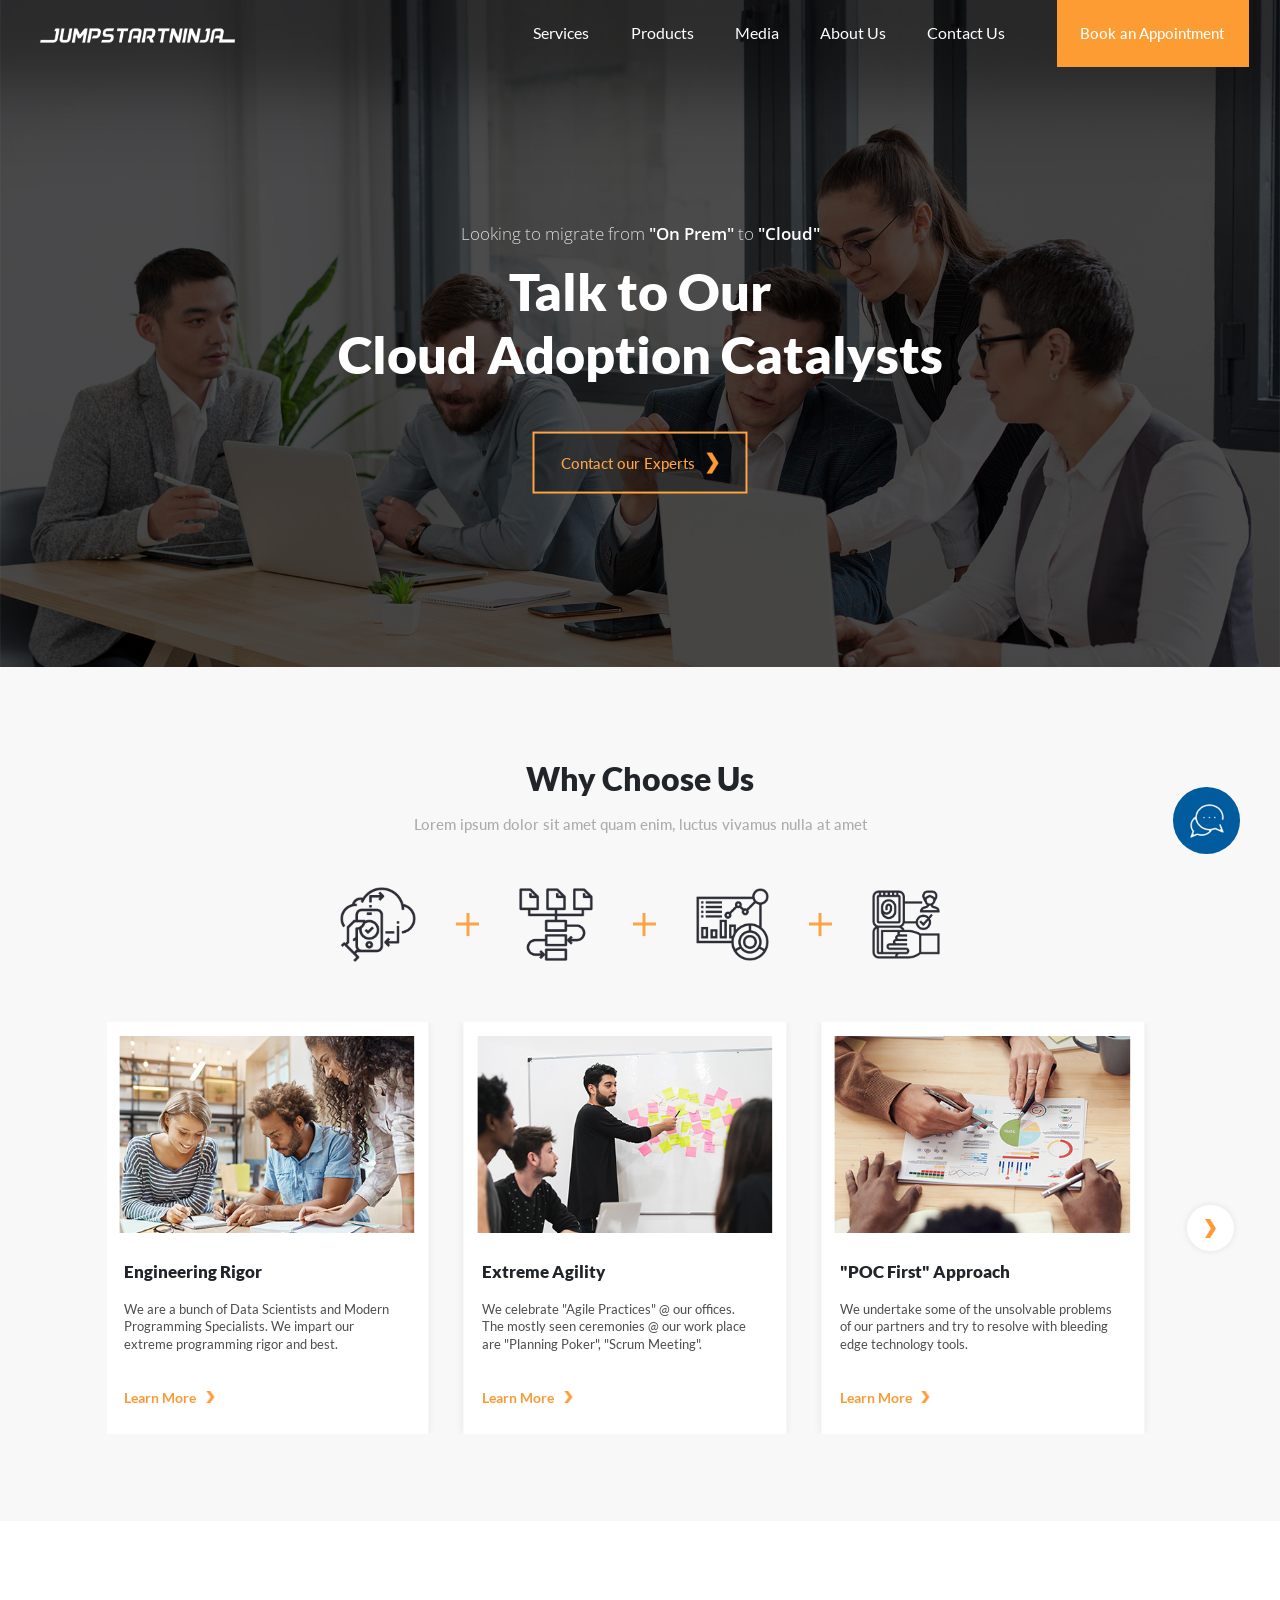
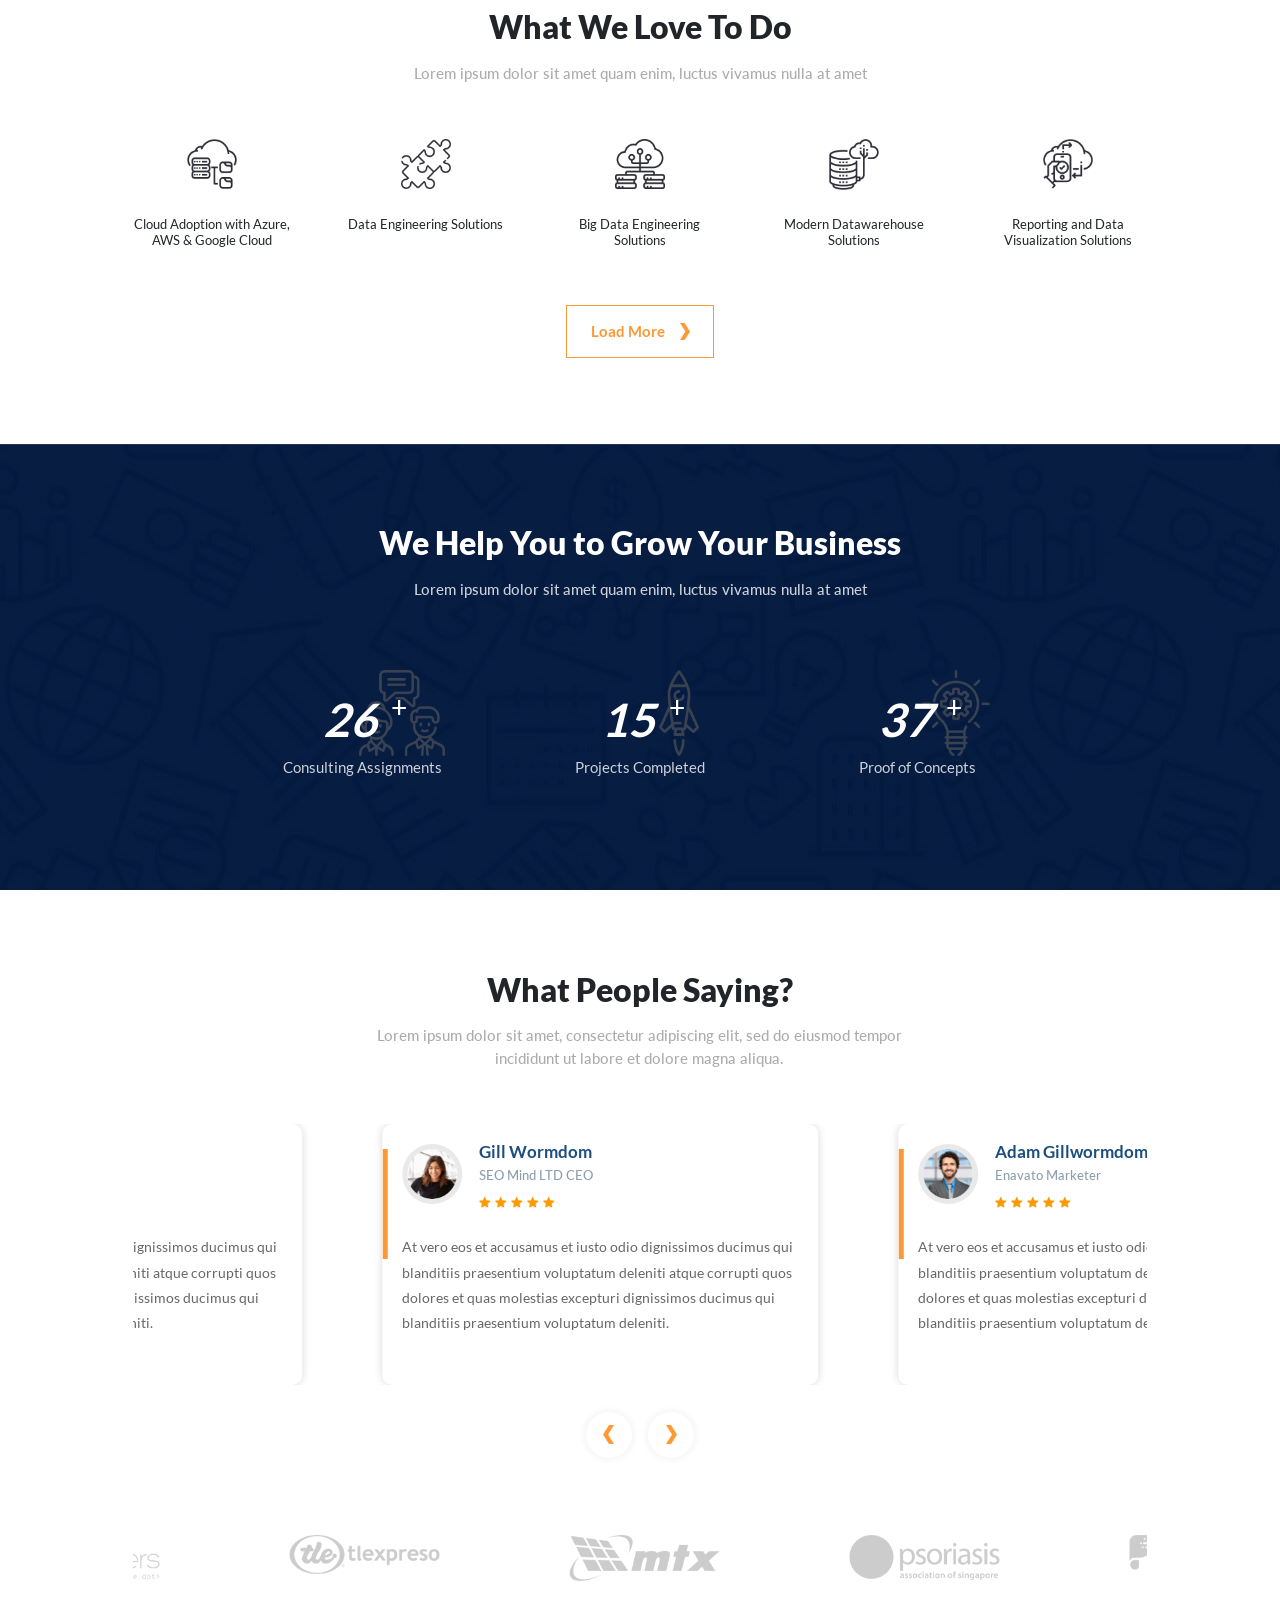
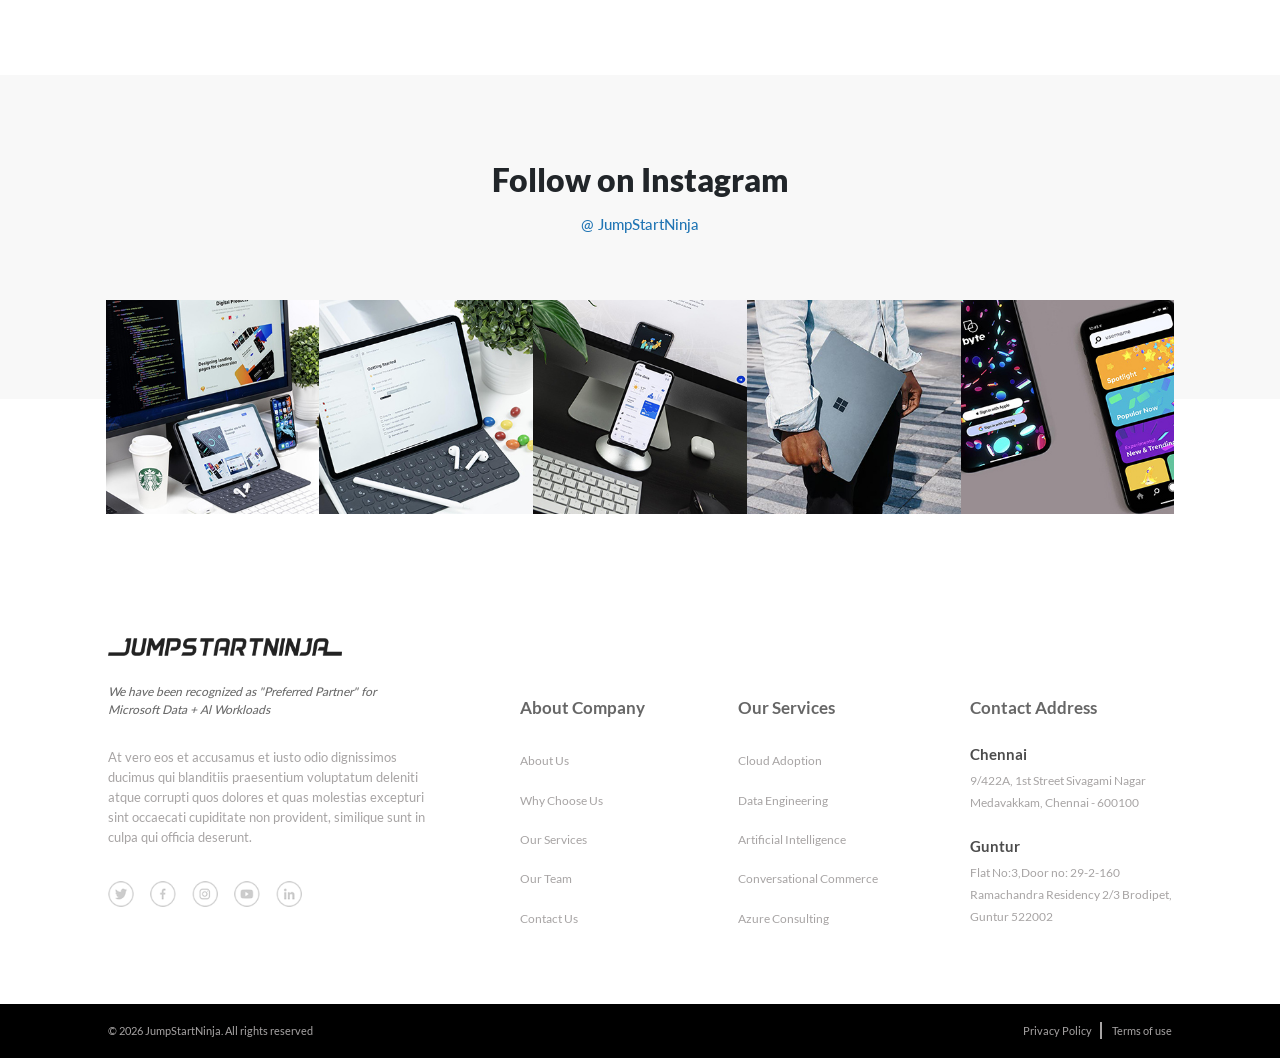
<file: index.html>
<!DOCTYPE html>
<html lang="en">
<head>
    <meta charset="UTF-8">
    <meta name="viewport" content="width=device-width, initial-scale=1.0">
    <title>JSN | Home</title>
    <link rel="stylesheet" href="./assets/css/style.css">
    <link rel="stylesheet" href="./assets/vendor/bootstrap/css/bootstrap.min.css">
    <link rel="icon" href="./assets/images/global/favicon.png" type="image/x-icon">
</head>
<body>
  <header class="home-header">
    <div class="logo-container">
      <a href="./index.html" class="logo">
        <img src="./assets/images/global/logo_white.png" class="logo-white" alt="logo white"/>
        <img src="./assets/images/global/logo_black.png" class="logo-black" alt="logo black" />
        
    </a>
    </div>
    <div class="header-actions">
      <button
        aria-label="Close Menu"
        type="button"
        class="nav-control-btn close-btn"
      >
      <img src="./assets/images/global/close.png" alt="close" />
      </button>
      <nav>
        <ul>
          <li><a href="./services.html" class="nav-link">Services</a></li>
          <li><a href="./products.html" class="nav-link ">Products</a></li>
          <li><a href="./media.html" class="nav-link ">Media</a></li>
          <li><a href="./about.html" class="nav-link ">About Us</a></li>
          <li><a href="./contact.html" class="nav-link">Contact Us</a></li>
        </ul>
      </nav>
      <button type="button" class="book-btn">
        Book an Appointment
      </button>
      </div>
      <button class="nav-control-btn menu-btn">
        <img src="./assets/images/global/menu.png" alt="menu" />
      </button>
  </header>
  <main class="home-wrapper">
    <section class="hero-section">
      <img src="./assets/images/home/banner.jpg"  alt="banner" class="banner-img" />
      <div class="hero-content-container">
        <p>Looking to migrate from <strong>"On Prem"</strong> to <strong>"Cloud"</strong></p>
        <h2>Talk to Our <br> Cloud  Adoption Catalysts</h2>
        <a href="./contact.html" class="contact-btn">Contact our Experts <img src="./assets/images/global/orange_arrow_right.png" alt="orange_arrow_right"></a>
      </div>
    </section>
    <section class="choose-us" id="why-choose-us">
      <h2>Why Choose Us</h2>
      <p class="choose-us-desc">Lorem ipsum dolor sit amet quam enim, luctus vivamus nulla at amet</p>
      <div class="choose-us-img-container">
        <img src="./assets/images/home/ic_wcu_1.png" class="ic-img1" alt="ic wcu 1"/>
        <span class="plus plus-1"></span>
        <img src="./assets/images/home/ic_wcu_2.png" class="ic-img2" alt="ic wcu 2"/>
        <span class="plus plus-2"></span>
        <img src="./assets/images/home/ic_wcu_3.png" class="ic-img3" alt="ic wcu 3"/>
        <span class="plus plus-3"></span>
        <img src="./assets/images/home/ic_wcu_4.png" class="ic-img4" alt="ic wcu 4"/>
      </div>
      <div class="choose-us-card-wrapper">
        <div class="choose-us-card-container">
          <div class="choose-us-card-inner-container">

          
          <div class="choose-us-card">
            <div class="img-wrapper">
              <img src="./assets/images/home/engineering_rigor.jpg" alt="engineering rigor" />
            </div>
            <div class="card-body-container">
              <h3 class="text-capitalize">engineering rigor</h3>
              <p class="desc-1">We are a bunch of Data Scientists and Modern Programming Specialists. We impart our extreme programming rigor and best.</p>
            </div>
            
            <a href="#" class="learn-more-btn">Learn More <img src="./assets/images/global/orange_arrow_right.png" alt="orange arrow right"></a>
          </div>
          <div class="choose-us-card">
            <div class="img-wrapper">
              <img src="./assets/images/home/extreme_agility.jpg" alt="extreme agility" />
            </div>

            <div class="card-body-container">
              <h3 class="text-capitalize">extreme agility</h3>
              <p class="desc-1">We celebrate "Agile Practices" &#64; our offices. The mostly seen ceremonies &#64; our work place are "Planning Poker", "Scrum Meeting".</p>
              
            </div>
            <a href="#" class="learn-more-btn">Learn More <img src="./assets/images/global/orange_arrow_right.png" alt="orange arrow right"></a>
          </div>
          <div class="choose-us-card">
          <div class="img-wrapper">
            <img src="./assets/images/home/poc_first.jpg" alt="poc first" />
          </div>
          <div class="card-body-container">
            <h3 class="text-capitalize">"POC first" approach</h3>
            <p class="desc-1">We undertake some of the unsolvable problems of our partners and try to resolve with bleeding edge technology tools.</p>
          </div>
          
          <a href="#" class="learn-more-btn">Learn More <img src="./assets/images/global/orange_arrow_right.png" alt="orange arrow right"></a>
        </div>
        </div>
      </div>
      <button class="arrow-btn"><img src="./assets/images/global/orange_arrow_right.png" alt="orange arrow right"></button> 
    </section>
    <section class="love-to-do">
      <h2>What We Love To Do</h2>
      <p class="love-to-do-desc">Lorem ipsum dolor sit amet quam enim, luctus vivamus nulla at amet</p>
      <div class="img-container">
        <div class="img-wrapper">
          <img src="./assets/images/home/ic_cloud_adaption.png" alt="cloud adaption"/>
          <p class="img-text">Cloud Adoption with Azure, AWS & Google Cloud</p>
        </div>
        <div class="img-wrapper">
          <img src="./assets/images/home/ic_data_engineering.png" alt="data engineering"/>
          <p class="img-text">Data Engineering Solutions</p>
        </div>
        <div class="img-wrapper">
          <img src="./assets/images/home/ic_big_data.png" alt="big data"/>
          <p class="img-text">Big Data Engineering Solutions</p>
        </div>
        <div class="img-wrapper">
          <img src="./assets/images/home/ic_data_warehouse.png" alt="data warehouse"/>
          <p class="img-text">Modern Datawarehouse Solutions</p>
        </div>
        <div class="img-wrapper">
          <img src="./assets/images/home/ic_data_visualization.png" alt="data visualization"/>
          <p class="img-text">Reporting and Data Visualization Solutions</p>
        </div>
        <div class="img-wrapper hidden">
          <img src="./assets/images/home/ic_data_warehouse.png" alt="data warehouse"/>
          <p class="img-text">Modern Datawarehouse Solutions</p>
        </div>
        <div class="img-wrapper hidden">
          <img src="./assets/images/home/ic_cloud_adaption.png" alt="cloud adaption"/>
          <p class="img-text">Cloud Adoption with Azure, AWS & Google Cloud</p>
        </div>
        <div class="img-wrapper hidden">
          <img src="./assets/images/home/ic_data_visualization.png" alt="data visualization"/>
          <p class="img-text">Reporting and Data Visualization Solutions</p>
        </div>
        <div class="img-wrapper hidden">
          <img src="./assets/images/home/ic_data_engineering.png" alt="data engineering"/>
          <p class="img-text">Data Engineering Solutions</p>
        </div>
        <div class="img-wrapper hidden">
          <img src="./assets/images/home/ic_big_data.png" alt="big data"/>
          <p class="img-text">Big Data Engineering Solutions</p>
        </div>
      </div>
      <div class="btn-container">
        <button class="load-more-btn">Load More <img src="./assets/images/global/orange_arrow_right.png" alt="orange arrow right"></button>
      </div>
    </section>
    <section class="help-you">
      <h2>We Help You to Grow Your Business</h2>
      <p class="help-you-desc">Lorem ipsum dolor sit amet quam enim, luctus vivamus nulla at amet</p>
      <div class="detail-wrapper">
        <div class="detail-container">
          <img src="./assets/images/home/conversation.png" alt="conversation">
          <div class="text-wrapper">
            <p class="count" data-count=85>85 <sup>+</sup></p>
            <p class="text">Consulting Assignments</p>
          </div>
        </div>
        <div class="detail-container">
          <img src="./assets/images/home/rocket.png" alt="rocket">
          <div class="text-wrapper">
            <p class="count" data-count=50>50 <sup>+</sup></p>
            <p class="text">Projects Completed</p>
          </div>  
           
        </div>
        <div class="detail-container">
          <img src="./assets/images/home/idea.png" alt="idea">
          <div class="text-wrapper">
            <p class="count" data-count=120>120 <sup>+</sup></p>
            <p class="text">Proof of Concepts</p>
          </div>
          
        </div>
      </div>
    </section>
    <!--people say-->
    <section class="people-say">
      <h2>What People Saying?</h2>
      <p class="people-say-desc">Lorem ipsum dolor sit amet, consectetur adipiscing elit, sed do eiusmod tempor incididunt ut labore et dolore magna aliqua.</p>
      <div class="testimonial-slider-wrapper">
        <div class="testimonial-slider-container">
          <div class="testimonial-slider-inner-container">
          <div class="testimonial-card">
            <div class="testimonial-card-header">
              <div class="img-wrapper">
                <img src="./assets/images/global/testimonial1.png" alt="testimonial 1">
              </div>
              <div class="header-text">
                <p class="name text-capitalize">gill wormdom</p>
                <p class="role">SEO Mind LTD CEO</p>
                <div class="rating">
                  <img src="./assets/images/global/star.png" alt="star">
                  <img src="./assets/images/global/star.png" alt="star">
                  <img src="./assets/images/global/star.png" alt="star">
                  <img src="./assets/images/global/star.png" alt="star">
                  <img src="./assets/images/global/star.png" alt="star">              
                </div>
              </div>
            </div>
            <div class="testimonial-card-body">
              <p class="desc-1">At vero eos et accusamus et iusto odio dignissimos ducimus qui blanditiis praesentium voluptatum deleniti atque corrupti quos dolores et quas molestias excepturi dignissimos ducimus qui blanditiis praesentium voluptatum deleniti.</p>
            </div>
          </div>
          <div class="testimonial-card">
            <div class="testimonial-card-header">
              <div class="img-wrapper">
                <img src="./assets/images/global/testimonial2.png" alt="testimonial 1">
              </div>
              <div class="header-text">
                <p class="name text-capitalize">Adam Gillwormdom</p>
                <p class="role">Enavato Marketer</p>
                <div class="rating">
                  <img src="./assets/images/global/star.png" alt="star">
                  <img src="./assets/images/global/star.png" alt="star">
                  <img src="./assets/images/global/star.png" alt="star">
                  <img src="./assets/images/global/star.png" alt="star">
                  <img src="./assets/images/global/star.png" alt="star">              
                </div>
              </div>
            </div>
            <div class="testimonial-card-body">
              <p class="desc-1">At vero eos et accusamus et iusto odio dignissimos ducimus qui blanditiis praesentium voluptatum deleniti atque corrupti quos dolores et quas molestias excepturi dignissimos ducimus qui blanditiis praesentium voluptatum deleniti.</p>
            </div>
          </div>
          <div class="testimonial-card active">
            <div class="testimonial-card-header">
              <div class="img-wrapper">
                <img src="./assets/images/global/testimonial1.png" alt="testimonial 2">
              </div>
              <div class="header-text">
                <p class="name text-capitalize">gill wormdom</p>
                <p class="role">SEO Mind LTD CEO</p>
                <div class="rating">
                  <img src="./assets/images/global/star.png" alt="star">
                  <img src="./assets/images/global/star.png" alt="star">
                  <img src="./assets/images/global/star.png" alt="star">
                  <img src="./assets/images/global/star.png" alt="star">
                  <img src="./assets/images/global/star.png" alt="star">              
                </div>
              </div>
            </div>
            <div class="testimonial-card-body">
              <p class="desc-1">At vero eos et accusamus et iusto odio dignissimos ducimus qui blanditiis praesentium voluptatum deleniti atque corrupti quos dolores et quas molestias excepturi dignissimos ducimus qui blanditiis praesentium voluptatum deleniti.</p>
            </div>
          </div>
          </div>
        </div>
        <div class="testimonial-indicator-container">
          <button class="prev-btn"><img src="./assets/images/global/orange_arrow_left.png" alt="orange arrow left"></button>
          <button class="next-btn"><img src="./assets/images/global/orange_arrow_right.png" alt="orange arrow right"></button>
        </div>
      </div>
      <div class="client-wrapper">
        <div class="client-container">
          <div class="img-container">
            <img src="./assets/images/global/brand-1.png" alt="pixlcoders">
          </div>
          
          <div class="img-container">
            <img src="./assets/images/global/brand-2.png" alt="tlexpreso">
          </div>
          
          <div class="img-container">
              <img src="./assets/images/global/brand-3.png" alt="mtx">
          </div>
      
          <div class="img-container">
            <img src="./assets/images/global/brand-4.png" alt="psoriasis">
          </div>
        </div>
      </div>
    </section>
  </main>
  <footer>
    <div class="social-header-container">
      <h2>Follow on Instagram</h2>
      <p class="company-name text-capitalize">@ JumpStartNinja</p>
    </div>
    <div class="social-card-wrapper">

      <div class="social-card-container">
        <div class="social-card-inner-container">
          <div class="social-card">
            <img src="./assets/images/global/soc1.jpg" alt="soc1">
          </div>
          <div class="social-card">
            <img src="./assets/images/global/soc2.jpg" alt="soc2">
          </div>
          <div class="social-card">
            <img src="./assets/images/global/soc3.jpg" alt="soc3">
          </div>
          <div class="social-card">
            <img src="./assets/images/global/soc4.jpg" alt="soc4">
          </div>
          <div class="social-card">
            <img src="./assets/images/global/soc5.jpg" alt="soc5">
          </div>
        </div>
      </div>
      <div class="social-indicator-container">
        <button class="prev"><img src="./assets/images/global/left_arrow.png" alt="left arrow"></button>
        <button class="next"><img src="./assets/images/global/right_arrow.png" alt="right arrow"></button>
      </div>
    </div>
    
    <div class="footer-content-wrapper">
      <div class="footer-content-container">
        <div class="footer-content">
          <img class="footer-logo" src="./assets/images/global/logo_black.png" alt="logo black">
          <p class="desc-1">We have been recognized as "Preferred Partner" for Microsoft Data + Al Workloads</p>
          <p class="desc-2">At vero eos et accusamus et iusto odio dignissimos ducimus qui blanditiis praesentium voluptatum deleniti atque corrupti quos dolores et quas molestias excepturi sint occaecati cupiditate non provident, similique sunt in culpa qui officia deserunt.</p>
          <div class="social-link-container">
            <ul>
              <li><a href="#" class="social-link"><img src="./assets/images/global/twitter.png" alt="twitter"></a></li>
              <li><a href="#" class="social-link"><img src="./assets/images/global/facebook.png" alt="facebook"></a></li>
              <li><a href="#" class="social-link"><img src="./assets/images/global/instagram.png" alt="instagram"></a></li>
              <li><a href="#" class="social-link"><img src="./assets/images/global/youtube.png" alt="youtube"></a></li>
              <li><a href="#" class="social-link"><img src="./assets/images/global/linkedin.png" alt="linkedin"></a></li>
            </ul>
          </div>
        </div>
        <div class="about">
          <h3 class="text-capitalize">about company</h3>
          <ul>
            <li><a href="./about.html#our-team" class="text-capitalize">about us</a></li>
            <li><a href="#why-choose-us" class="text-capitalize">why choose us</a></li>
            <li><a href="./services.html" class="text-capitalize">our services</a></li>
            <li><a href="./about.html#our-team" class="text-capitalize">our team</a></li>
            <li><a href="./contact.html" class="text-capitalize">contact us</a></li>
          </ul>
        </div>
        <div class="our-services">
          <h3 class="text-capitalize">our services</h3>
          <ul>
            <li><a href="#" class="text-capitalize">cloud adoption</a></li>
            <li><a href="#" class="text-capitalize">data engineering</a></li>
            <li><a href="#" class="text-capitalize">artificial intelligence</a></li>
            <li><a href="#" class="text-capitalize">conversational commerce</a></li>
            <li><a href="#" class="text-capitalize">azure consulting</a></li>
          </ul>
        </div>
        <div class="contact">
          <h3 class="text-capitalize">contact address</h3>
          <div class="address-1">
            <p class="city text-capitalize">chennai</p>
            <p>9/422A, 1st Street Sivagami Nagar</p>
            <p>Medavakkam, Chennai - 600100</p>
          </div>
          <div class="address-2">
            <p class="city text-capitalize">guntur</p>
            <p>Flat No:3,Door no: 29-2-160</p>
            <p>Ramachandra Residency 2/3 Brodipet,</p>
            <p>Guntur 522002</p>
          </div>
        </div>
      </div>
      
    </div>
    <div class="copyright-container">
      <p class="copyright">&copy; 2026 JumpStartNinja. All rights reserved</p>
      <div>
        <a href="#" class="privacy-link">Privacy Policy</a>
        <a href="#" class="terms-link">Terms of use</a>
      </div>
    </div>
    <div class="chat-btn-container">
      <button class="chat-btn"><img src="./assets/images/global/chat.png" alt="chat"></button>
    </div>
    <script src="./assets/js/blogs.js"></script>
    <script src="./assets/js/global.js"></script>
    <script src="./assets/js/script.js"></script>
    
  </footer>
</body>
</html>
</file>
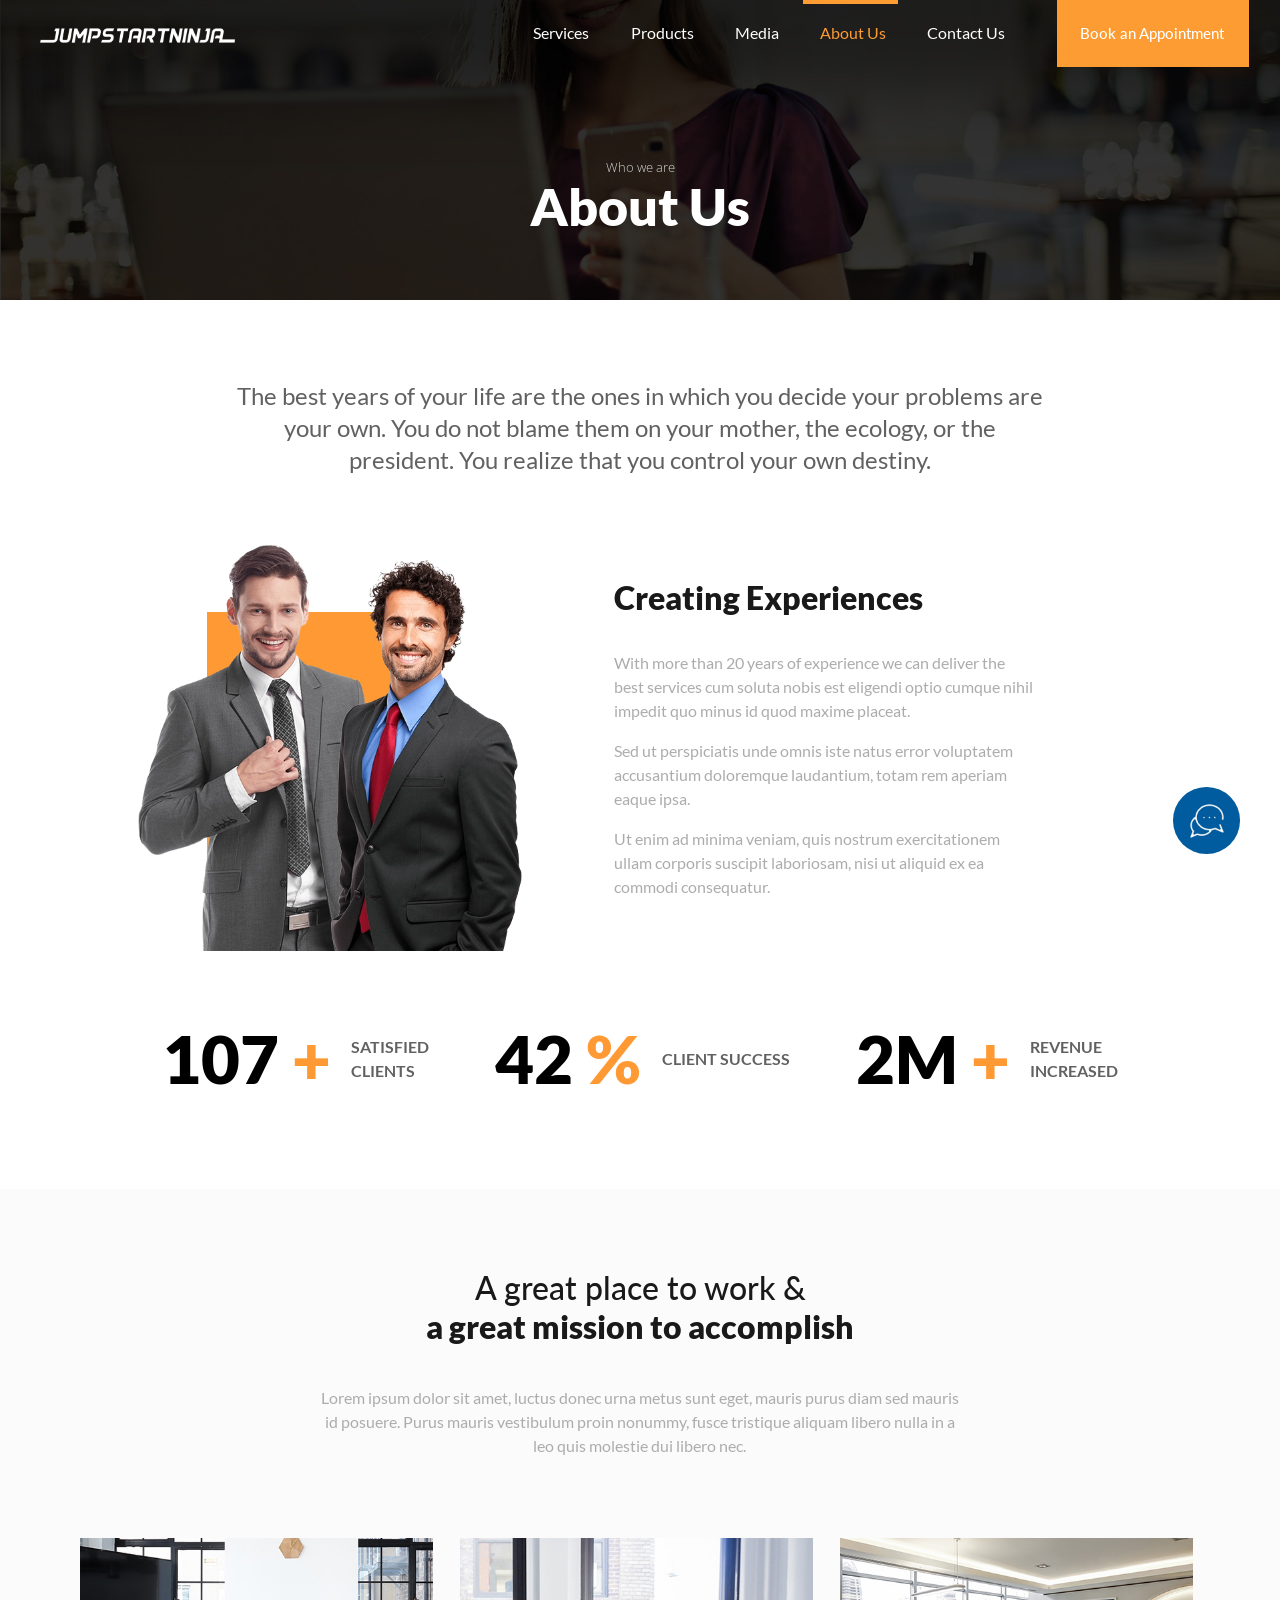
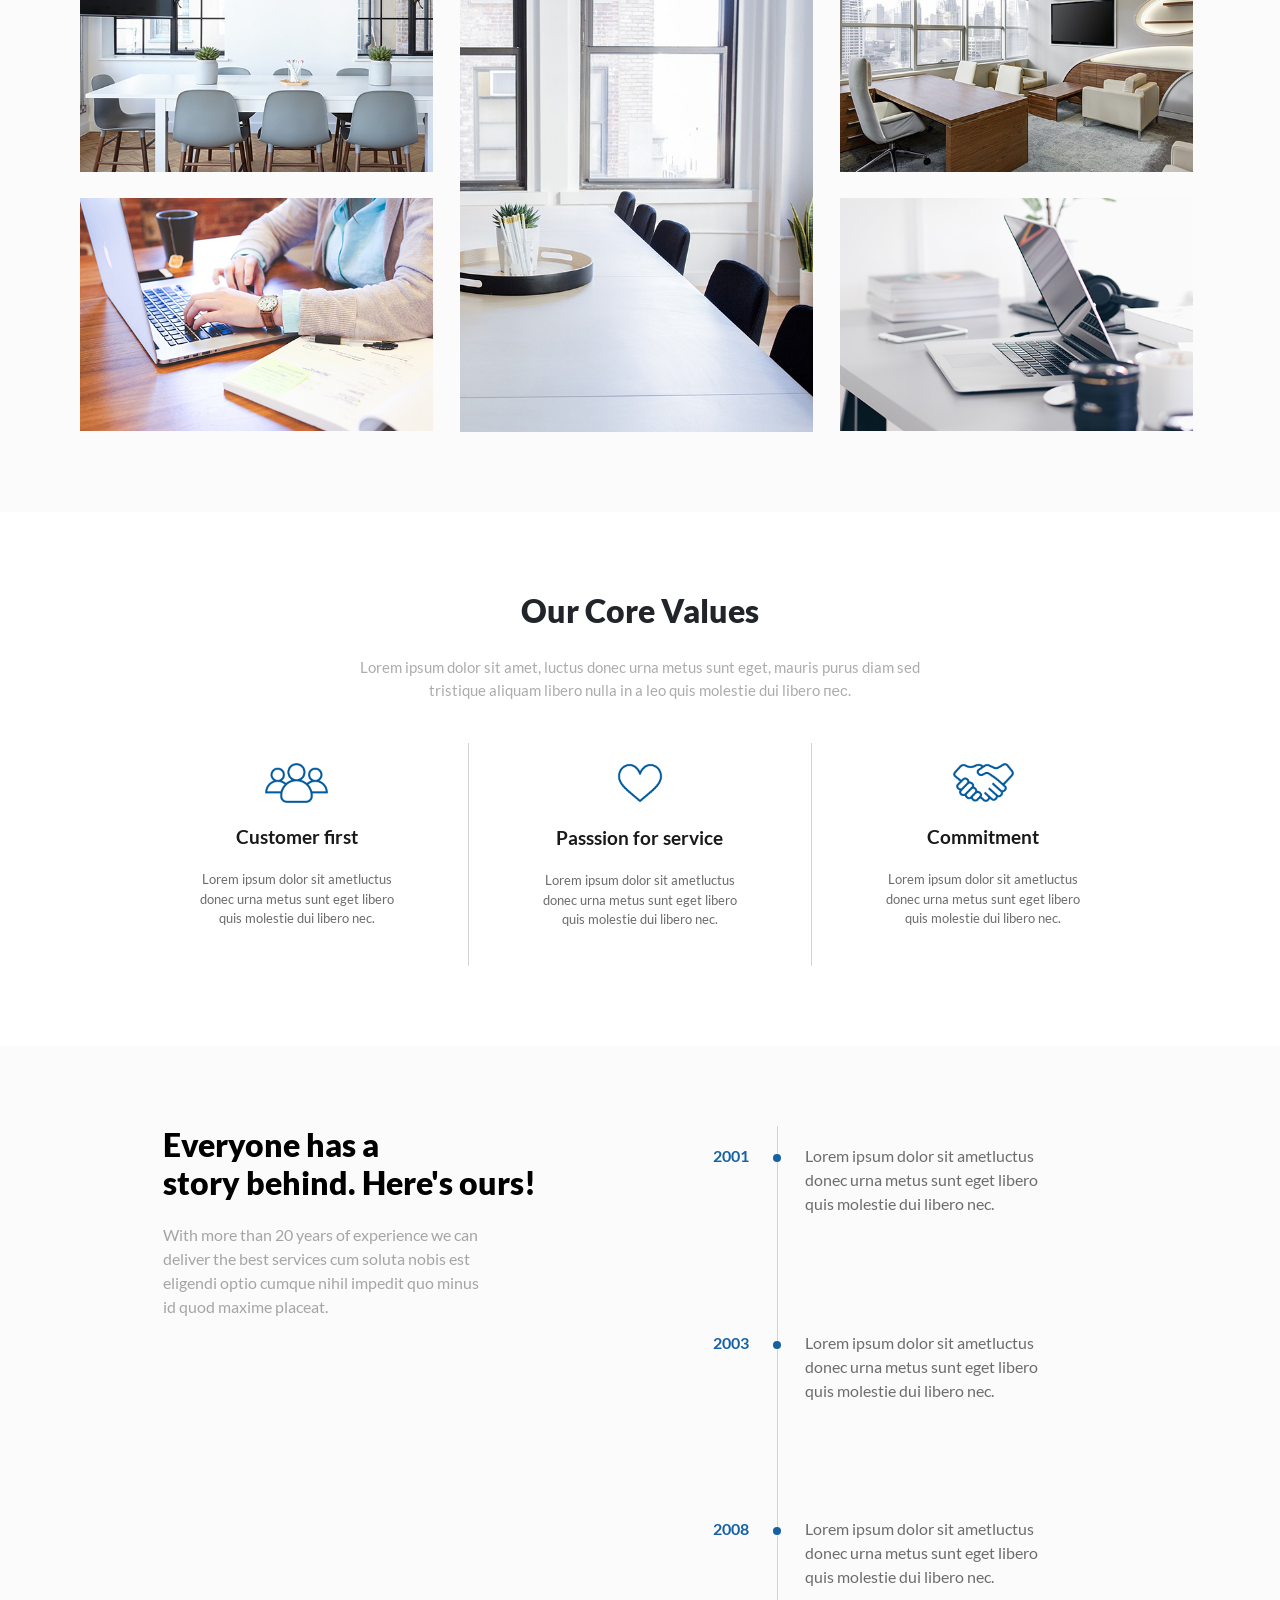
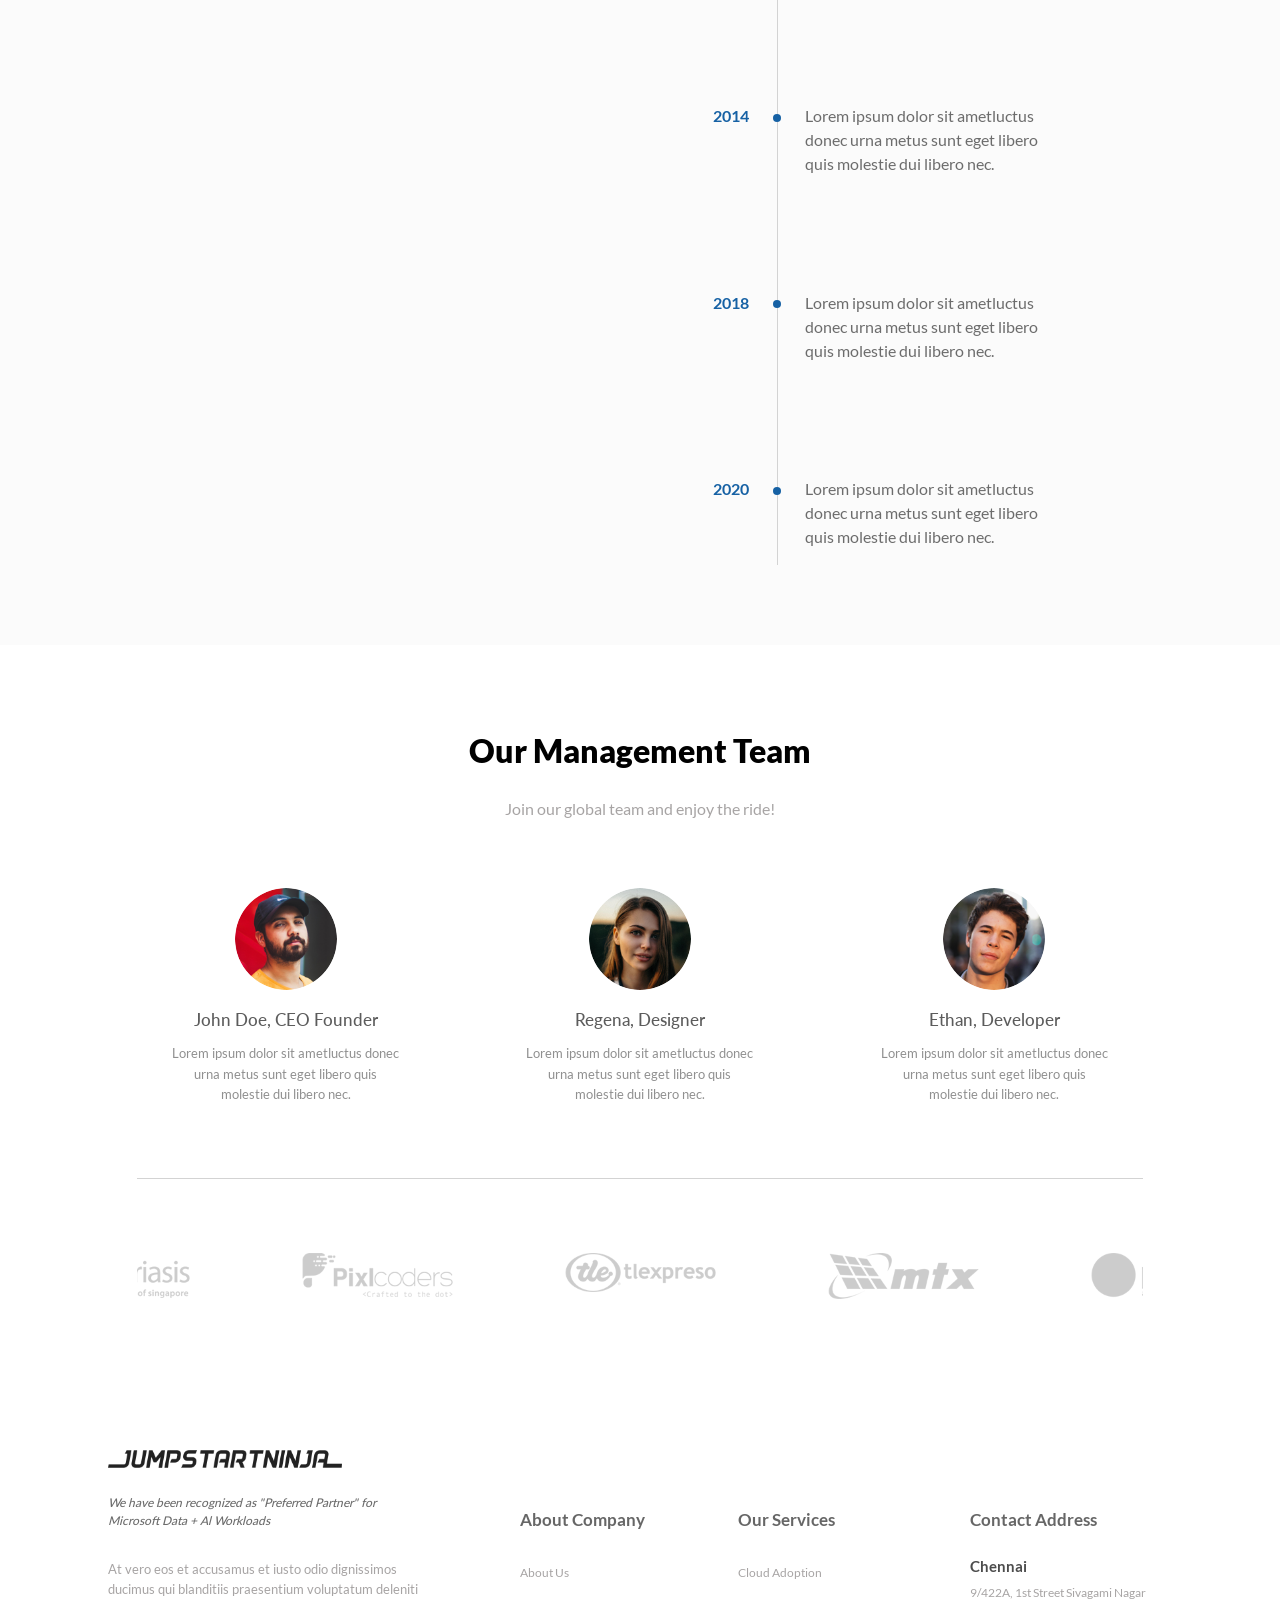
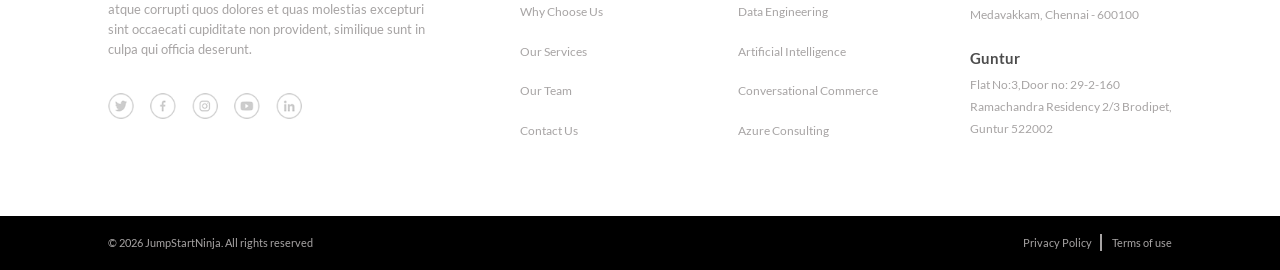
<file: about.html>
<!DOCTYPE html>
<html lang="en">
<head>
    <meta charset="UTF-8">
    <meta name="viewport" content="width=device-width, initial-scale=1.0">
    <title>JSN | About</title>
    <link rel="stylesheet" href="./assets/css/style.css">
    <link rel="stylesheet" href="./assets/vendor/bootstrap/css/bootstrap.min.css">
    <link rel="icon" href="./assets/images/global/favicon.png" type="image/x-icon">
</head>
<body>
  <header class="home-header about-header">
    <div class="logo-container">
      <a href="./index.html" class="logo">
        <img src="./assets/images/global/logo_white.png" class="logo-white" alt="logo white"/>
        <img src="./assets/images/global/logo_black.png" class="logo-black" alt="logo black" />
    </a>
    </div>
    <div class="header-actions">
      <button
        aria-label="Close Menu"
        type="button"
        class="nav-control-btn close-btn"
      >
      <img src="./assets/images/global/close.png" alt="close" />
      </button>
      <nav>
        <ul>
          <li><a href="./services.html" class="nav-link">Services</a></li>
          <li><a href="./products.html" class="nav-link">Products</a></li>
          <li><a href="./media.html" class="nav-link">Media</a></li>
          <li><a href="./about.html" class="nav-link active">About Us</a></li>
          <li><a href="./contact.html" class="nav-link">Contact Us</a></li>
        </ul>
      </nav>
      <button type="button" class="book-btn">
        Book an Appointment
      </button>
      </div>
      <button class="nav-control-btn menu-btn">
        <img src="./assets/images/global/menu.png" alt="menu" />
      </button>
  </header>

  <main class="about-wrapper">

    <section class="hero-section">
      <img src="./assets/images/about/banner.jpg"  alt="banner" class="banner-img" />
        <div class="hero-content-container">
            <p>Who we are</p>
            <h2>About Us</h2>
        </div>
    </section>
    <!--experience-->
    <section class="experience">
      <p class="desc-1">The best years of your life are the ones in which you decide your problems are your own. You do not blame them on your mother, the ecology, or the president. You realize that you control your own destiny.</p>
      <div class="content-container">
        <div class="img-wrapper">
          <img src="./assets/images/about/img_experience.png" class="exp-img" alt="img_experience">
          <img src="./assets/images/about/imgbg.jpg" class="img-bg" alt="img bg">
        </div>
        <div class="desc-wrapper">
          <h2>Creating Experiences</h2>
          <p class="text">With more than 20 years of experience we can deliver the best services cum soluta nobis est eligendi optio cumque nihil impedit quo minus id quod maxime placeat.</p>
          <p class="text">Sed ut perspiciatis unde omnis iste natus error voluptatem accusantium doloremque laudantium, totam rem aperiam eaque ipsa.</p>
          <p class="text">Ut enim ad minima veniam, quis nostrum exercitationem ullam corporis suscipit laboriosam, nisi ut aliquid ex ea commodi consequatur.</p>
        </div>
      </div>
      <div class="count-wrapper">
        <div class="count-container">
            <p class="count" data-count=250 data-symbol="+">250 <span>+</span></p> 
            <p class="desc">satisfied <br>clients</p>
        </div>
         <div class="count-container">
            <p class="count" data-count=98 data-symbol="%">98 <span>%</span></p> 
            <p class="desc">client success</p>
        </div>
         <div class="count-container">
            <p class="count" data-count=5  data-var="M" data-symbol="+" >5M <span>+</span></p> 
            <p class="desc">revenue <br>increased</p>
        </div>
      </div>
    </section>
    <!--accomplishments-->
    <section class="accomplish">
      <div class="header-wrapper">
          <h2>A great place to work & <br>
          <span>a great mission to accomplish</span>
        </h2>
        <p class="desc">Lorem ipsum dolor sit amet, luctus donec urna metus sunt eget, mauris purus diam sed mauris id posuere. Purus mauris vestibulum proin nonummy, fusce tristique aliquam libero nulla in a leo quis molestie dui libero nec.</p>
      </div>
      <div class="img-gallery-wrapper">
        <div class="gallery-container gallery-container-1">
          <div class="gallery">
            <img src="./assets/images/about/img_gallery1.jpg" alt="gallery 1">
          </div>
          <div class="gallery">
            <img src="./assets/images/about/img_gallery2.jpg" alt="gallery 2">
          </div>
        </div>
        <div class="gallery-container gallery-container-2">
          <div class="gallery">
            <img src="./assets/images/about/img_gallery3.jpg" alt="gallery 3">
          </div>
       
        </div>
        <div class="gallery-container gallery-container-3">
          <div class="gallery">
            <img src="./assets/images/about/img_gallery4.jpg" alt="gallery 4">
          </div>
          <div class="gallery">
            <img src="./assets/images/about/img_gallery5.jpg" alt=" gallery 5">
          </div>
        </div>
      </div>
    </section>
    <!--core-->
    <section class="core">
      <div class="header-wrapper">
        <h2>Our Core Values</h2>
        <p class="desc">Lorem ipsum dolor sit amet, luctus donec urna metus sunt eget, mauris purus diam sed tristique aliquam libero nulla in a leo quis molestie dui libero пес.</p>
      </div>
      <div class="core-card-wrapper">
        <div class="core-card card-1">
          <img src="./assets/images/about/customer.png"  alt="customer">
          <h3>Customer first</h3>
          <p class="text">Lorem ipsum dolor sit ametluctus donec urna metus sunt eget libero quis molestie dui libero nec.</p>
        </div>
        <div class="core-card card-2">
          <img src="./assets/images/about/heart.png" alt="heart">
          <h3>Passsion for service</h3>
          <p class="text">Lorem ipsum dolor sit ametluctus donec urna metus sunt eget libero quis molestie dui libero nec.</p>
        </div>
        <div class="core-card card-3">
          <img src="./assets/images/about/handshake.png" alt="handshake">
          <h3>Commitment</h3>
          <p class="text">Lorem ipsum dolor sit ametluctus donec urna metus sunt eget libero quis molestie dui libero nec.</p>
        </div>
      </div>
    </section>
    <!--story-->
    <section class="story">
      <div class="left-wrapper">
        <h2>Everyone has a  <br> story behind. Here's ours!</h2>
        <div class="text">With more than 20 years of experience we can deliver the best services cum soluta nobis est eligendi optio cumque nihil impedit quo minus id quod maxime placeat.</div>
      </div>
      <div class="time-wrapper">
        <div class="time-container">
          <span class="time time-1">2001</span>
          <div class="content-container content-container-1">
            <div class="circle"></div>
            <p class="desc">Lorem ipsum dolor sit ametluctus donec urna metus sunt eget libero quis molestie dui libero nec.</p>
          </div>
        </div>
        <div class="time-container">
          <span class="time time-1">2003</span>
          <div class="content-container content-container-1">
            <div class="circle"></div>
            <p class="desc">Lorem ipsum dolor sit ametluctus donec urna metus sunt eget libero quis molestie dui libero nec.</p>
          </div>
        </div>
        <div class="time-container">
          <span class="time time-1">2008</span>
          <div class="content-container content-container-1">
            <div class="circle"></div>
            <p class="desc">Lorem ipsum dolor sit ametluctus donec urna metus sunt eget libero quis molestie dui libero nec.</p>
          </div>
        </div>
        <div class="time-container">
          <span class="time time-1">2014</span>
          <div class="content-container content-container-1">
            <div class="circle"></div>
            <p class="desc">Lorem ipsum dolor sit ametluctus donec urna metus sunt eget libero quis molestie dui libero nec.</p>
          </div>
        </div>
        <div class="time-container">
          <span class="time time-1">2018</span>
          <div class="content-container content-container-1">
            <div class="circle"></div>
            <p class="desc">Lorem ipsum dolor sit ametluctus donec urna metus sunt eget libero quis molestie dui libero nec.</p>
          </div>
        </div>
        <div class="time-container">
          <span class="time time-1">2020</span>
          <div class="content-container content-container-1">
            <div class="circle"></div>
            <p class="desc">Lorem ipsum dolor sit ametluctus donec urna metus sunt eget libero quis molestie dui libero nec.</p>
          </div>
        </div>
      </div>
      
    </section>

    <!--team-->
    <section class="team" id="our-team">
      <div class="header-wrapper">
        <h2>Our Management Team</h2>
        <p class="desc">Join our global team and enjoy the ride!</p>
      </div>
      <div class="card-wrapper">
        <div class="card">
          <div class="img-wrapper">
            <img src="./assets/images/about/team1.png" alt="John Doe">
          </div>
          
          <h3 class="name">John Doe, <span class="position">CEO Founder</span></h3>
          <p class="card-text">
            Lorem ipsum dolor sit ametluctus donec urna metus sunt eget libero quis molestie dui libero nec.
          </p>
        </div>
        <div class="card">
          <div class="img-wrapper">
            <img src="./assets/images/about/team2.png" alt="Regena">
          </div>
          
          <h3 class="name">Regena, <span class="position">Designer</span></h3>
          <p class="card-text">
            Lorem ipsum dolor sit ametluctus donec urna metus sunt eget libero quis molestie dui libero nec.
          </p>
        </div>
        <div class="card">
          <div class="img-wrapper">
            <img src="./assets/images/about/team3.png" alt="Ethan">
          </div>
          
          <h3 class="name">Ethan, <span class="position">Developer</span></h3>
          <p class="card-text">
            Lorem ipsum dolor sit ametluctus donec urna metus sunt eget libero quis molestie dui libero nec.
          </p>
        </div>
      </div>
      <div class="client-wrapper">
        <div class="client-container">
          <div class="img-container">
            <img src="./assets/images/global/brand-4.png" alt="psoriasis">
          </div>

          <div class="img-container">
            <img src="./assets/images/global/brand-1.png" alt="pixlcoders">
          </div>
          
          <div class="img-container">
            <img src="./assets/images/global/brand-2.png" alt="tlexpreso">
          </div>
          
          <div class="img-container">
            <img src="./assets/images/global/brand-3.png" alt="mtx">
          </div>
        </div>
      </div>
    </section>
  </main>
  <footer class="about-footer">
    <div class="footer-content-wrapper">
      <div class="footer-content-container">
        <div class="footer-content">
          <img class="footer-logo" src="./assets/images/global/logo_black.png" alt="logo black">
          <p class="desc-1">We have been recognized as "Preferred Partner" for Microsoft Data + Al Workloads</p>
          <p class="desc-2">At vero eos et accusamus et iusto odio dignissimos ducimus qui blanditiis praesentium voluptatum deleniti atque corrupti quos dolores et quas molestias excepturi sint occaecati cupiditate non provident, similique sunt in culpa qui officia deserunt.</p>
          <div class="social-link-container">
            <ul>
              <li><a href="#" class="social-link"><img src="./assets/images/global/twitter.png" alt="twitter"></a></li>
              <li><a href="#" class="social-link"><img src="./assets/images/global/facebook.png" alt="facebook"></a></li>
              <li><a href="#" class="social-link"><img src="./assets/images/global/instagram.png" alt="instagram"></a></li>
              <li><a href="#" class="social-link"><img src="./assets/images/global/youtube.png" alt="youtube"></a></li>
              <li><a href="#" class="social-link"><img src="./assets/images/global/linkedin.png" alt="linkedin"></a></li>
            </ul>
          </div>
        </div>
        <div class="about">
          <h3 class="text-capitalize">about company</h3>
          <ul>
            <li><a href="./about.html" class="text-capitalize">about us</a></li>
            <li><a href="./index.html#why-choose-us" class="text-capitalize">why choose us</a></li>
            <li><a href="./services.html" class="text-capitalize">our services</a></li>
            <li><a href="#our-team" class="text-capitalize">our team</a></li>
            <li><a href="./contact.html" class="text-capitalize">contact us</a></li>
          </ul>
        </div>
        <div class="our-services">
          <h3 class="text-capitalize">our services</h3>
          <ul>
            <li><a href="#" class="text-capitalize">cloud adoption</a></li>
            <li><a href="#" class="text-capitalize">data engineering</a></li>
            <li><a href="#" class="text-capitalize">artificial intelligence</a></li>
            <li><a href="#" class="text-capitalize">conversational commerce</a></li>
            <li><a href="#" class="text-capitalize">azure consulting</a></li>
          </ul>
        </div>
        <div class="contact">
          <h3 class="text-capitalize">contact address</h3>
          <div class="address-1">
            <p class="city text-capitalize">chennai</p>
            <p>9/422A, 1st Street Sivagami Nagar</p>
            <p>Medavakkam, Chennai - 600100</p>
          </div>
          <div class="address-2">
            <p class="city text-capitalize">guntur</p>
            <p>Flat No:3,Door no: 29-2-160</p>
            <p>Ramachandra Residency 2/3 Brodipet,</p>
            <p>Guntur 522002</p>
          </div>
        </div>
      </div>
      
    </div>
    <div class="copyright-container">
      <p class="copyright">&copy; 2026 JumpStartNinja. All rights reserved</p>
      <div>
        <a href="#" class="privacy-link">Privacy Policy</a>
        <a href="#" class="terms-link">Terms of use</a>
      </div>
    </div>
    <div class="chat-btn-container">
      <button class="chat-btn"><img src="./assets/images/global/chat.png" alt="chat"></button>
    </div>

  </footer>
  <script src="./assets/js/global.js"></script>
  <script src="./assets/js/blogs.js"></script>
  <script src="./assets/js/about.js"></script>
</body>
</html>
</file>
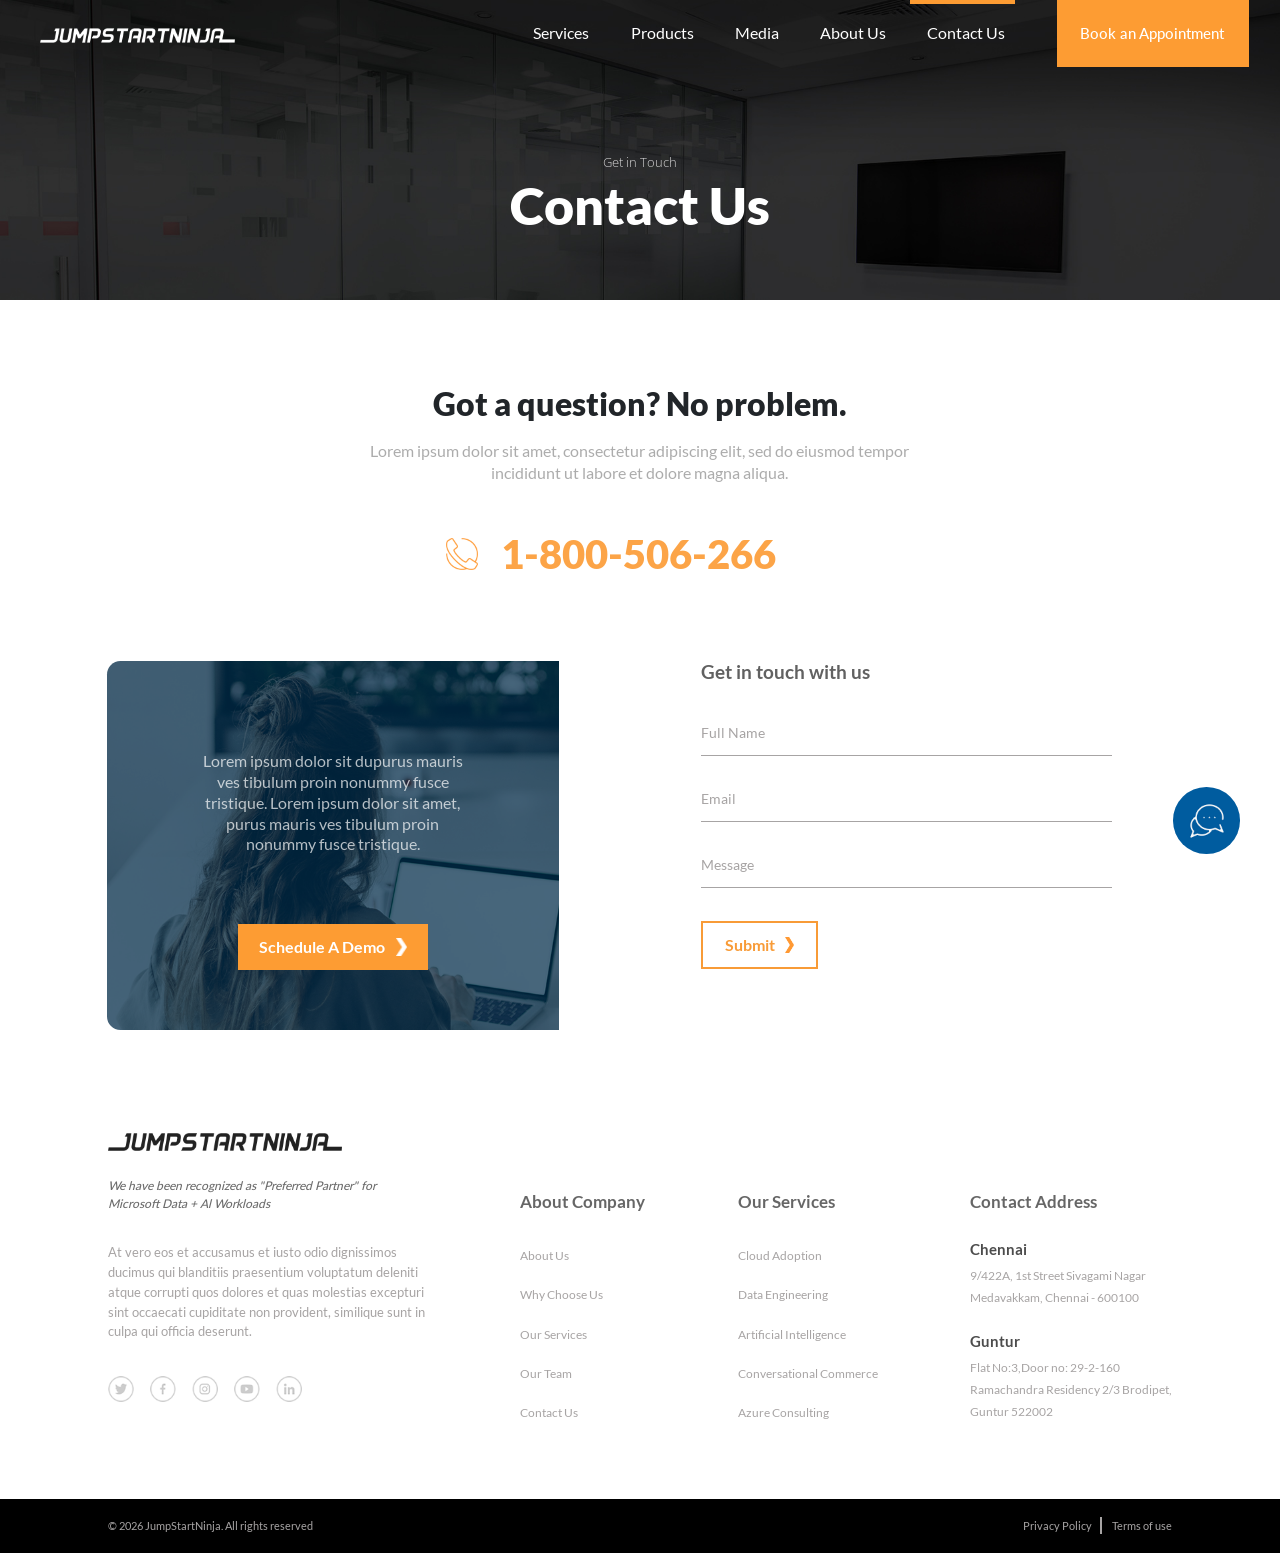
<file: contact.html>
<!DOCTYPE html>
<html lang="en">
<head>
    <meta charset="UTF-8">
    <meta name="viewport" content="width=device-width, initial-scale=1.0">
    <title>JSN | Contact</title>
    <link rel="stylesheet" href="./assets/css/style.css">
    <link rel="stylesheet" href="./assets/vendor/bootstrap/css/bootstrap.min.css">
    <link rel="icon" href="./assets/images/global/favicon.png" type="image/x-icon">

  </head>
<body>
  <header class="home-header">
    <div class="logo-container">
      <a href="./index.html" class="logo">
        <img src="./assets/images/global/logo_white.png" class="logo-white" alt="logo white"/>
        <img src="./assets/images/global/logo_black.png" class="logo-black" alt="logo black" />
    </a>
    </div>
    <div class="header-actions">
      <button
        aria-label="Close Menu"
        type="button"
        class="nav-control-btn close-btn"
      >
      <img src="./assets/images/global/close.png" alt="close" />
      </button>
      <nav>
        <ul>
          <li><a href="./services.html" class="nav-link">Services</a></li>
          <li><a href="./products.html" class="nav-link ">Products</a></li>
          <li><a href="./media.html" class="nav-link ">Media</a></li>
          <li><a href="./about.html" class="nav-link ">About Us</a></li>
          <li><a href="./contact.html" class="nav-link active">Contact Us</a></li>
        </ul>
      </nav>
      <button type="button" class="book-btn">
        Book an Appointment
      </button>
      </div>
      <button class="nav-control-btn menu-btn">
        <img src="./assets/images/global/menu.png" alt="menu" />
      </button>
  </header>

  <main class="contact-wrapper ">

    <section class="hero-section">
      <img src="./assets/images/contact/banner.jpg"  alt="detail banner" class="banner-img" />
      <div class="hero-content-container">
        <p>Get in Touch</p>
        <h2>Contact Us</h2>
      </div>
    </section>
    <section class="question">
      <div class="header-wrapper">
        <h2>Got a question? No problem.</h2>
        <p class="desc">Lorem ipsum dolor sit amet, consectetur adipiscing elit, sed do eiusmod tempor incididunt ut labore et dolore magna aliqua.</p>
        <a href="tel:1800506266" class="contact-link"><img src="./assets/images/contact/ic_call.png" alt="call"> 1-800-506-266</a>
      </div>
      <div class="content-wrapper">
        <div class="left-wrapper">
          <p class="desc">Lorem ipsum dolor sit dupurus mauris ves tibulum proin nonummy fusce tristique. Lorem ipsum dolor sit amet, purus mauris ves tibulum proin nonummy fusce tristique.</p>
          <div class="demo-btn-container">
            <button type="button" class="demo-btn text-capitalize">schedule a demo <img src="./assets/images/products/white_arrow.png" alt="white arrow"></button>
          </div>
        </div>
        <div class="right-wrapper">
          <h3>Get in touch with us</h3>
          <form class="contact-form">
            <div class="form-wrapper">
     
               <div class="form-container">
                  <div class="form-group">
                    <input type="text" id="full_name" name="full name" placeholder="Full Name">
                 </div>
                  <p class="error"></p>
                </div>
                <div class="form-container">
                  <div class="form-group">        
                    <input type="text" id="email" name="email" autocomplete="on" placeholder="Email">
                  </div>
                  <p class="error"></p>
                </div>
                            
                <div class="form-container">
                  <div class="form-group">
                    <input type="text" id="message" name="message" autocomplete="on" placeholder="Message" >
                  </div>
                  <p class="error"></p>
                </div>
                            
            </div>
            <button type="submit" class="submit-btn">Submit <img src="./assets/images/global/orange_arrow_right.png" class="img-orange" alt="rightarrow"></button>
        </form>
        <p class="success-message">success</p>
          
        </div>
      </div>
      
    </section>

  </main>
  <footer class="contact-footer">
    <div class="footer-content-wrapper">
      <div class="footer-content-container">
        <div class="footer-content">
          <img class="footer-logo" src="./assets/images/global/logo_black.png" alt="logo black">
          <p class="desc-1">We have been recognized as "Preferred Partner" for Microsoft Data + Al Workloads</p>
          <p class="desc-2">At vero eos et accusamus et iusto odio dignissimos ducimus qui blanditiis praesentium voluptatum deleniti atque corrupti quos dolores et quas molestias excepturi sint occaecati cupiditate non provident, similique sunt in culpa qui officia deserunt.</p>
          <div class="social-link-container">
            <ul>
              <li><a href="#" class="social-link"><img src="./assets/images/global/twitter.png" alt="twitter"></a></li>
              <li><a href="#" class="social-link"><img src="./assets/images/global/facebook.png" alt="facebook"></a></li>
              <li><a href="#" class="social-link"><img src="./assets/images/global/instagram.png" alt="instagram"></a></li>
              <li><a href="#" class="social-link"><img src="./assets/images/global/youtube.png" alt="youtube"></a></li>
              <li><a href="#" class="social-link"><img src="./assets/images/global/linkedin.png" alt="linkedin"></a></li>
            </ul>
          </div>
        </div>
        <div class="about">
          <h3 class="text-capitalize">about company</h3>
          <ul>
            <li><a href="./about.html#our-team" class="text-capitalize">about us</a></li>
            <li><a href="./index.html#why-choose-us" class="text-capitalize">why choose us</a></li>
            <li><a href="./services.html" class="text-capitalize">our services</a></li>
            <li><a href="./about.html#our-team" class="text-capitalize">our team</a></li>
            <li><a href="./contact.html" class="text-capitalize">contact us</a></li>
          </ul>
        </div>
        <div class="our-services">
          <h3 class="text-capitalize">our services</h3>
          <ul>
            <li><a href="#" class="text-capitalize">cloud adoption</a></li>
            <li><a href="#" class="text-capitalize">data engineering</a></li>
            <li><a href="#" class="text-capitalize">artificial intelligence</a></li>
            <li><a href="#" class="text-capitalize">conversational commerce</a></li>
            <li><a href="#" class="text-capitalize">azure consulting</a></li>
          </ul>
        </div>
        <div class="contact">
          <h3 class="text-capitalize">contact address</h3>
          <div class="address-1">
            <p class="city text-capitalize">chennai</p>
            <p>9/422A, 1st Street Sivagami Nagar</p>
            <p>Medavakkam, Chennai - 600100</p>
          </div>
          <div class="address-2">
            <p class="city text-capitalize">guntur</p>
            <p>Flat No:3,Door no: 29-2-160</p>
            <p>Ramachandra Residency 2/3 Brodipet,</p>
            <p>Guntur 522002</p>
          </div>
        </div>
      </div>
      
    </div>
    <div class="copyright-container">
      <p class="copyright">&copy; 2026 JumpStartNinja. All rights reserved</p>
      <div>
        <a href="#" class="privacy-link">Privacy Policy</a>
        <a href="#" class="terms-link">Terms of use</a>
      </div>
    </div>
    <div class="chat-btn-container">
      <button class="chat-btn"><img src="./assets/images/global/chat.png" alt="chat"></button>
    </div>
  </footer>
  <script src="./assets/js/global.js"></script>
  <script src="./assets/js/contact.js"></script>
  <script src="./assets/js/blogs.js"></script>
</body>
</html>
</file>
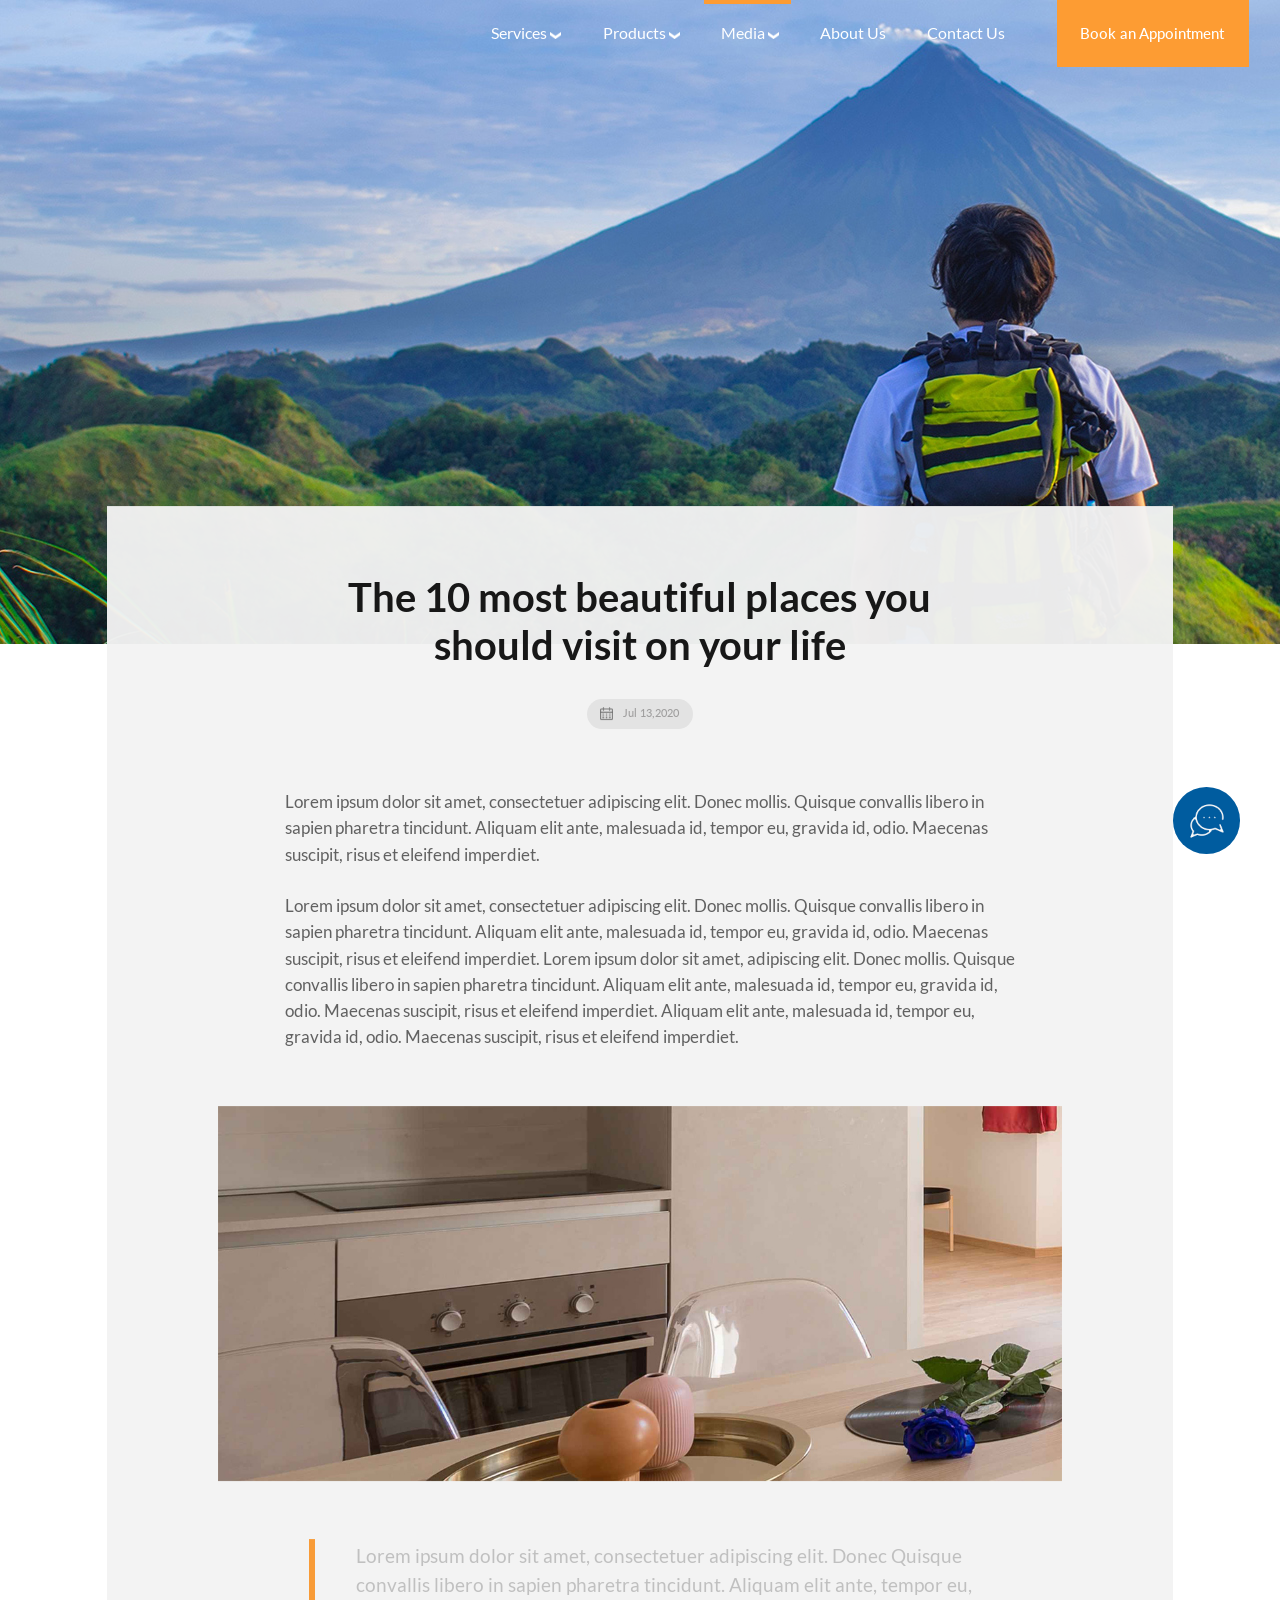
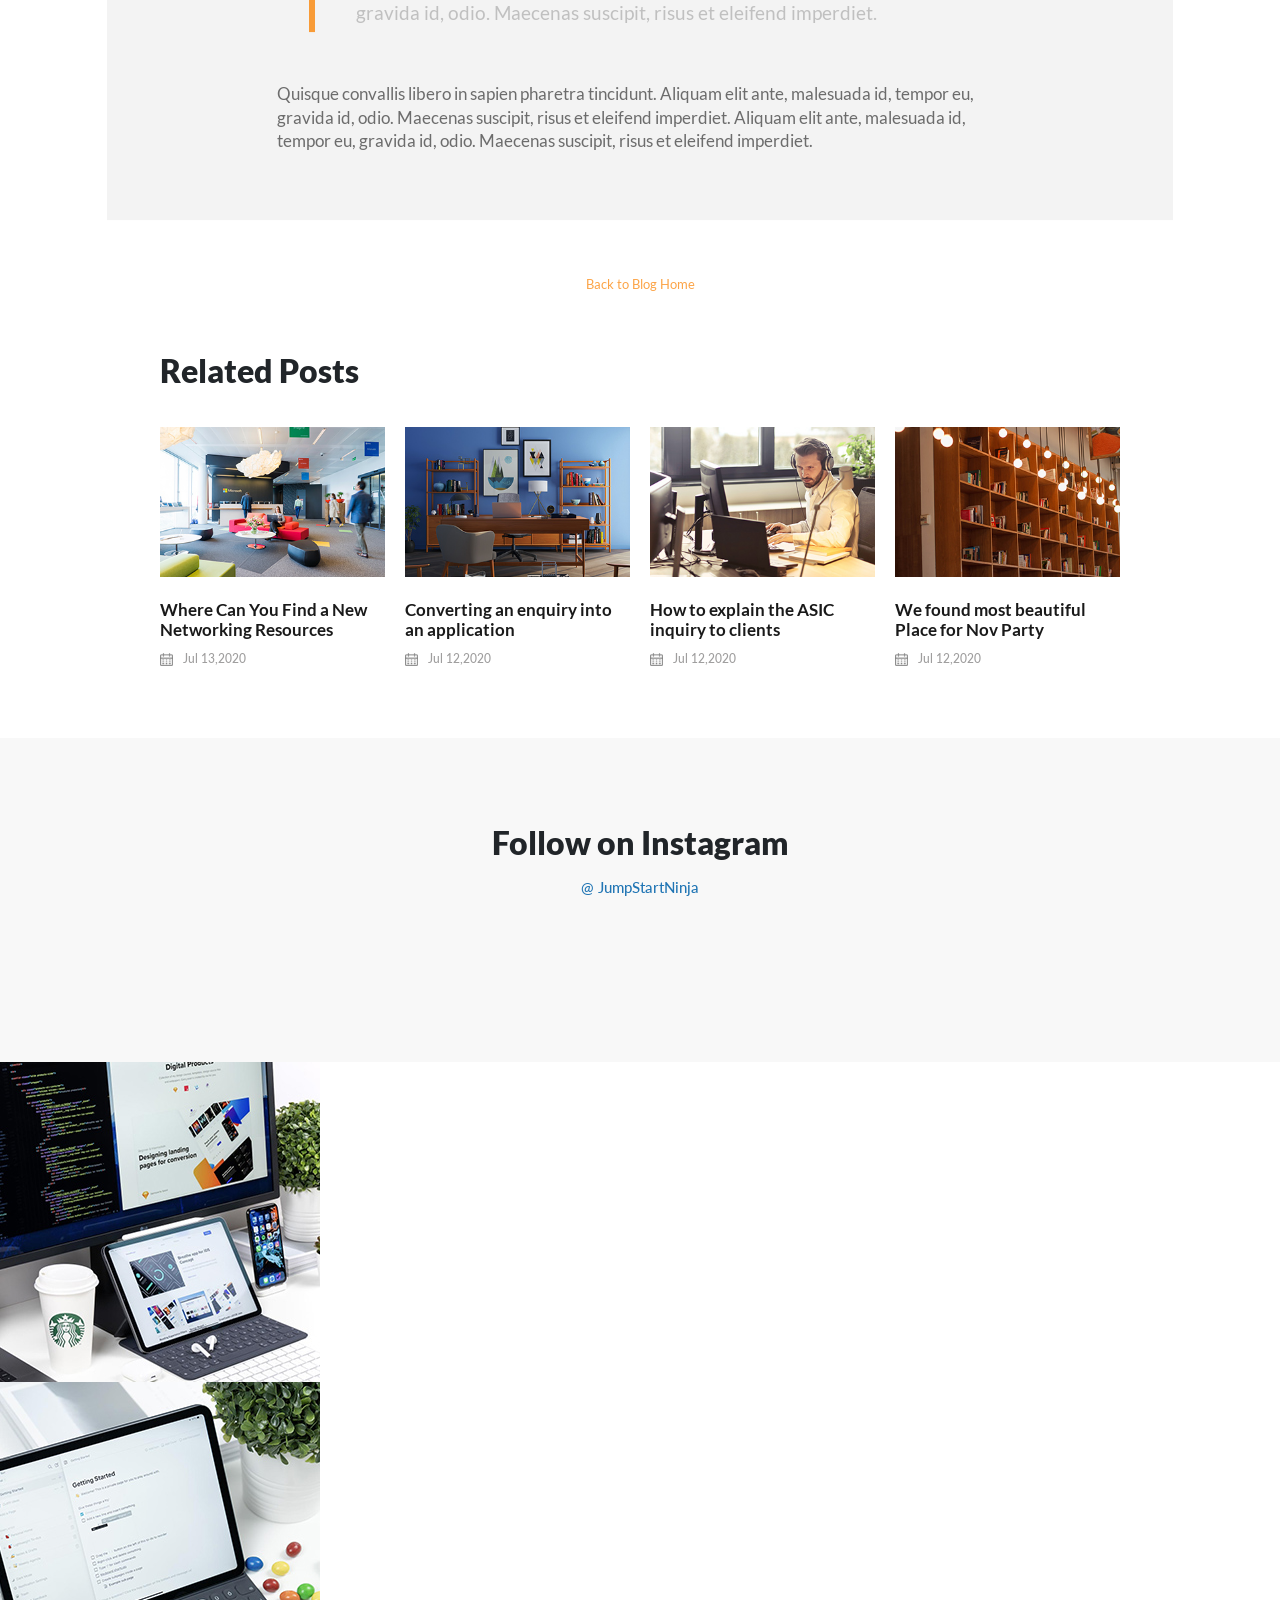
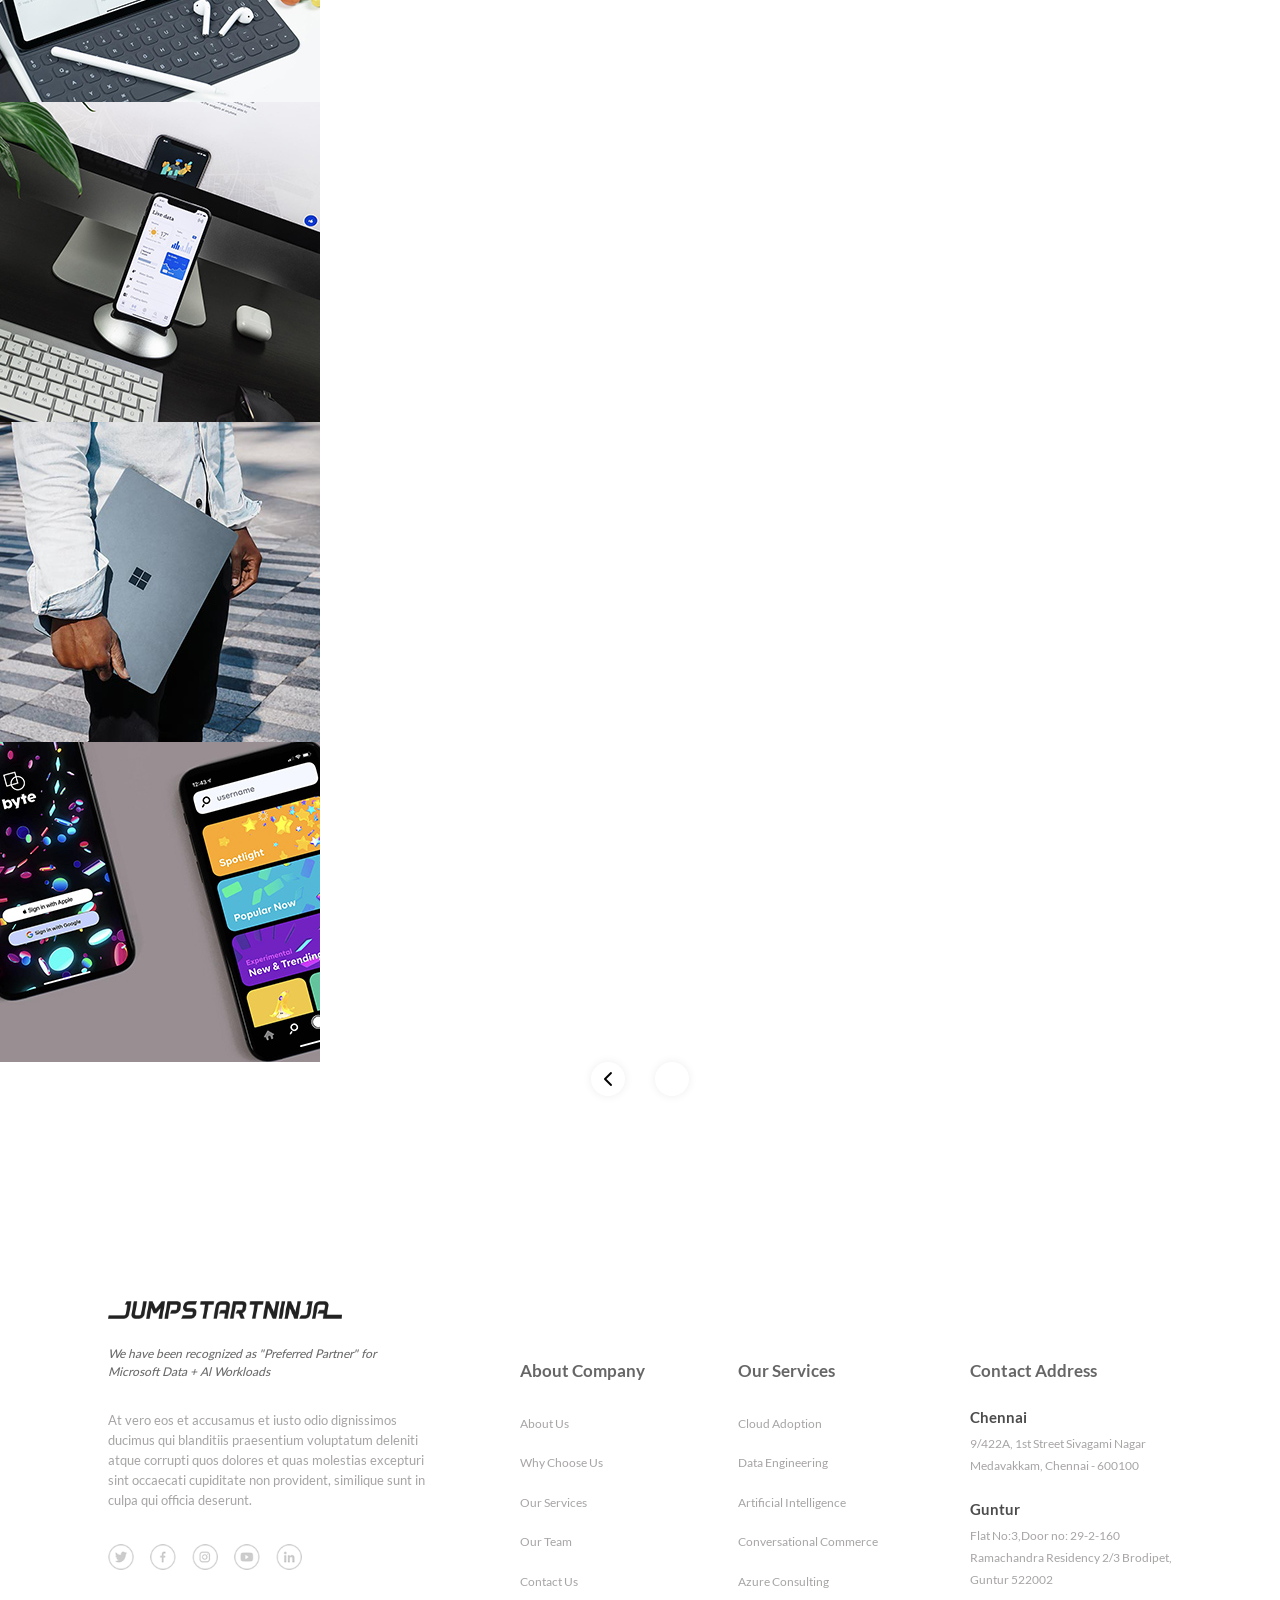
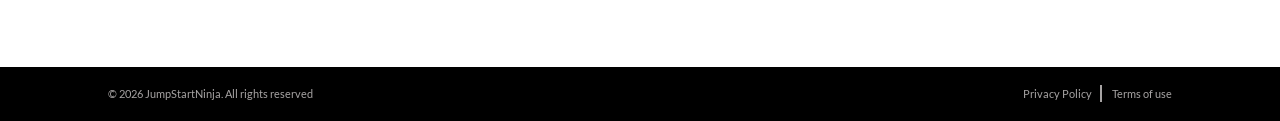
<file: media-2.html>
<!DOCTYPE html>
<html lang="en">
<head>
    <meta charset="UTF-8">
    <meta name="viewport" content="width=device-width, initial-scale=1.0">
    <title>JSN | Media Detail</title>
    <link rel="stylesheet" href="./assets/css/style.css">
    <link rel="stylesheet" href="./assets/vendor/bootstrap/css/bootstrap.min.css">

  </head>
<body>
  <header class="home-header media-2-header">
    <div class="logo-container">
      <a href="./index.html" class="logo">
        <img src="./assets/images/global/logo.png" class="logo-black" alt="logo" />
    </a>
    </div>
    <div class="header-actions">
      <button
        aria-label="Close Menu"
        type="button"
        class="nav-control-btn close-btn"
      >
      <img src="./assets/images/global/close.png" alt="close" />
      </button>
      <nav>
        <ul>
          <li><a href="./services.html" class="nav-link">Services <img src="./assets/images/global/menu_dropdown.png" class="dropdown-arrow" alt="dropdown"></a></li>
          <li><a href="./products.html" class="nav-link ">Products <img src="./assets/images/global/menu_dropdown.png" class="dropdown-arrow" alt="dropdown"></a></li>
          <li><a href="./media.html" class="nav-link active">Media <img src="./assets/images/global/menu_dropdown.png" class="dropdown-arrow" alt="dropdown"></a></li>
          <li><a href="./about.html" class="nav-link ">About Us</a></li>
          <li><a href="./contact.html" class="nav-link">Contact Us</a></li>
        </ul>
      </nav>
      <button type="button" class="book-btn">
        Book an Appointment
      </button>
      </div>
      <button class="nav-control-btn menu-btn">
        <img src="./assets/images/global/menu.png" alt="menu" />
      </button>
  </header>

  <main class="media-detail-wrapper ">

    <section class="hero-section">
      <img src="./assets/images/media/detail banner.jpg"  alt="detail banner" class="banner-img" />
    </section>
    <section class="detail-container">
        <div class="content">
            <div class="header-wrapper">
                <h2>The 10 most beautiful places you should visit on your life</h2>
                <p class="desc"><img src="./assets/images/media/ic_date.png" alt="date"> Jul 13,2020</p>
            </div>
            <div class="text-container">
                <p class="text">Lorem ipsum dolor sit amet, consectetuer adipiscing elit. Donec mollis. Quisque convallis libero in sapien pharetra tincidunt. Aliquam elit ante, malesuada id, tempor eu, gravida id, odio. Maecenas suscipit, risus et eleifend imperdiet.</p>
                <p class="text">Lorem ipsum dolor sit amet, consectetuer adipiscing elit. Donec mollis. Quisque convallis libero in sapien pharetra tincidunt. Aliquam elit ante, malesuada id, tempor eu, gravida id, odio. Maecenas suscipit, risus et eleifend imperdiet. Lorem ipsum dolor sit amet, adipiscing elit. Donec mollis. Quisque convallis libero in sapien pharetra tincidunt. Aliquam elit ante, malesuada id, tempor eu, gravida id, odio. Maecenas suscipit, risus et eleifend imperdiet. Aliquam elit ante, malesuada id, tempor eu, gravida id, odio. Maecenas suscipit, risus et eleifend imperdiet.</p>
            </div>
            <div class="sample-img-wrapper">
                <img src="./assets/images/media/sample.jpg" alt="sample">
            </div>
            <div class="img-text-container">
                <p class="img-text img-text-1">Lorem ipsum dolor sit amet, consectetuer adipiscing elit. Donec Quisque convallis libero in sapien pharetra tincidunt. Aliquam elit ante, tempor eu, gravida id, odio. Maecenas suscipit, risus et eleifend imperdiet.</p>
                <div class="img-text img-text-2">Quisque convallis libero in sapien pharetra tincidunt. Aliquam elit ante, malesuada id, tempor eu, gravida id, odio. Maecenas suscipit, risus et eleifend imperdiet. Aliquam elit ante, malesuada id, tempor eu, gravida id, odio. Maecenas suscipit, risus et eleifend imperdiet.</div>
            </div>
        </div>
        <a href="./media.html" class="back-btn">Back to Blog Home</a>
        <div class="related-posts">
            <h3>Related Posts</h3>
            <div class="post-card-container">
                <div class="post-card">
                    <div class="img-wrapper">
                        <img src="./assets/images/media/rp1.jpg" alt="networking resources">
                    </div>
                    <h4>Where Can You Find a New Networking Resources</h4>
                    <p class="date-text"><img src="./assets/images/media/ic_date.png" alt="date"> Jul 13,2020</p>
                </div>
                <div class="post-card">
                    <div class="img-wrapper">
                        <img src="./assets/images/media/rp2.jpg" alt="application">
                    </div>
                    <h4>Converting an enquiry into an application</h4>
                    <p class="date-text"><img src="./assets/images/media/ic_date.png" alt="date"> Jul 12,2020</p>
                </div>
                <div class="post-card">
                    <div class="img-wrapper">
                        <img src="./assets/images/media/rp3.jpg" alt="clients">
                    </div>
                    <h4>How to explain the ASIC inquiry to clients</h4>
                    <p class="date-text"><img src="./assets/images/media/ic_date.png" alt="date"> Jul 12,2020</p>
                </div>
                <div class="post-card">
                    <div class="img-wrapper">
                        <img src="./assets/images/media/rp4.jpg" alt="party">
                    </div>
                    <h4>We found most beautiful Place for Nov Party</h4>
                    <p class="date-text"><img src="./assets/images/media/ic_date.png" alt="date"> Jul 12,2020</p>
                </div>
            </div>
        </div>
    </section>
  </main>
<footer>
    <div class="social-header-container">
      <h2>Follow on Instagram</h2>
      <p class="company-name text-capitalize">@ JumpStartNinja</p>
    </div>
    <div class="social-card-wrapper">
      <div class="social-card-container">
        <div class="social-card">
          <img src="./assets/images/global/soc1.jpg" alt="soc1">
        </div>
        <div class="social-card">
          <img src="./assets/images/global/soc2.jpg" alt="soc2">
        </div>
        <div class="social-card">
          <img src="./assets/images/global/soc3.jpg" alt="soc3">
        </div>
        <div class="social-card">
          <img src="./assets/images/global/soc4.jpg" alt="soc4">
        </div>
        <div class="social-card">
          <img src="./assets/images/global/soc5.jpg" alt="soc5">
        </div>
      </div>
      <div class="social-indicator-container">
        <button class="prev"><img src="./assets/images/global/left.png" alt=""></button>
        <button class="next"></button>
      </div>
    </div>
    
    <div class="footer-content-wrapper">
      <div class="footer-content-container">
        <div class="footer-content">
          <img class="footer-logo" src="./assets/images/global/logo_black.png" alt="logo black">
          <p class="desc-1">We have been recognized as "Preferred Partner" for Microsoft Data + Al Workloads</p>
          <p class="desc-2">At vero eos et accusamus et iusto odio dignissimos ducimus qui blanditiis praesentium voluptatum deleniti atque corrupti quos dolores et quas molestias excepturi sint occaecati cupiditate non provident, similique sunt in culpa qui officia deserunt.</p>
          <div class="social-link-container">
            <ul>
              <li><a href="#" class="social-link"><img src="./assets/images/global/twitter.png" alt="twitter"></a></li>
              <li><a href="#" class="social-link"><img src="./assets/images/global/facebook.png" alt="facebook"></a></li>
              <li><a href="#" class="social-link"><img src="./assets/images/global/instagram.png" alt="instagram"></a></li>
              <li><a href="#" class="social-link"><img src="./assets/images/global/youtube.png" alt="youtube"></a></li>
              <li><a href="#" class="social-link"><img src="./assets/images/global/linkedin.png" alt="linkedin"></a></li>
            </ul>
          </div>
        </div>
        <div class="about">
          <h3 class="text-capitalize">about company</h3>
          <ul>
            <li><a href="#" class="text-capitalize">about us</a></li>
            <li><a href="#" class="text-capitalize">why choose us</a></li>
            <li><a href="#" class="text-capitalize">our services</a></li>
            <li><a href="#" class="text-capitalize">our team</a></li>
            <li><a href="#" class="text-capitalize">contact us</a></li>
          </ul>
        </div>
        <div class="our-services">
          <h3 class="text-capitalize">our services</h3>
          <ul>
            <li><a href="#" class="text-capitalize">cloud adoption</a></li>
            <li><a href="#" class="text-capitalize">data engineering</a></li>
            <li><a href="#" class="text-capitalize">artificial intelligence</a></li>
            <li><a href="#" class="text-capitalize">conversational commerce</a></li>
            <li><a href="#" class="text-capitalize">azure consulting</a></li>
          </ul>
        </div>
        <div class="contact">
          <h3 class="text-capitalize">contact address</h3>
          <div class="address-1">
            <p class="city text-capitalize">chennai</p>
            <p>9/422A, 1st Street Sivagami Nagar</p>
            <p>Medavakkam, Chennai - 600100</p>
          </div>
          <div class="address-2">
            <p class="city text-capitalize">guntur</p>
            <p>Flat No:3,Door no: 29-2-160</p>
            <p>Ramachandra Residency 2/3 Brodipet,</p>
            <p>Guntur 522002</p>
          </div>
        </div>
      </div>
      
    </div>
    <div class="copyright-container">
      <p class="copyright">&copy; 2026 JumpStartNinja. All rights reserved</p>
      <div>
        <a href="#" class="privacy-link">Privacy Policy</a>
        <a href="#" class="terms-link">Terms of use</a>
      </div>
    </div>
    <div class="chat-btn-container">
      <button class="chat-btn"><img src="./assets/images/global/chat.png" alt="chat"></button>
    </div>
  </footer>
  <script src="./assets/js/global.js"></script>
</body>
</html>
</file>
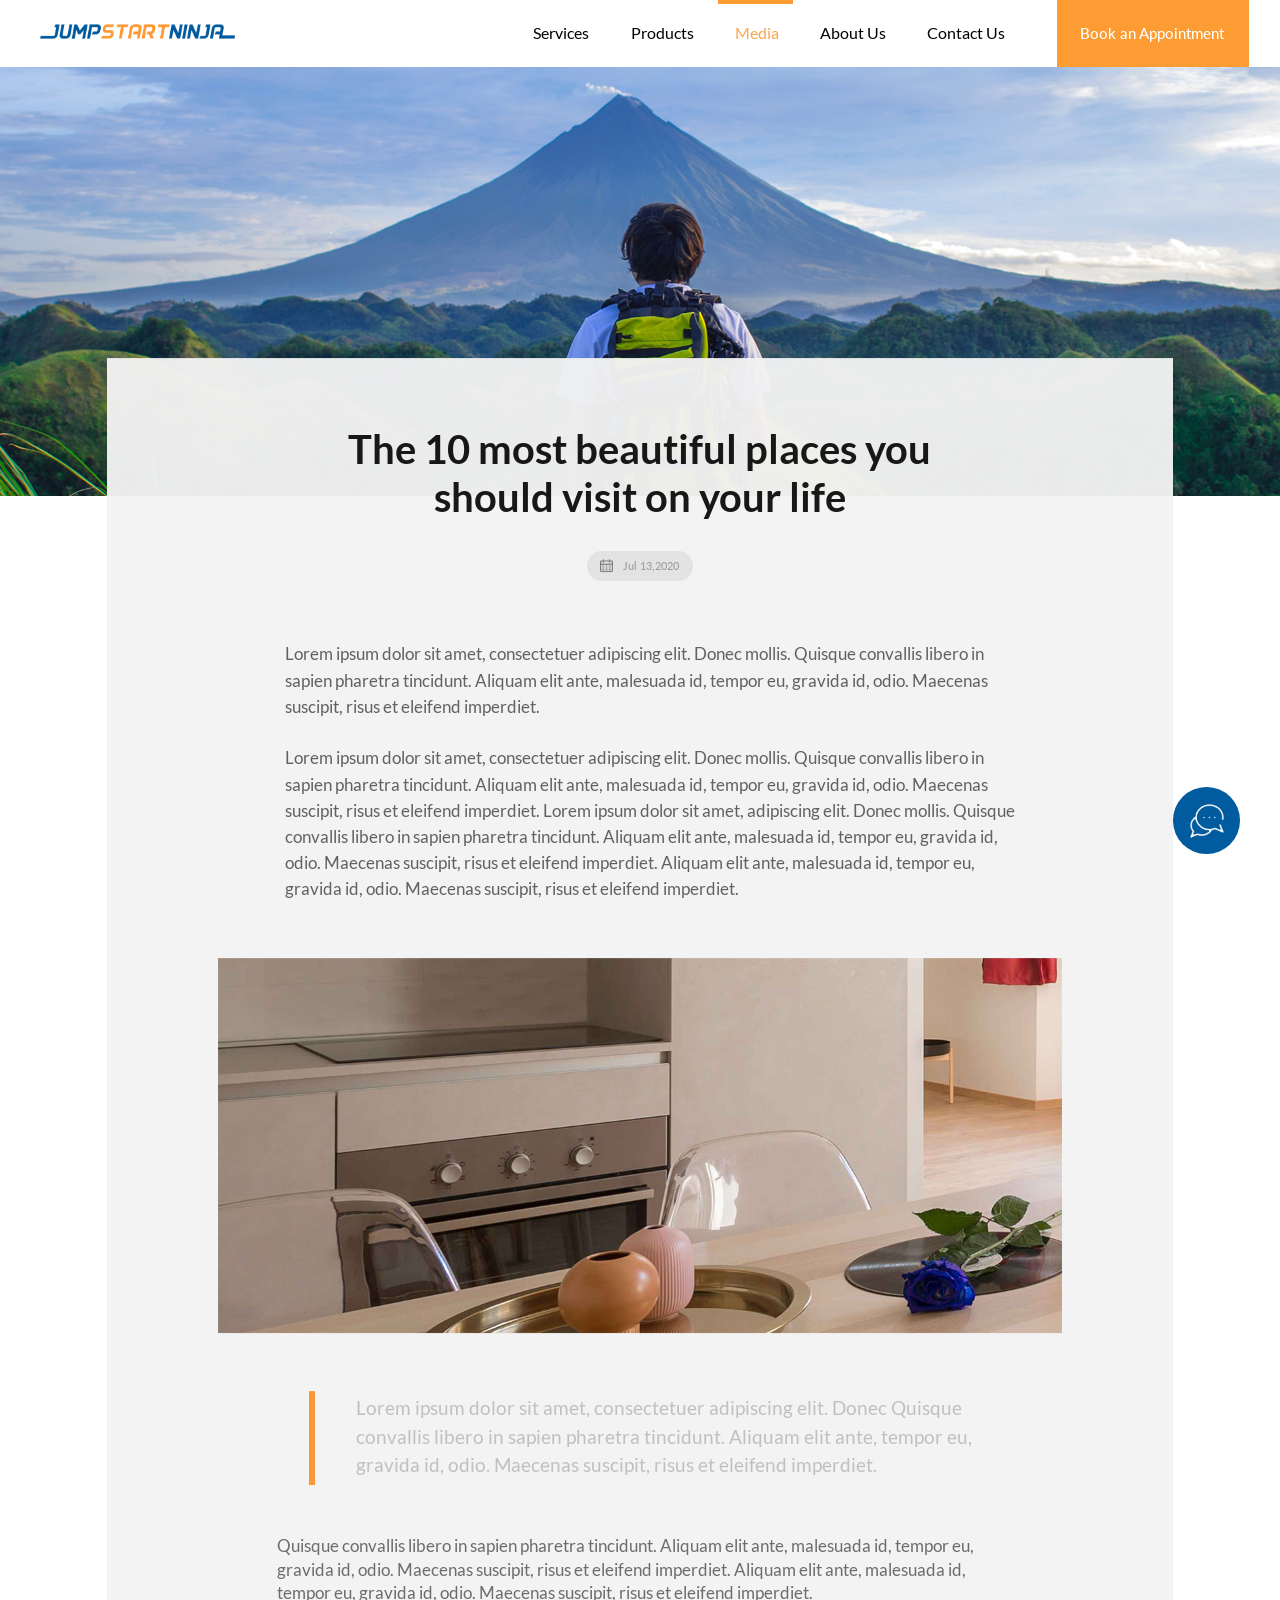
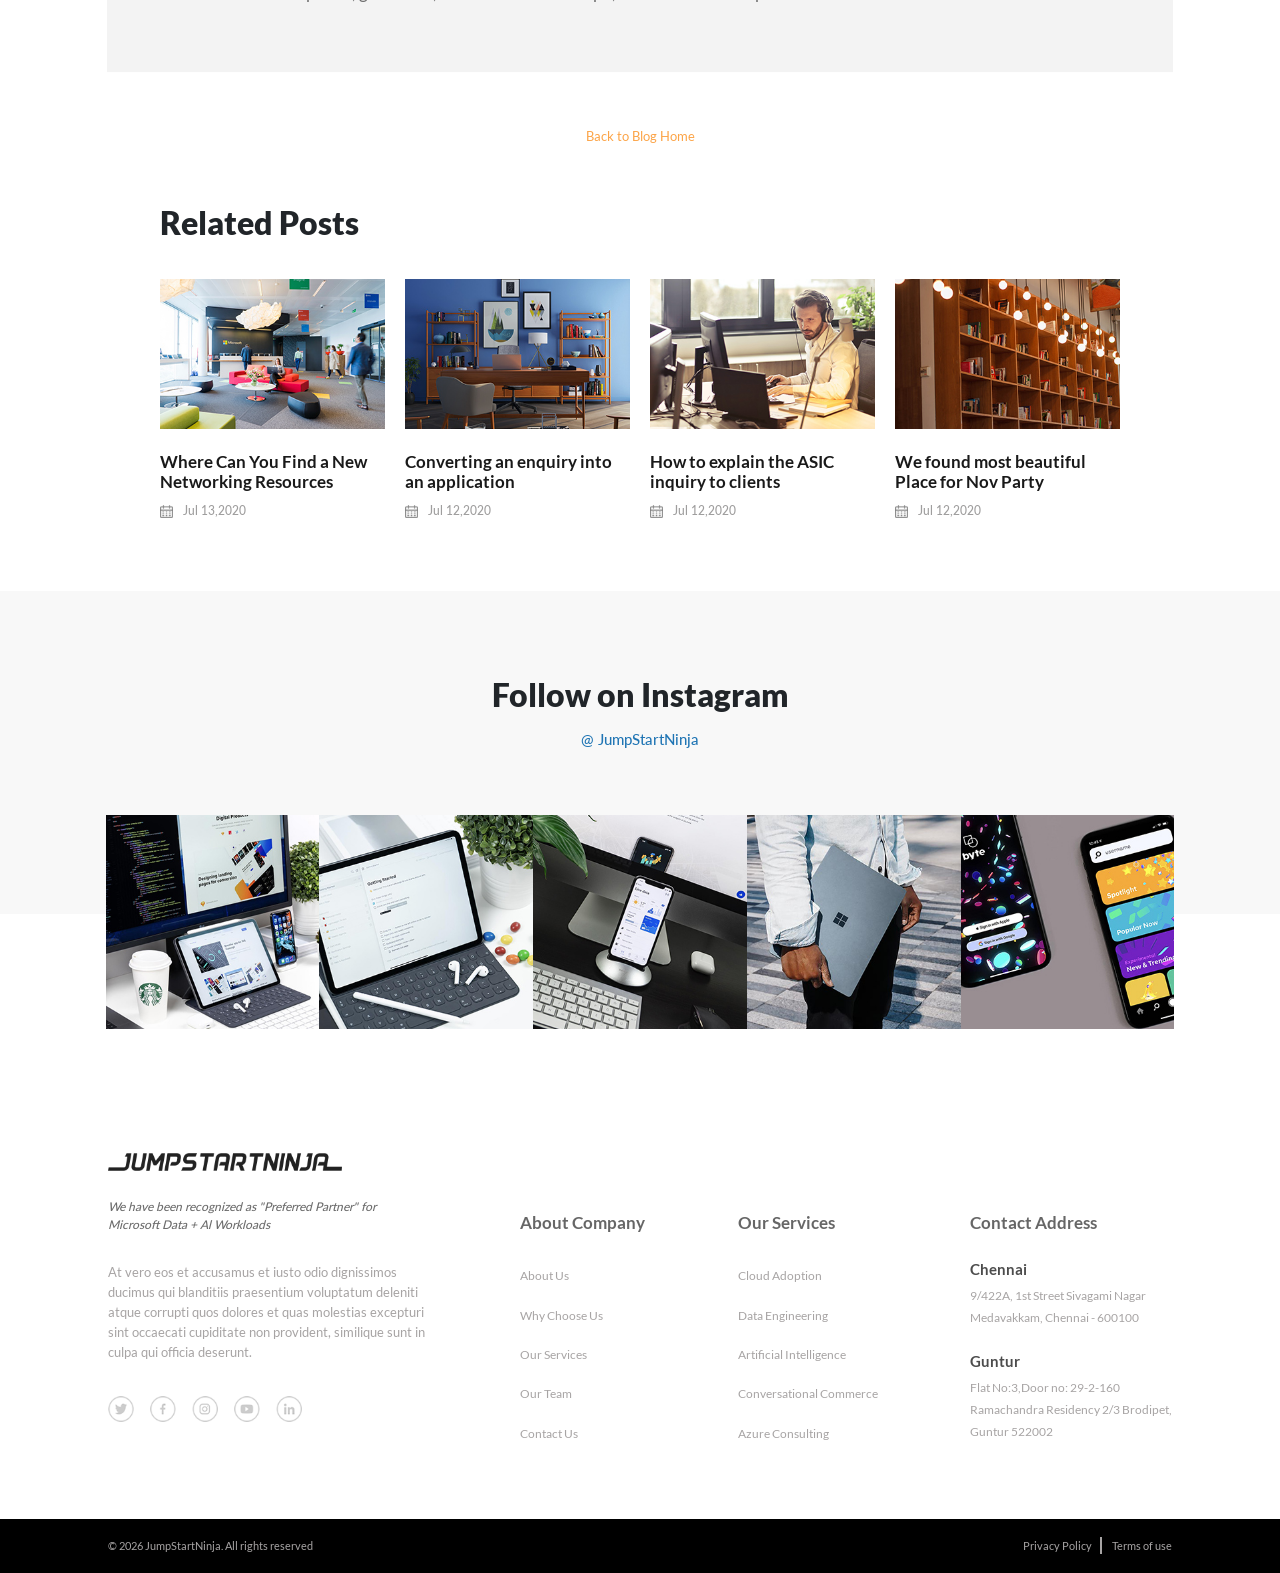
<file: media-detail.html>
<!DOCTYPE html>
<html lang="en">
<head>
    <meta charset="UTF-8">
    <meta name="viewport" content="width=device-width, initial-scale=1.0">
    <title>JSN | Media Detail</title>
    <link rel="stylesheet" href="./assets/css/style.css">
    <link rel="stylesheet" href="./assets/vendor/bootstrap/css/bootstrap.min.css">
  <link rel="icon" href="./assets/images/global/favicon.png" type="image/x-icon">
  </head>
<body>
  <header class="home-header media-detail-header">
    <div class="logo-container">
      <a href="./index.html" class="logo">
        <img src="./assets/images/global/logo.png" class="logo-black" alt="logo" />
    </a>
    </div>
    <div class="header-actions">
      <button
        aria-label="Close Menu"
        type="button"
        class="nav-control-btn close-btn"
      >
      <img src="./assets/images/global/close.png" alt="close" />
      </button>
      <nav>
        <ul>
          <li><a href="./services.html" class="nav-link">Services</a></li>
          <li><a href="./products.html" class="nav-link ">Products</a></li>
          <li><a href="./media.html" class="nav-link active">Media</a></li>
          <li><a href="./about.html" class="nav-link ">About Us</a></li>
          <li><a href="./contact.html" class="nav-link">Contact Us</a></li>
        </ul>
      </nav>
      <button type="button" class="book-btn">
        Book an Appointment
      </button>
      </div>
      <button class="nav-control-btn menu-btn">
        <img src="./assets/images/global/menu.png" alt="menu" />
      </button>
  </header>

  <main class="media-detail-wrapper ">

    <section class="hero-section">
      <div class="banner-img-wrapper">
        <img src="./assets/images/media/detail banner.jpg" class="detail-banner-img"  alt="detail banner" class="banner-img" />
      </div>
      
    </section>
    <section class="detail-container">
        <div class="content">
            <div class="header-wrapper">
                <h2 class="blog-title">The 10 most beautiful places you should visit on your life</h2>
                <p class="desc blog-date"><img src="./assets/images/media/ic_date.png" alt="date"> Jul 13,2020</p>
            </div>
            <div class="text-container">
                <p class="text">Lorem ipsum dolor sit amet, consectetuer adipiscing elit. Donec mollis. Quisque convallis libero in sapien pharetra tincidunt. Aliquam elit ante, malesuada id, tempor eu, gravida id, odio. Maecenas suscipit, risus et eleifend imperdiet.</p>
                <p class="text">Lorem ipsum dolor sit amet, consectetuer adipiscing elit. Donec mollis. Quisque convallis libero in sapien pharetra tincidunt. Aliquam elit ante, malesuada id, tempor eu, gravida id, odio. Maecenas suscipit, risus et eleifend imperdiet. Lorem ipsum dolor sit amet, adipiscing elit. Donec mollis. Quisque convallis libero in sapien pharetra tincidunt. Aliquam elit ante, malesuada id, tempor eu, gravida id, odio. Maecenas suscipit, risus et eleifend imperdiet. Aliquam elit ante, malesuada id, tempor eu, gravida id, odio. Maecenas suscipit, risus et eleifend imperdiet.</p>
            </div>
            <div class="sample-img-wrapper">
                <img src="./assets/images/media/sample.jpg" alt="sample">
            </div>
            <div class="img-text-container">
                <p class="img-text img-text-1">Lorem ipsum dolor sit amet, consectetuer adipiscing elit. Donec Quisque convallis libero in sapien pharetra tincidunt. Aliquam elit ante, tempor eu, gravida id, odio. Maecenas suscipit, risus et eleifend imperdiet.</p>
                <div class="img-text img-text-2">Quisque convallis libero in sapien pharetra tincidunt. Aliquam elit ante, malesuada id, tempor eu, gravida id, odio. Maecenas suscipit, risus et eleifend imperdiet. Aliquam elit ante, malesuada id, tempor eu, gravida id, odio. Maecenas suscipit, risus et eleifend imperdiet.</div>
            </div>
        </div>
        <a href="./media.html" class="back-btn">Back to Blog Home</a>
        <div class="related-posts">
            <h3>Related Posts</h3>
            <div class="post-card-container">
                <div class="post-card">
                    <div class="img-wrapper">
                        <img src="./assets/images/media/rp1.jpg" class="card-img" alt="networking resources">
                    </div>
                    <h4>Where Can You Find a New Networking Resources</h4>
                    <p class="date-text"><img src="./assets/images/media/ic_date.png" alt="date"> Jul 13,2020</p>
                </div>
                <div class="post-card">
                    <div class="img-wrapper">
                        <img src="./assets/images/media/rp2.jpg" class="card-img" alt="application">
                    </div>
                    <h4>Converting an enquiry into an application</h4>
                    <p class="date-text"><img src="./assets/images/media/ic_date.png" alt="date"> Jul 12,2020</p>
                </div>
                <div class="post-card">
                    <div class="img-wrapper">
                        <img src="./assets/images/media/rp3.jpg" class="card-img" alt="clients">
                    </div>
                    <h4>How to explain the ASIC inquiry to clients</h4>
                    <p class="date-text"><img src="./assets/images/media/ic_date.png" alt="date"> Jul 12,2020</p>
                </div>
                <div class="post-card">
                    <div class="img-wrapper">
                        <img src="./assets/images/media/rp4.jpg" class="card-img" alt="party">
                    </div>
                    <h4>We found most beautiful Place for Nov Party</h4>
                    <p class="date-text"><img src="./assets/images/media/ic_date.png" alt="date"> Jul 12,2020</p>
                </div>
            </div>
        </div>
    </section>
  </main>
<footer>
    <div class="social-header-container">
      <h2>Follow on Instagram</h2>
      <p class="company-name text-capitalize">@ JumpStartNinja</p>
    </div>
    <div class="social-card-wrapper">
      <div class="social-card-container">
        <div class="social-card-inner-container">

        
          <div class="social-card">
            <img src="./assets/images/global/soc1.jpg" alt="soc1">
          </div>
          <div class="social-card">
            <img src="./assets/images/global/soc2.jpg" alt="soc2">
          </div>
          <div class="social-card">
            <img src="./assets/images/global/soc3.jpg" alt="soc3">
          </div>
          <div class="social-card">
            <img src="./assets/images/global/soc4.jpg" alt="soc4">
          </div>
          <div class="social-card">
            <img src="./assets/images/global/soc5.jpg" alt="soc5">
          </div>
        </div>
      </div>
      <div class="social-indicator-container">
        <button class="prev"><img src="./assets/images/global/left_arrow.png" alt="left arrow"></button>
        <button class="next"><img src="./assets/images/global/right_arrow.png" alt="right arrow"></button>
      </div>
    </div>
    
    <div class="footer-content-wrapper">
      <div class="footer-content-container">
        <div class="footer-content">
          <img class="footer-logo" src="./assets/images/global/logo_black.png" alt="logo black">
          <p class="desc-1">We have been recognized as "Preferred Partner" for Microsoft Data + Al Workloads</p>
          <p class="desc-2">At vero eos et accusamus et iusto odio dignissimos ducimus qui blanditiis praesentium voluptatum deleniti atque corrupti quos dolores et quas molestias excepturi sint occaecati cupiditate non provident, similique sunt in culpa qui officia deserunt.</p>
          <div class="social-link-container">
            <ul>
              <li><a href="#" class="social-link"><img src="./assets/images/global/twitter.png" alt="twitter"></a></li>
              <li><a href="#" class="social-link"><img src="./assets/images/global/facebook.png" alt="facebook"></a></li>
              <li><a href="#" class="social-link"><img src="./assets/images/global/instagram.png" alt="instagram"></a></li>
              <li><a href="#" class="social-link"><img src="./assets/images/global/youtube.png" alt="youtube"></a></li>
              <li><a href="#" class="social-link"><img src="./assets/images/global/linkedin.png" alt="linkedin"></a></li>
            </ul>
          </div>
        </div>
        <div class="about">
          <h3 class="text-capitalize">about company</h3>
            <ul>
              <li><a href="./about.html#our-team" class="text-capitalize">about us</a></li>
              <li><a href="./index.html#why-choose-us" class="text-capitalize">why choose us</a></li>
              <li><a href="./services.html" class="text-capitalize">our services</a></li>
              <li><a href="./about.html#our-team" class="text-capitalize">our team</a></li>
              <li><a href="./contact.html" class="text-capitalize">contact us</a></li>
            </ul>
        </div>
        <div class="our-services">
          <h3 class="text-capitalize">our services</h3>
          <ul>
            <li><a href="#" class="text-capitalize">cloud adoption</a></li>
            <li><a href="#" class="text-capitalize">data engineering</a></li>
            <li><a href="#" class="text-capitalize">artificial intelligence</a></li>
            <li><a href="#" class="text-capitalize">conversational commerce</a></li>
            <li><a href="#" class="text-capitalize">azure consulting</a></li>
          </ul>
        </div>
        <div class="contact">
          <h3 class="text-capitalize">contact address</h3>
          <div class="address-1">
            <p class="city text-capitalize">chennai</p>
            <p>9/422A, 1st Street Sivagami Nagar</p>
            <p>Medavakkam, Chennai - 600100</p>
          </div>
          <div class="address-2">
            <p class="city text-capitalize">guntur</p>
            <p>Flat No:3,Door no: 29-2-160</p>
            <p>Ramachandra Residency 2/3 Brodipet,</p>
            <p>Guntur 522002</p>
          </div>
        </div>
      </div>
      
    </div>
    <div class="copyright-container">
      <p class="copyright">&copy; 2026 JumpStartNinja. All rights reserved</p>
      <div>
        <a href="#" class="privacy-link">Privacy Policy</a>
        <a href="#" class="terms-link">Terms of use</a>
      </div>
    </div>
    <div class="chat-btn-container">
      <button class="chat-btn"><img src="./assets/images/global/chat.png" alt="chat"></button>
    </div>
  </footer>
  <script src="./assets/js/global.js"></script>
  <script src="./assets/js/blogs.js"></script>
  <script src="./assets/js/media-detail.js"></script>
</body>
</html>
</file>
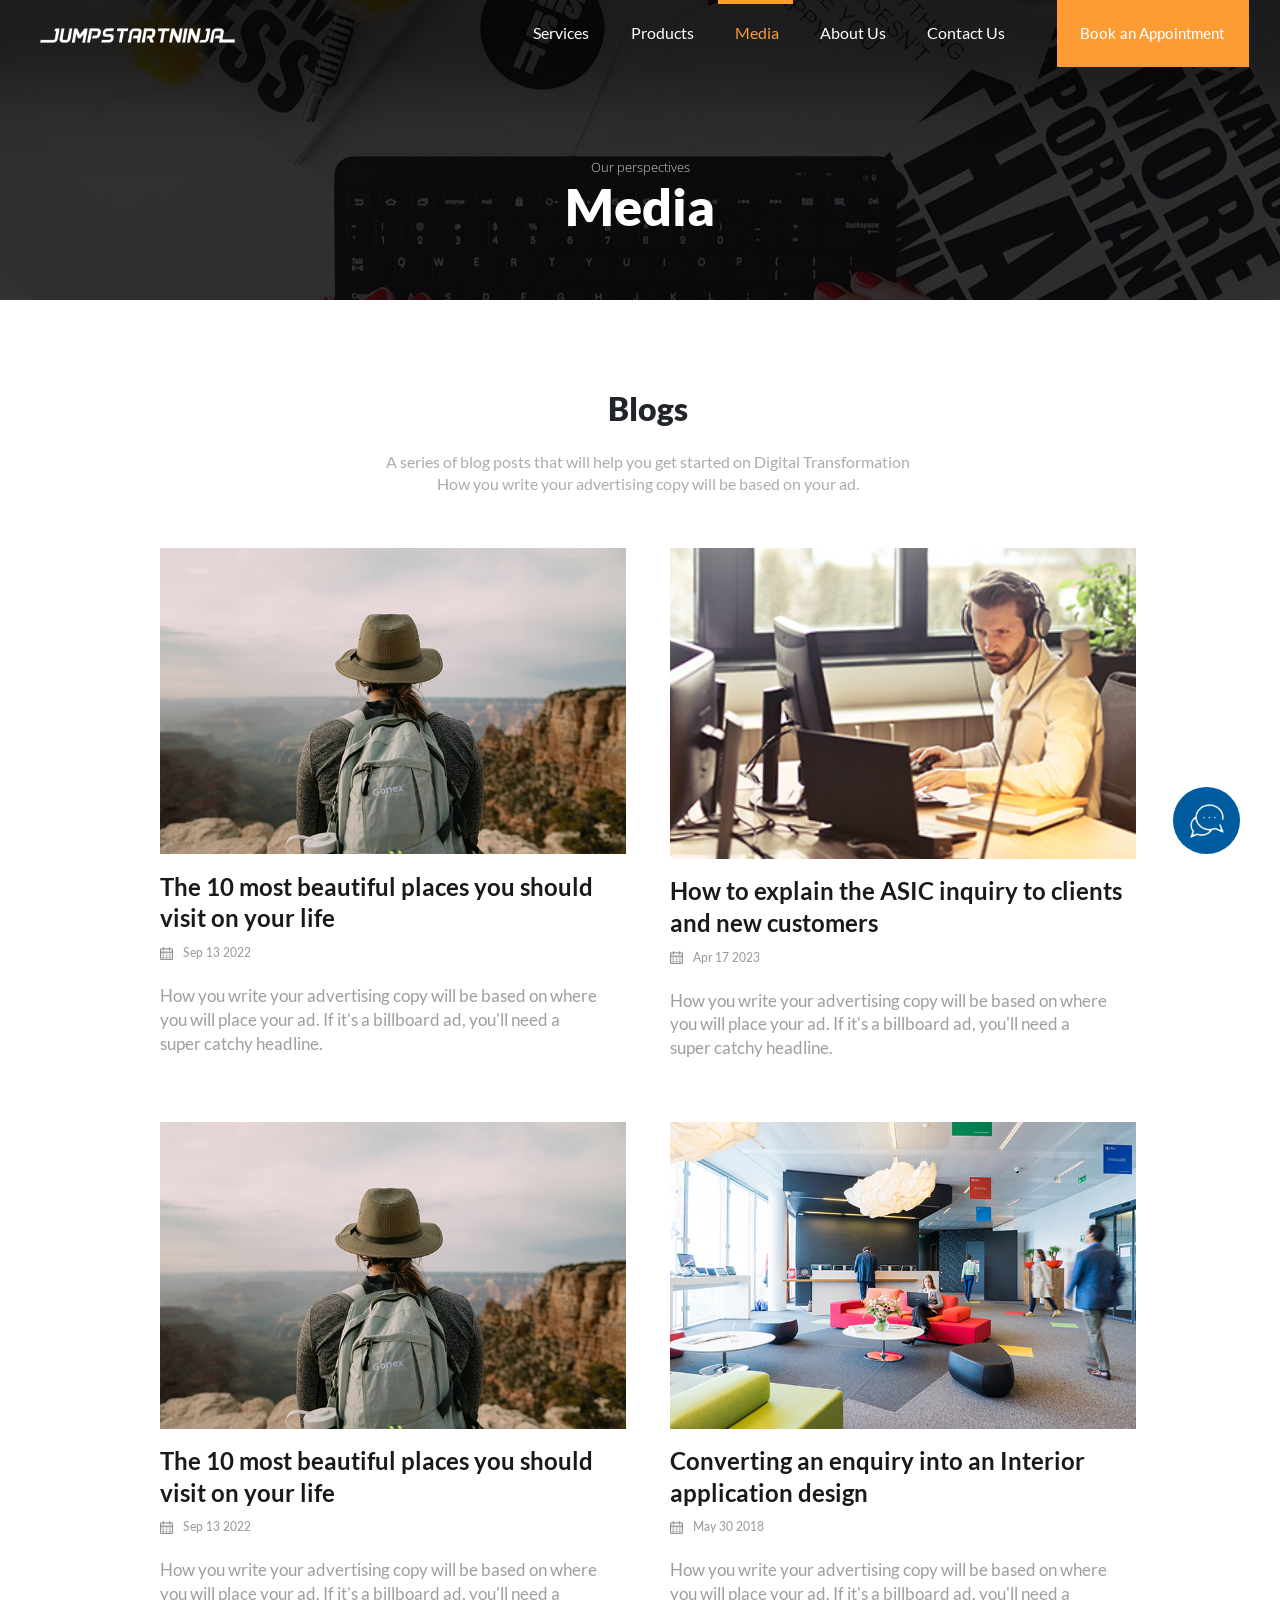
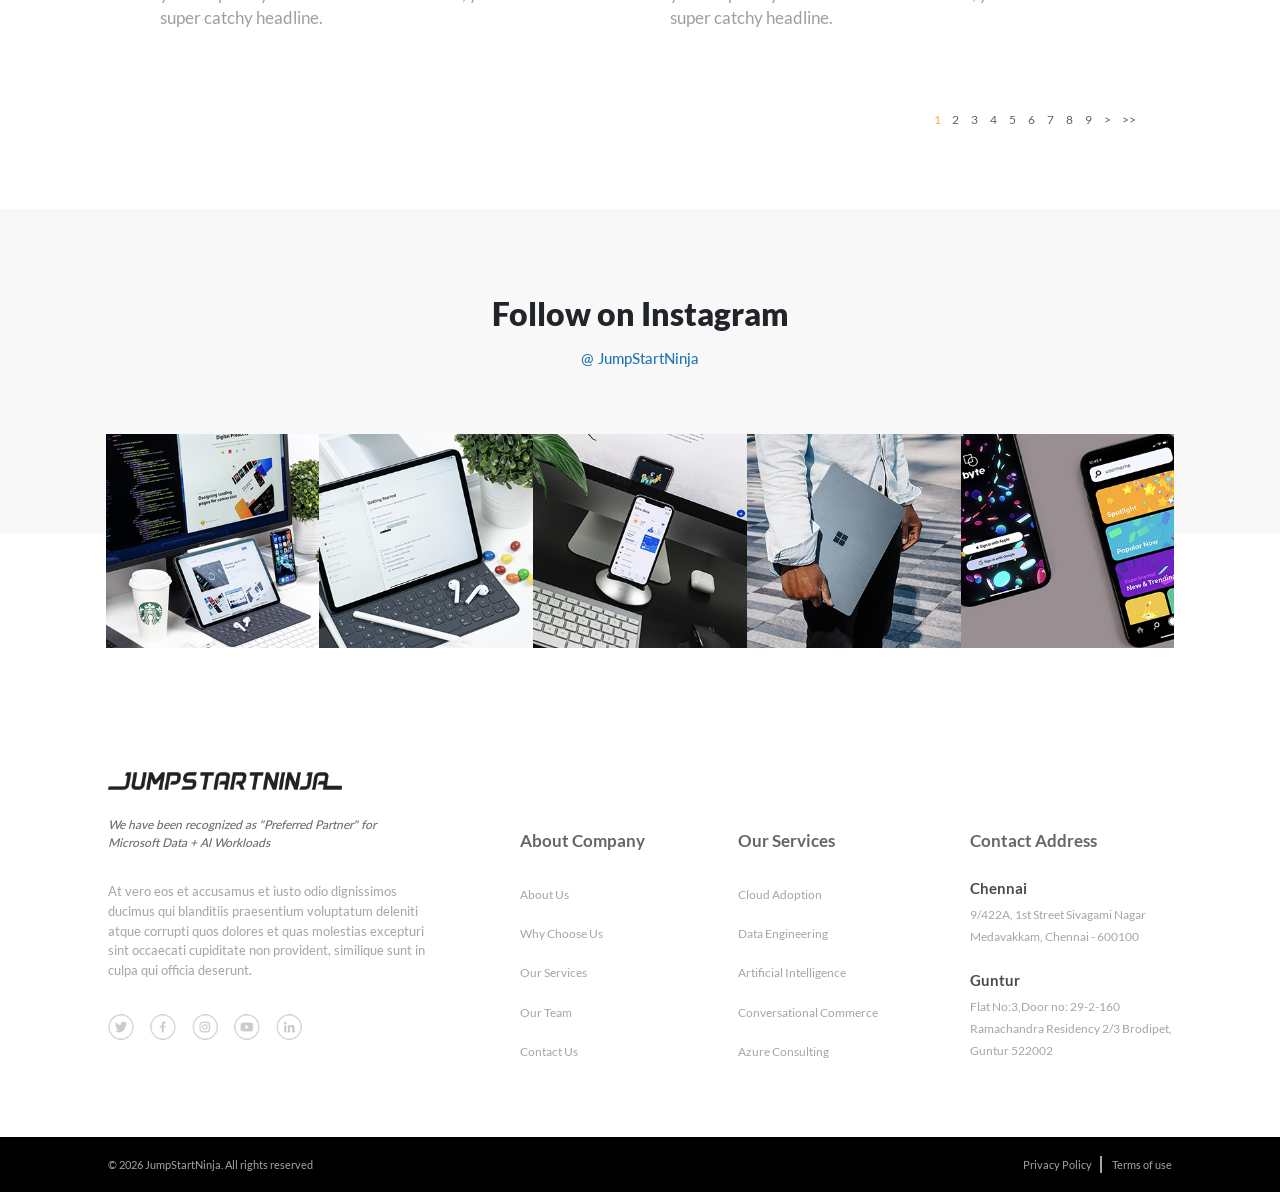
<file: media.html>
<!DOCTYPE html>
<html lang="en">
<head>
    <meta charset="UTF-8">
    <meta name="viewport" content="width=device-width, initial-scale=1.0">
    <title>JSN | Media</title>
    <link rel="stylesheet" href="./assets/css/style.css">
    <link rel="stylesheet" href="./assets/vendor/bootstrap/css/bootstrap.min.css">
    <link rel="icon" href="./assets/images/global/favicon.png" type="image/x-icon">

  </head>
<body>
  <header class="home-header media-header">
    <div class="logo-container">
      <a href="./index.html" class="logo">
        <img src="./assets/images/global/logo_white.png" class="logo-white" alt="logo white"/>
        <img src="./assets/images/global/logo_black.png" class="logo-black" alt="logo black" />
        
    </a>
    </div>
    <div class="header-actions">
      <button
        aria-label="Close Menu"
        type="button"
        class="nav-control-btn close-btn"
      >
      <img src="./assets/images/global/close.png" alt="close" />
      </button>
      <nav>
        <ul>
          <li><a href="./services.html" class="nav-link">Services</a></li>
          <li><a href="./products.html" class="nav-link ">Products</a></li>
          <li><a href="./media.html" class="nav-link active">Media</a></li>
          <li><a href="./about.html" class="nav-link ">About Us</a></li>
          <li><a href="./contact.html" class="nav-link">Contact Us</a></li>
        </ul>
      </nav>
      <button type="button" class="book-btn">
        Book an Appointment
      </button>
      </div>
      <button class="nav-control-btn menu-btn">
        <img src="./assets/images/global/menu.png" alt="menu" />
      </button>
  </header>

  <main class="media-wrapper">

    <section class="hero-section">
      <img src="./assets/images/media/banner_img.jpg"  alt="banner" class="banner-img" />
      
      </div>
        <div class="hero-content-container">
            <p>Our perspectives</p>
            <h2>Media</h2>
        </div>
    </section>

    <section class="blogs">
      <div class="header-wrapper">
        <h2>Blogs</h2>
        <p class="desc">A series of blog posts that will help you get started on Digital Transformation <br>
          How you write your advertising copy will be based on your ad.
        </p>
      </div>
      <div class="blogs-card-wrapper">
        <div class="blogs-card-container">
          <div class="blogs-card">
            <div class="card-img-wrapper">
              <img src="./assets/images/media/blog1.jpg" class="card-img" alt="beautiful places">
            </div>
            <div class="content">
              <h3 class="card-title">The 10 most beautiful places you should visit on your life</h3>
              <p class="card-subtitle"> <img src="./assets/images/media/ic_date.png" alt="date"> Jul 13,2020</p>

              <div class="text-container">
                <p class="text">How you write your advertising copy will be based on where you will place your ad. If it's a billboard ad, you'll need a super catchy headline.</p>
                </div>
            </div>
          </div>
          <div class="blogs-card">
            <div class="card-img-wrapper">
              <img src="./assets/images/media/blog2.jpg" class="card-img" alt="networking resources">
            </div>
            <div class="content">
              <h3 class="card-title">Where Can You Find a New Networking Resources</h3>
              <p class="card-subtitle"> <img src="./assets/images/media/ic_date.png"  alt="date"> Jul 13,2020</p>

              <div class="text-container">
                <p class="text">How you write your advertising copy will be based on where you will place your ad. If it's a billboard ad, you'll need a super catchy headline.</p>
              </div>
            </div>
          </div>
          <div class="blogs-card">
            <div class="card-img-wrapper">
              <img src="./assets/images/media/blog3.jpg" class="card-img" alt="interior design">
            </div>
            <div class="content">
              <h3 class="card-title">Converting an enquiry into an Interior application design</h3>
              <p class="card-subtitle"> <img src="./assets/images/media/ic_date.png" alt="date"> Jul 12,2020</p>

              <div class="text-container">
                <p class="text">How you write your advertising copy will be based on where you will place your ad. If it's a billboard ad, you'll need a super catchy headline.</p>
              </div>
            </div>
          </div>
          <div class="blogs-card">
            <div class="card-img-wrapper">
              <img src="./assets/images/media/rp3.jpg" class="card-img" alt="clients">
            </div>
            <div class="content">
              <h3 class="card-title">How to explain the ASIC inquiry to clients and new customers</h3>
              <p class="card-subtitle"> <img src="./assets/images/media/ic_date.png" alt="date"> Jul 12,2020</p>

              <div class="text-container">
                <p class="text">How you write your advertising copy will be based on where you will place your ad. If it's a billboard ad, you'll need a super catchy headline.</p>
              </div>
            </div>
          </div>
        </div>
        <div class="pagination-container">
          <button class="prev-btn double" type="button">&lt;&lt;</button>
          <button class="prev-btn single" type="button">&lt;</button>
          <button class="page-btn" type="button">1</button>
          <button class="page-btn" type="button">2</button>
          <button class="page-btn" type="button">3</button>
          <button class="page-btn" type="button">4</button>
          <button class="page-btn" type="button">5</button>
          <button class="page-btn" type="button">6</button>
          <button class="page-btn" type="button">7</button>
          <button class="page-btn" type="button">8</button>
          <button class="page-btn" type="button">9</button>
          <button class="page-btn" type="button">10</button>
          <button class="next-btn single" type="button active">&gt;</button>
          <button class="next-btn double" type="button">&gt;&gt;</button>
          
        </div>
      </div>
    </section>
  </main>
<footer>
    <div class="social-header-container">
      <h2>Follow on Instagram</h2>
      <p class="company-name text-capitalize">@ JumpStartNinja</p>
    </div>
    <div class="social-card-wrapper">
      <div class="social-card-container">
        <div class="social-card-inner-container">

        
          <div class="social-card">
            <img src="./assets/images/global/soc1.jpg" alt="soc1">
          </div>
          <div class="social-card">
            <img src="./assets/images/global/soc2.jpg" alt="soc2">
          </div>
          <div class="social-card">
            <img src="./assets/images/global/soc3.jpg" alt="soc3">
          </div>
          <div class="social-card">
            <img src="./assets/images/global/soc4.jpg" alt="soc4">
          </div>
          <div class="social-card">
            <img src="./assets/images/global/soc5.jpg" alt="soc5">
          </div>
        </div>
      </div>
      <div class="social-indicator-container">
        <button class="prev"><img src="./assets/images/global/left_arrow.png" alt="left arrow"></button>
        <button class="next"><img src="./assets/images/global/right_arrow.png" alt="right arrow"></button>
      </div>
    </div>
    
    <div class="footer-content-wrapper">
      <div class="footer-content-container">
        <div class="footer-content">
          <img class="footer-logo" src="./assets/images/global/logo_black.png" alt="logo black">
          <p class="desc-1">We have been recognized as "Preferred Partner" for Microsoft Data + Al Workloads</p>
          <p class="desc-2">At vero eos et accusamus et iusto odio dignissimos ducimus qui blanditiis praesentium voluptatum deleniti atque corrupti quos dolores et quas molestias excepturi sint occaecati cupiditate non provident, similique sunt in culpa qui officia deserunt.</p>
          <div class="social-link-container">
            <ul>
              <li><a href="#" class="social-link"><img src="./assets/images/global/twitter.png" alt="twitter"></a></li>
              <li><a href="#" class="social-link"><img src="./assets/images/global/facebook.png" alt="facebook"></a></li>
              <li><a href="#" class="social-link"><img src="./assets/images/global/instagram.png" alt="instagram"></a></li>
              <li><a href="#" class="social-link"><img src="./assets/images/global/youtube.png" alt="youtube"></a></li>
              <li><a href="#" class="social-link"><img src="./assets/images/global/linkedin.png" alt="linkedin"></a></li>
            </ul>
          </div>
        </div>
        <div class="about">
          <h3 class="text-capitalize">about company</h3>
            <ul>
              <li><a href="./about.html#our-team" class="text-capitalize">about us</a></li>
              <li><a href="./index.html#why-choose-us" class="text-capitalize">why choose us</a></li>
              <li><a href="./services.html" class="text-capitalize">our services</a></li>
              <li><a href="./about.html#our-team" class="text-capitalize">our team</a></li>
              <li><a href="./contact.html" class="text-capitalize">contact us</a></li>
            </ul>
        </div>
        <div class="our-services">
          <h3 class="text-capitalize">our services</h3>
          <ul>
            <li><a href="#" class="text-capitalize">cloud adoption</a></li>
            <li><a href="#" class="text-capitalize">data engineering</a></li>
            <li><a href="#" class="text-capitalize">artificial intelligence</a></li>
            <li><a href="#" class="text-capitalize">conversational commerce</a></li>
            <li><a href="#" class="text-capitalize">azure consulting</a></li>
          </ul>
        </div>
        <div class="contact">
          <h3 class="text-capitalize">contact address</h3>
          <div class="address-1">
            <p class="city text-capitalize">chennai</p>
            <p>9/422A, 1st Street Sivagami Nagar</p>
            <p>Medavakkam, Chennai - 600100</p>
          </div>
          <div class="address-2">
            <p class="city text-capitalize">guntur</p>
            <p>Flat No:3,Door no: 29-2-160</p>
            <p>Ramachandra Residency 2/3 Brodipet,</p>
            <p>Guntur 522002</p>
          </div>
        </div>
      </div>
      
    </div>
    <div class="copyright-container">
      <p class="copyright">&copy; 2026 JumpStartNinja. All rights reserved</p>
      <div>
        <a href="#" class="privacy-link">Privacy Policy</a>
        <a href="#" class="terms-link">Terms of use</a>
      </div>
    </div>
    <div class="chat-btn-container">
      <button class="chat-btn"><img src="./assets/images/global/chat.png" alt="chat"></button>
    </div>
  </footer>
  <script src="./assets/js/blogs.js"></script>
  <script src="./assets/js/global.js"></script>
  <script src="./assets/js/media.js"></script>
  
</body>
</html>
</file>
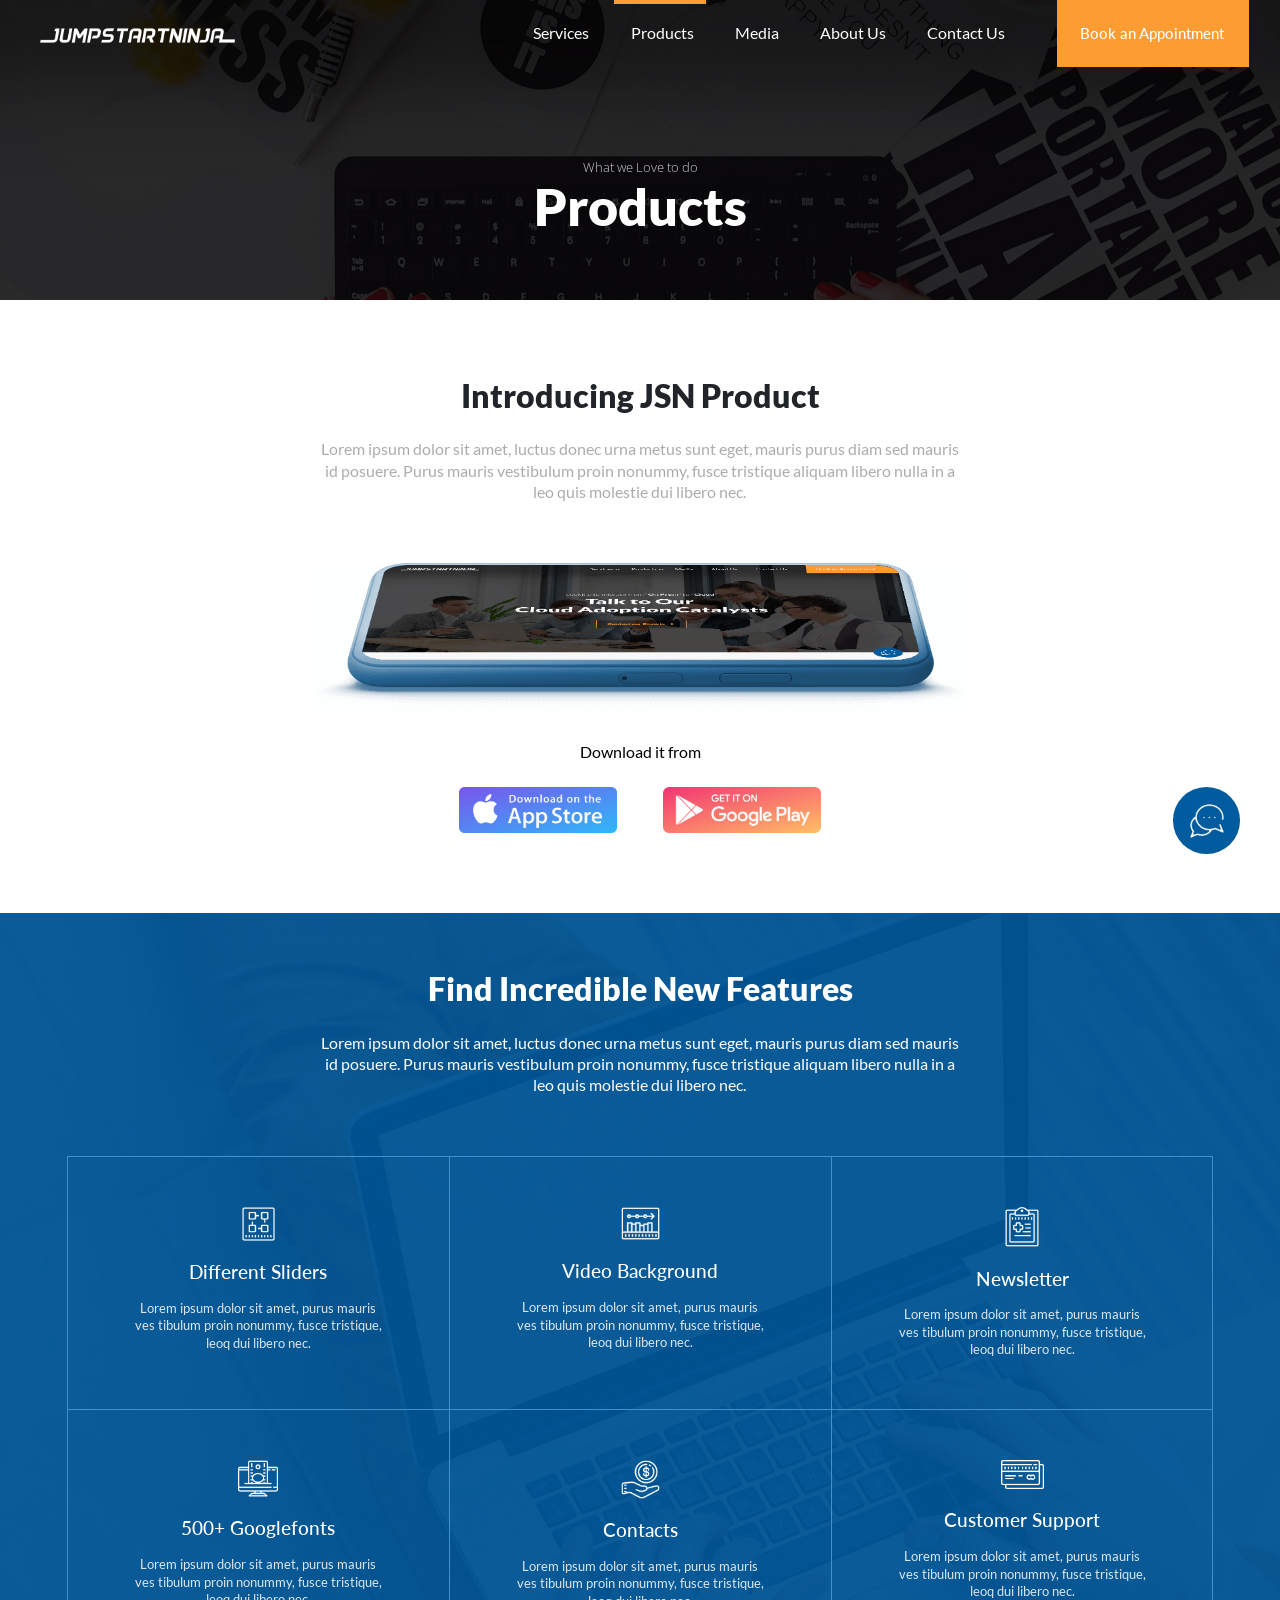
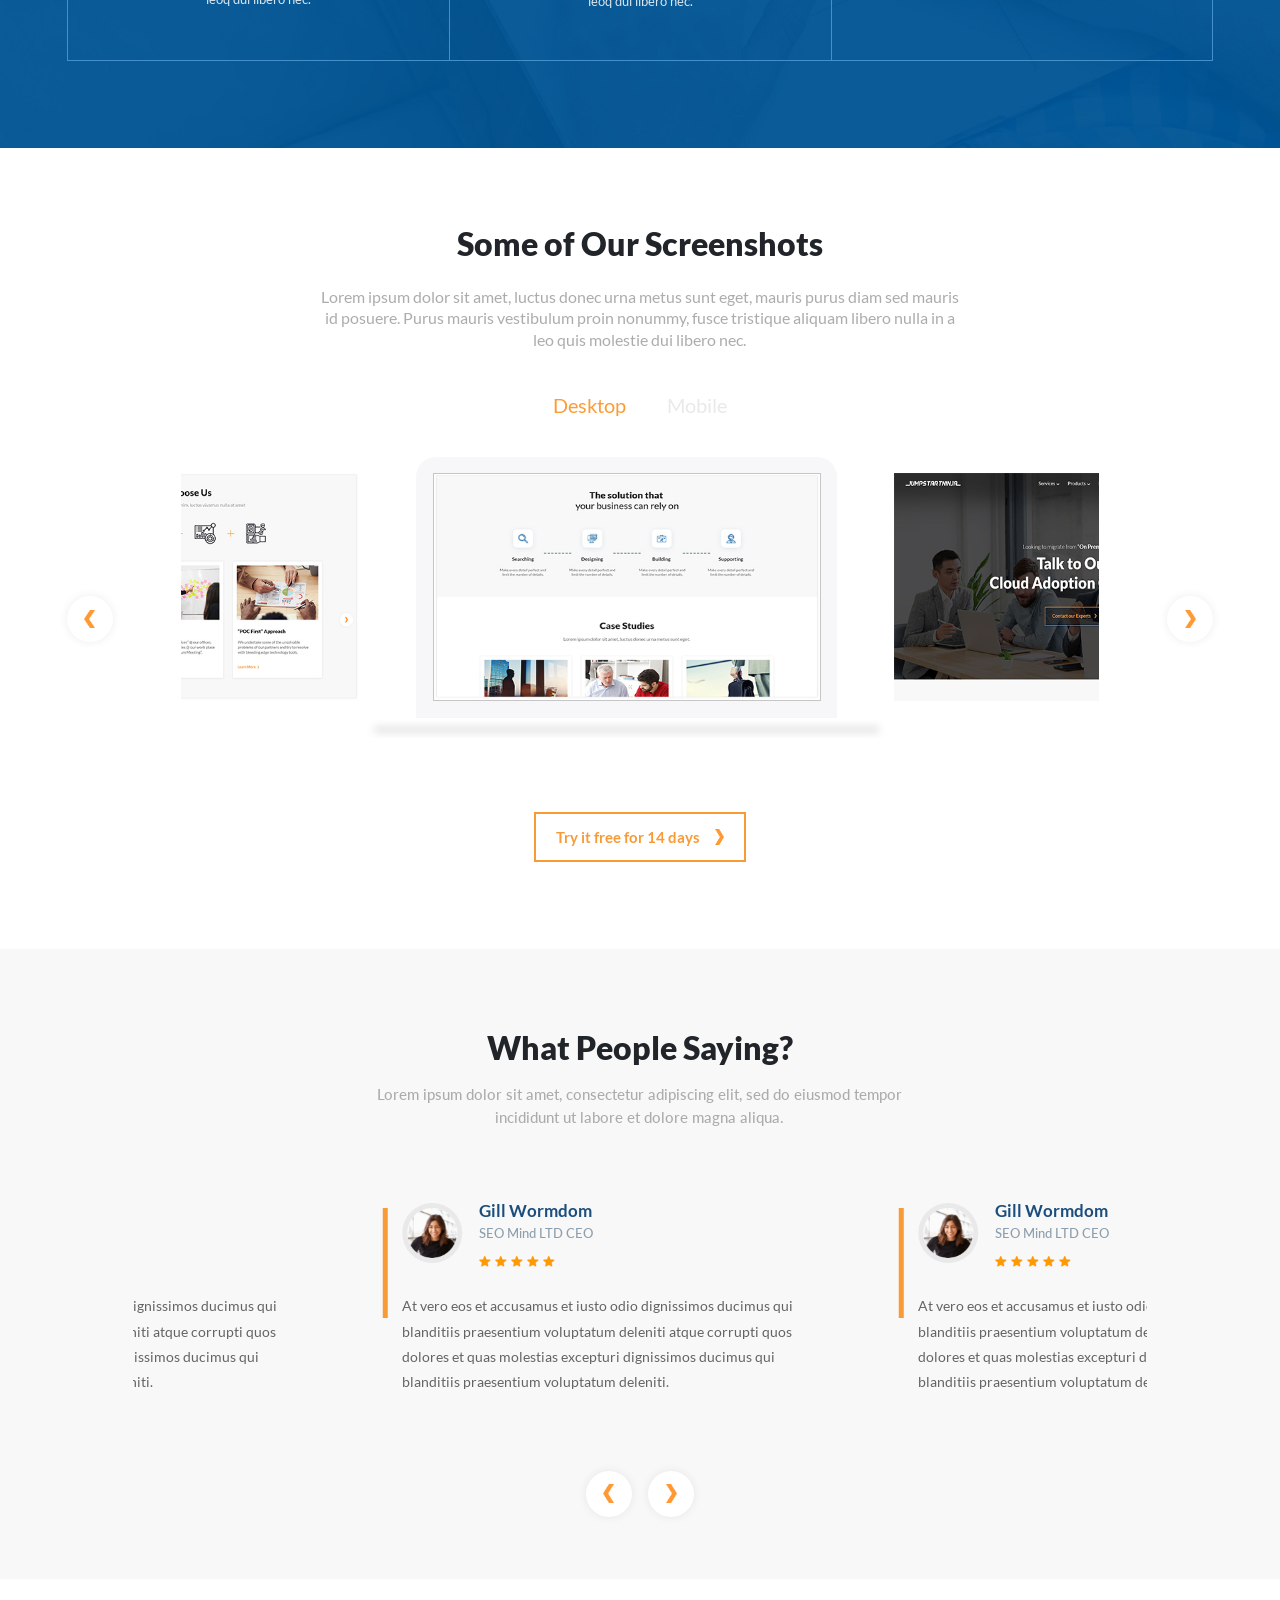
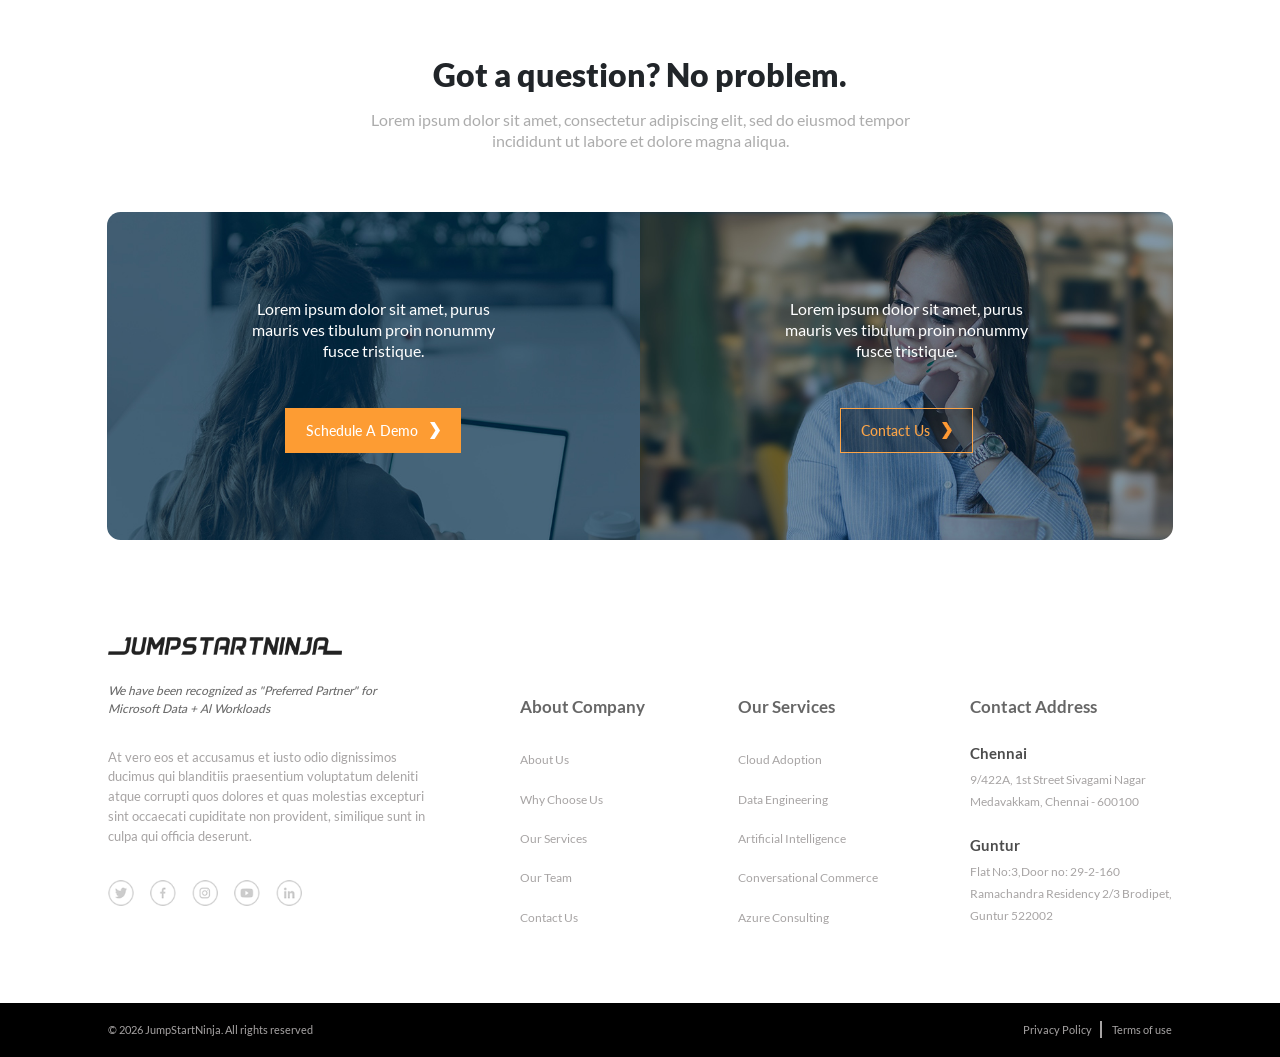
<file: products.html>
<!DOCTYPE html>
<html lang="en">
<head>
    <meta charset="UTF-8">
    <meta name="viewport" content="width=device-width, initial-scale=1.0">
    <title>JSN | Products</title>
    <link rel="stylesheet" href="./assets/css/style.css">
    <link rel="stylesheet" href="./assets/vendor/bootstrap/css/bootstrap.min.css">
    <link rel="icon" href="./assets/images/global/favicon.png" type="image/x-icon">
</head>
<body>
  <header class="home-header">
    <div class="logo-container">
      <a href="./index.html" class="logo">
        <img src="./assets/images/global/logo_white.png" class="logo-white" alt="logo white"/>
        <img src="./assets/images/global/logo_black.png" class="logo-black" alt="logo black" />
        
    </a>
    </div>
    <div class="header-actions">
      <button
        aria-label="Close Menu"
        type="button"
        class="nav-control-btn close-btn"
      >
      <img src="./assets/images/global/close.png" alt="close" />
      </button>
      <nav>
        <ul>
          <li><a href="./services.html" class="nav-link">Services</a></li>
          <li><a href="./products.html" class="nav-link active">Products</a></li>
          <li><a href="./media.html" class="nav-link">Media</a></li>
          <li><a href="./about.html" class="nav-link ">About Us</a></li>
          <li><a href="./contact.html" class="nav-link">Contact Us</a></li>
        </ul>
      </nav>
      <button type="button" class="book-btn">
        Book an Appointment
      </button>
      </div>
      <button class="nav-control-btn menu-btn">
        <img src="./assets/images/global/menu.png" alt="menu" />
      </button>
  </header>

  <main class="product-wrapper">

    <section class="hero-section">
      <img src="./assets/images/media/banner_img.jpg"  alt="banner" class="banner-img" />
      
      <div class="overlay">

      </div>
        <div class="hero-content-container">
            <p>What we Love to do</p>
            <h2>Products</h2>
        </div>
    </section>

    <section class="intro">
        <div class="header-wrapper">
            <h2>Introducing JSN Product</h2>
            <p class="desc">Lorem ipsum dolor sit amet, luctus donec urna metus sunt eget, mauris purus diam sed mauris id posuere. Purus mauris vestibulum proin nonummy, fusce tristique aliquam libero nulla in a leo quis molestie dui libero nec.</p>
        </div>
        <div class="content-wrapper">
            <div class="prod-img-wrapper">
                <img src="./assets/images/products/jsnproduct.png" alt="jsn product">
            </div>
            <div class="download-container">
                <p class="text">Download it from</p>
                <div class="btn-container">
                    <button type="button"><img src="./assets/images/products/appstore.png" alt="appstore"></button>
                    <button type="button"><img src="./assets/images/products/googleplay.png" alt="googleplay"></button>
                </div>
            </div>
        </div>
    </section>
    <!--features-->
    <section class="feature">
      <div class="header-wrapper">
        <h2>Find Incredible New Features</h2>
        <p class="desc">Lorem ipsum dolor sit amet, luctus donec urna metus sunt eget, mauris purus diam sed mauris id posuere. Purus mauris vestibulum proin nonummy, fusce tristique aliquam libero nulla in a leo quis molestie dui libero nec.</p>
      </div>
      <div class="card-wrapper">
        <div class="card card-1">
          <div class="img-wrapper img-wrapper-1">
            <img src="./assets/images/products/ic_different_slider.png" alt="different slider">
          </div>
          <h3 class="text-capitalize">different sliders</h3>
          <p class="text">Lorem ipsum dolor sit amet, purus mauris ves tibulum proin nonummy, fusce tristique, leoq dui libero nec.</p>
        </div>
        <div class="card card-2">
          <div class="img-wrapper img-wrapper-2">
            <img src="./assets/images/products/ic_video_background.png" alt="video background">
          </div>
          <h3 class="text-capitalize">video background</h3>
          <p class="text">Lorem ipsum dolor sit amet, purus mauris ves tibulum proin nonummy, fusce tristique, leoq dui libero nec.</p>
        </div>
        <div class="card card-3">
          <div class="img-wrapper img-wrapper-3">
            <img src="./assets/images/products/ic_newsletter.png" alt="newsletter">
          </div>
          <h3 class="text-capitalize">newsletter</h3>
          <p class="text">Lorem ipsum dolor sit amet, purus mauris ves tibulum proin nonummy, fusce tristique, leoq dui libero nec.</p>
        </div>
        <div class="card card-4">
          <div class="img-wrapper img-wrapper-4">
            <img src="./assets/images/products/ic_fonts.png" alt="fonts">
          </div>
          <h3 class="text-capitalize">500+ googlefonts</h3>
          <p class="text">Lorem ipsum dolor sit amet, purus mauris ves tibulum proin nonummy, fusce tristique, leoq dui libero nec.</p>
        </div>
        <div class="card card-5">
          <div class="img-wrapper img-wrapper-5">
            <img src="./assets/images/products/ic_contacts.png" alt="contacts">
          </div>
          <h3 class="text-capitalize">contacts</h3>
          <p class="text">Lorem ipsum dolor sit amet, purus mauris ves tibulum proin nonummy, fusce tristique, leoq dui libero nec.</p>
        </div>
        <div class="card card-6">
          <div class="img-wrapper img-wrapper-6">
            <img src="./assets/images/products/ic_customer_support.png" alt="customer support">
          </div>
          <h3 class="text-capitalize">customer support</h3>
          <p class="text">Lorem ipsum dolor sit amet, purus mauris ves tibulum proin nonummy, fusce tristique, leoq dui libero nec.</p>
        </div>
      </div>
    </section>
    <!--screenshot-->
    <section class="screenshot">
      <div class="header-wrapper">
        <h2>Some of Our Screenshots</h2>
        <p class="desc">Lorem ipsum dolor sit amet, luctus donec urna metus sunt eget, mauris purus diam sed mauris id posuere. Purus mauris vestibulum proin nonummy, fusce tristique aliquam libero nulla in a leo quis molestie dui libero nec.</p>
      </div>
      <div class="slider-outer-wrapper ">
        <div class="tab-btn-container">
          <button class="tab-btn active" data-target="desktop">Desktop</button>
          <button class="tab-btn" data-target="mobile">Mobile</button>
        </div>
        <div class="slider-inner-wrapper">
          <div class="slider-outer-container">
            <div class="slider-inner-container desktop">
            <div class="slider ">
              <div class="img-wrapper">
                <img src="./assets/images/products/screenshot3.jpg" class="screenshot3-img" alt="screenshot3">
                <div class="overlay"></div>
                <div class="outer-frame"></div>
              </div>
              
              <!-- <span class="home-indicator"></span> -->
              <span class="power-btn"></span>
              <span class="first-btn"></span>
              <span class="second-btn"></span>
              <sapn class="right-btn"></sapn>
            </div>
            
            <div class="slider active">
              <div class="img-wrapper">
                <img src="./assets/images/products/screenshot1.jpg"  class="screenshot1-img" alt="screenshot1">
                <div class="overlay"></div>
                <div class="outer-frame"></div>
              </div>
              <!-- <span class="home-indicator"></span> -->
              <span class="power-btn"></span>
              <span class="first-btn"></span>
              <span class="second-btn"></span>
              <span class="third-btn"></span>
              <sapn class="right-btn"></sapn>
            </div>
            <div class="slider ">
              <div class="img-wrapper">
                <img src="./assets/images/products/screenshot2.jpg"  class="screenshot2-img" alt="screenshot2">
                <div class="overlay"></div>
                 <div class="outer-frame"></div>
              </div>
              <!-- <span class="home-indicator"></span> -->
              <span class="power-btn"></span>
               <span class="first-btn"></span>
              <span class="second-btn"></span>
              <span class="third-btn"></span>
              <sapn class="right-btn"></sapn>

            </div>
            <div class="slider ">
              <div class="img-wrapper">
                <img src="./assets/images/products/screenshot3.jpg" class="screenshot3-img" alt="screenshot3">
                <div class="overlay"></div>
                <div class="outer-frame"></div>
              </div>
              
              <!-- <span class="home-indicator"></span> -->
              <span class="power-btn"></span>
              <span class="first-btn"></span>
              <span class="second-btn"></span>
              <sapn class="right-btn"></sapn>
            </div>
            
            <div class="slider">
              <div class="img-wrapper">
                <img src="./assets/images/products/screenshot1.jpg"  class="screenshot1-img" alt="screenshot1">
                <div class="overlay"></div>
                <div class="outer-frame"></div>
              </div>
              <!-- <span class="home-indicator"></span> -->
              <span class="power-btn"></span>
              <span class="first-btn"></span>
              <span class="second-btn"></span>
              <span class="third-btn"></span>
              <sapn class="right-btn"></sapn>
            </div>
            <div class="slider">
              <div class="img-wrapper">
                <img src="./assets/images/products/screenshot2.jpg"  class="screenshot2-img" alt="screenshot2">
                <div class="overlay"></div>
                 <div class="outer-frame"></div>
              </div>
              <!-- <span class="home-indicator"></span> -->
              <span class="power-btn"></span>
               <span class="first-btn"></span>
              <span class="second-btn"></span>
              <span class="third-btn"></span>
              <sapn class="right-btn"></sapn>

            </div>
            </div>
            <div class="active-cube"></div>
            
          </div>
          <div class="slider-indicator-container">
            <button class="prev-btn"><img src="./assets/images/global/orange_arrow_left.png" alt="orange arrow left"></button>
            <button class="next-btn"><img src="./assets/images/global/orange_arrow_right.png" alt="orange arrow right"></button>
          </div>
        </div>
        <div class="try-btn-container">
          <button class="try-btn" type="button">Try it free for 14 days <img src="./assets/images/global/orange_arrow_right.png" alt="orange arrow right"></button>
        </div>
      </div>
    </section>
<!--people say-->
    <section class="people-say product">
      <h2>What People Saying?</h2>
      <p class="people-say-desc">Lorem ipsum dolor sit amet, consectetur adipiscing elit, sed do eiusmod tempor incididunt ut labore et dolore magna aliqua.</p>
      <div class="testimonial-slider-wrapper">
        <div class="testimonial-slider-container">
          <div class="testimonial-slider-inner-container">
          <div class="testimonial-card">
            <div class="testimonial-card-header">
              <div class="img-wrapper">
                <img src="./assets/images/global/testimonial1.png" alt="testimonial 1">
              </div>
              <div class="header-text">
                <p class="name text-capitalize">gill wormdom</p>
                <p class="role">SEO Mind LTD CEO</p>
                <div class="rating">
                  <img src="./assets/images/global/star.png" alt="star">
                  <img src="./assets/images/global/star.png" alt="star">
                  <img src="./assets/images/global/star.png" alt="star">
                  <img src="./assets/images/global/star.png" alt="star">
                  <img src="./assets/images/global/star.png" alt="star">              
                </div>
              </div>
            </div>
            <div class="testimonial-card-body">
              <p class="desc-1">At vero eos et accusamus et iusto odio dignissimos ducimus qui blanditiis praesentium voluptatum deleniti atque corrupti quos dolores et quas molestias excepturi dignissimos ducimus qui blanditiis praesentium voluptatum deleniti.</p>
            </div>
          </div>
          <div class="testimonial-card">
            <div class="testimonial-card-header">
              <div class="img-wrapper">
                <img src="./assets/images/global/testimonial1.png" alt="testimonial 1">
              </div>
              <div class="header-text">
                <p class="name text-capitalize">gill wormdom</p>
                <p class="role">SEO Mind LTD CEO</p>
                <div class="rating">
                  <img src="./assets/images/global/star.png" alt="star">
                  <img src="./assets/images/global/star.png" alt="star">
                  <img src="./assets/images/global/star.png" alt="star">
                  <img src="./assets/images/global/star.png" alt="star">
                  <img src="./assets/images/global/star.png" alt="star">              
                </div>
              </div>
            </div>
            <div class="testimonial-card-body">
              <p class="desc-1">At vero eos et accusamus et iusto odio dignissimos ducimus qui blanditiis praesentium voluptatum deleniti atque corrupti quos dolores et quas molestias excepturi dignissimos ducimus qui blanditiis praesentium voluptatum deleniti.</p>
            </div>
          </div>
          <div class="testimonial-card active">
            <div class="testimonial-card-header">
              <div class="img-wrapper">
                <img src="./assets/images/global/testimonial2.png" alt="testimonial 2">
              </div>
              <div class="header-text">
                <p class="name text-capitalize">gill wormdom</p>
                <p class="role">SEO Mind LTD CEO</p>
                <div class="rating">
                  <img src="./assets/images/global/star.png" alt="star">
                  <img src="./assets/images/global/star.png" alt="star">
                  <img src="./assets/images/global/star.png" alt="star">
                  <img src="./assets/images/global/star.png" alt="star">
                  <img src="./assets/images/global/star.png" alt="star">              
                </div>
              </div>
            </div>
            <div class="testimonial-card-body">
              <p class="desc-1">At vero eos et accusamus et iusto odio dignissimos ducimus qui blanditiis praesentium voluptatum deleniti atque corrupti quos dolores et quas molestias excepturi dignissimos ducimus qui blanditiis praesentium voluptatum deleniti.</p>
            </div>
          </div>
          </div>
        </div>
        <div class="testimonial-indicator-container">
          <button class="prev-btn"><img src="./assets/images/global/orange_arrow_left.png" alt="orange arrow left"></button>
          <button class="next-btn"><img src="./assets/images/global/orange_arrow_right.png" alt="orange arrow right"></button>
        </div>
      </div>
    </section>
    <!--question-->
    <section class="question">
      <div class="header-wrapper">
        <h2>Got a question? No problem.</h2>
        <p class="desc">Lorem ipsum dolor sit amet, consectetur adipiscing elit, sed do eiusmod tempor incididunt ut labore et dolore magna aliqua.</p>
      </div>
      <div class="content-container">
        <div class="demo-container">
          <p class="desc">Lorem ipsum dolor sit amet, purus mauris ves tibulum proin nonummy fusce tristique.</p>
          <div class="demo-btn-container">
            <button type="button" class="demo-btn text-capitalize">schedule a demo <img src="./assets/images/products/white_arrow.png" alt="white arrow"></button>
          </div>
         
        </div>
        <div class="contact-container">
          <p class="desc">Lorem ipsum dolor sit amet, purus mauris ves tibulum proin nonummy fusce tristique.</p>
          <div class="contact-btn-container">
            <a href="./contact.html" type="button" class="contact-btn text-capitalize">contact us <img src="./assets/images/global/orange_arrow_right.png" alt="orange arrow right"></a>
          </div>
          
        </div>
      </div>
    </section>
  </main>
  <footer class="product-footer">
    <div class="footer-content-wrapper">
      <div class="footer-content-container">
        <div class="footer-content">
          <img class="footer-logo" src="./assets/images/global/logo_black.png" alt="logo black">
          <p class="desc-1">We have been recognized as "Preferred Partner" for Microsoft Data + Al Workloads</p>
          <p class="desc-2">At vero eos et accusamus et iusto odio dignissimos ducimus qui blanditiis praesentium voluptatum deleniti atque corrupti quos dolores et quas molestias excepturi sint occaecati cupiditate non provident, similique sunt in culpa qui officia deserunt.</p>
          <div class="social-link-container">
            <ul>
              <li><a href="#" class="social-link"><img src="./assets/images/global/twitter.png" alt="twitter"></a></li>
              <li><a href="#" class="social-link"><img src="./assets/images/global/facebook.png" alt="facebook"></a></li>
              <li><a href="#" class="social-link"><img src="./assets/images/global/instagram.png" alt="instagram"></a></li>
              <li><a href="#" class="social-link"><img src="./assets/images/global/youtube.png" alt="youtube"></a></li>
              <li><a href="#" class="social-link"><img src="./assets/images/global/linkedin.png" alt="linkedin"></a></li>
            </ul>
          </div>
        </div>
        <div class="about">
          <h3 class="text-capitalize">about company</h3>
            <ul>
              <li><a href="./about.html#our-team" class="text-capitalize">about us</a></li>
              <li><a href="./index.html#why-choose-us" class="text-capitalize">why choose us</a></li>
              <li><a href="./services.html" class="text-capitalize">our services</a></li>
              <li><a href="./about.html#our-team" class="text-capitalize">our team</a></li>
              <li><a href="./contact.html" class="text-capitalize">contact us</a></li>
            </ul>
        </div>
        <div class="our-services">
          <h3 class="text-capitalize">our services</h3> 
          <ul>
            <li><a href="#" class="text-capitalize">cloud adoption</a></li>
            <li><a href="#" class="text-capitalize">data engineering</a></li>
            <li><a href="#" class="text-capitalize">artificial intelligence</a></li>
            <li><a href="#" class="text-capitalize">conversational commerce</a></li>
            <li><a href="#" class="text-capitalize">azure consulting</a></li>
          </ul>
        </div>
        <div class="contact">
          <h3 class="text-capitalize">contact address</h3>
          <div class="address-1">
            <p class="city text-capitalize">chennai</p>
            <p>9/422A, 1st Street Sivagami Nagar</p>
            <p>Medavakkam, Chennai - 600100</p>
          </div>
          <div class="address-2">
            <p class="city text-capitalize">guntur</p>
            <p>Flat No:3,Door no: 29-2-160</p>
            <p>Ramachandra Residency 2/3 Brodipet,</p>
            <p>Guntur 522002</p>
          </div>
        </div>
      </div>
      
    </div>
    <div class="copyright-container">
      <p class="copyright">&copy; 2026 JumpStartNinja. All rights reserved</p>
      <div>
        <a href="#" class="privacy-link">Privacy Policy</a>
        <a href="#" class="terms-link">Terms of use</a>
      </div>
    </div>
    <div class="chat-btn-container">
      <button class="chat-btn"><img src="./assets/images/global/chat.png" alt="chat"></button>
    </div>

  </footer>
  <script src="./assets/js/blogs.js"></script>
  <script src="./assets/js/global.js"></script>
  <script src="./assets/js/product.js"></script>
  
</body>
</html>
</file>
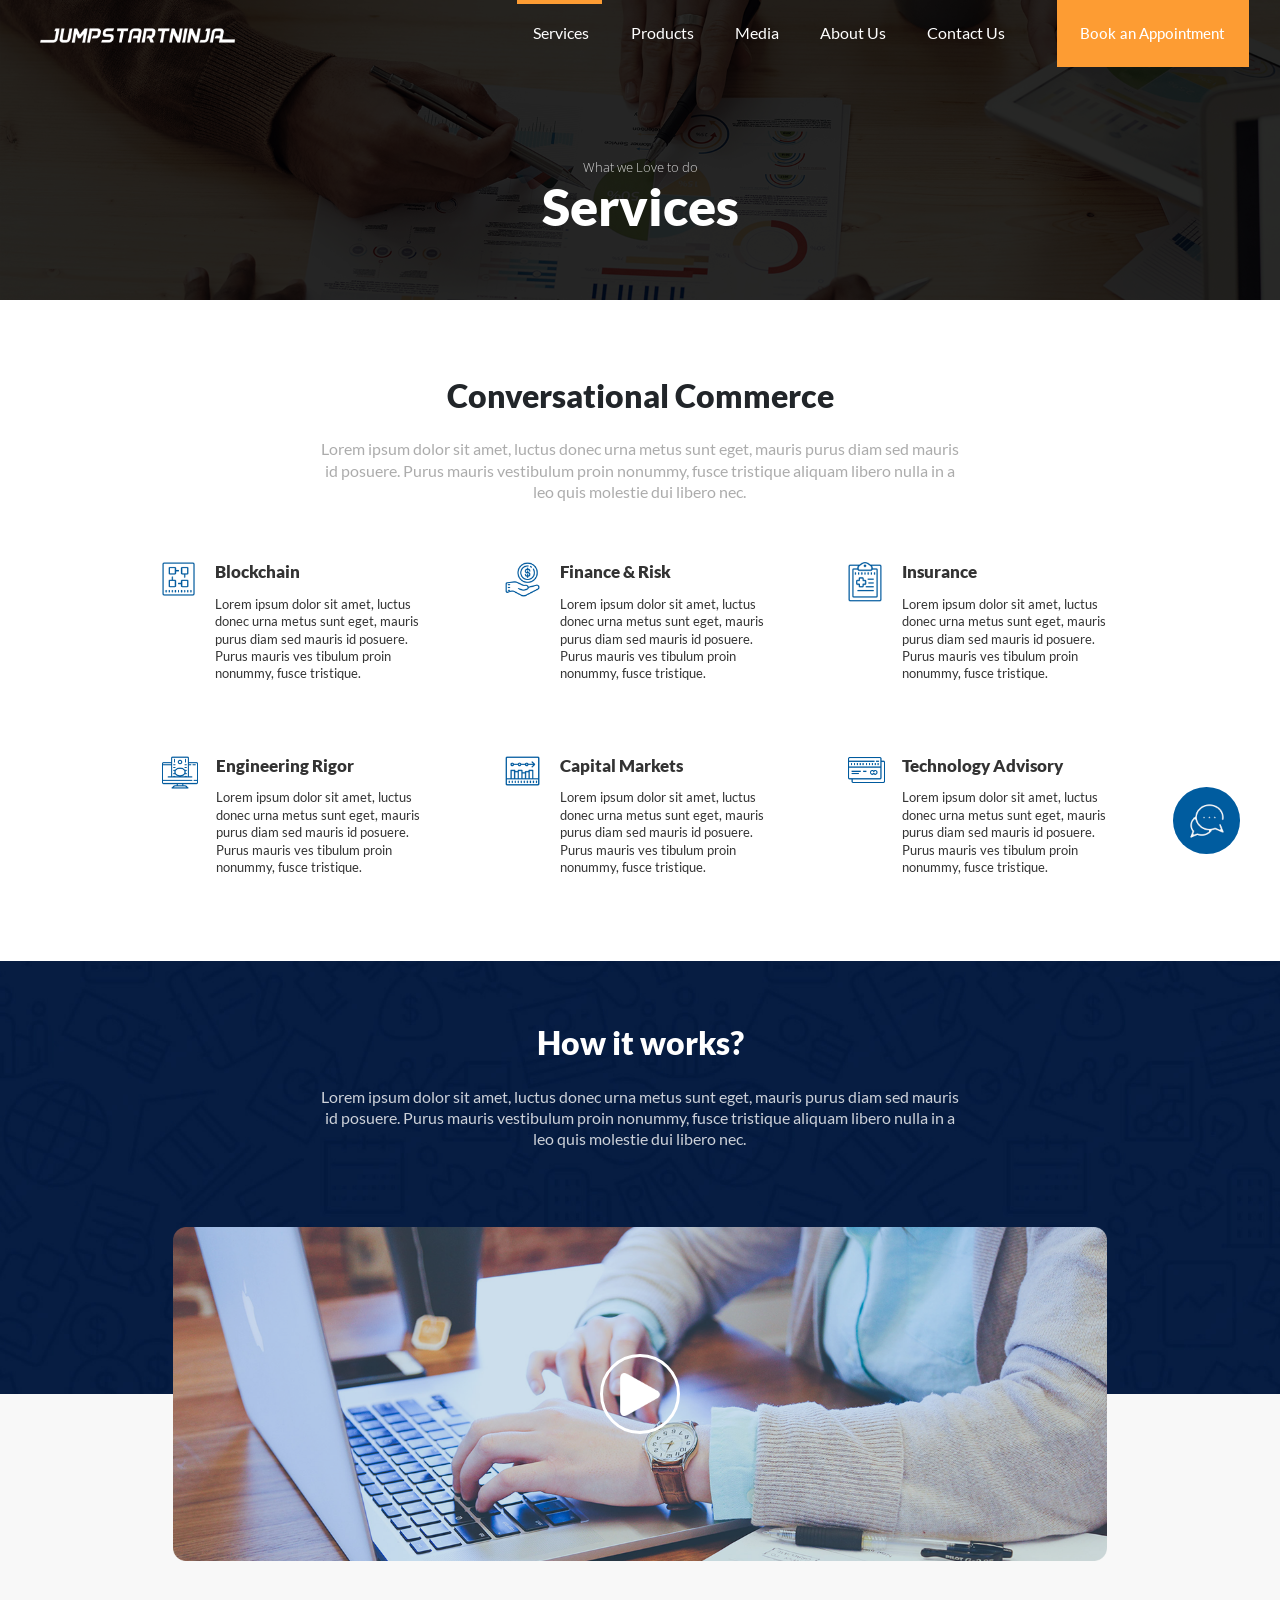
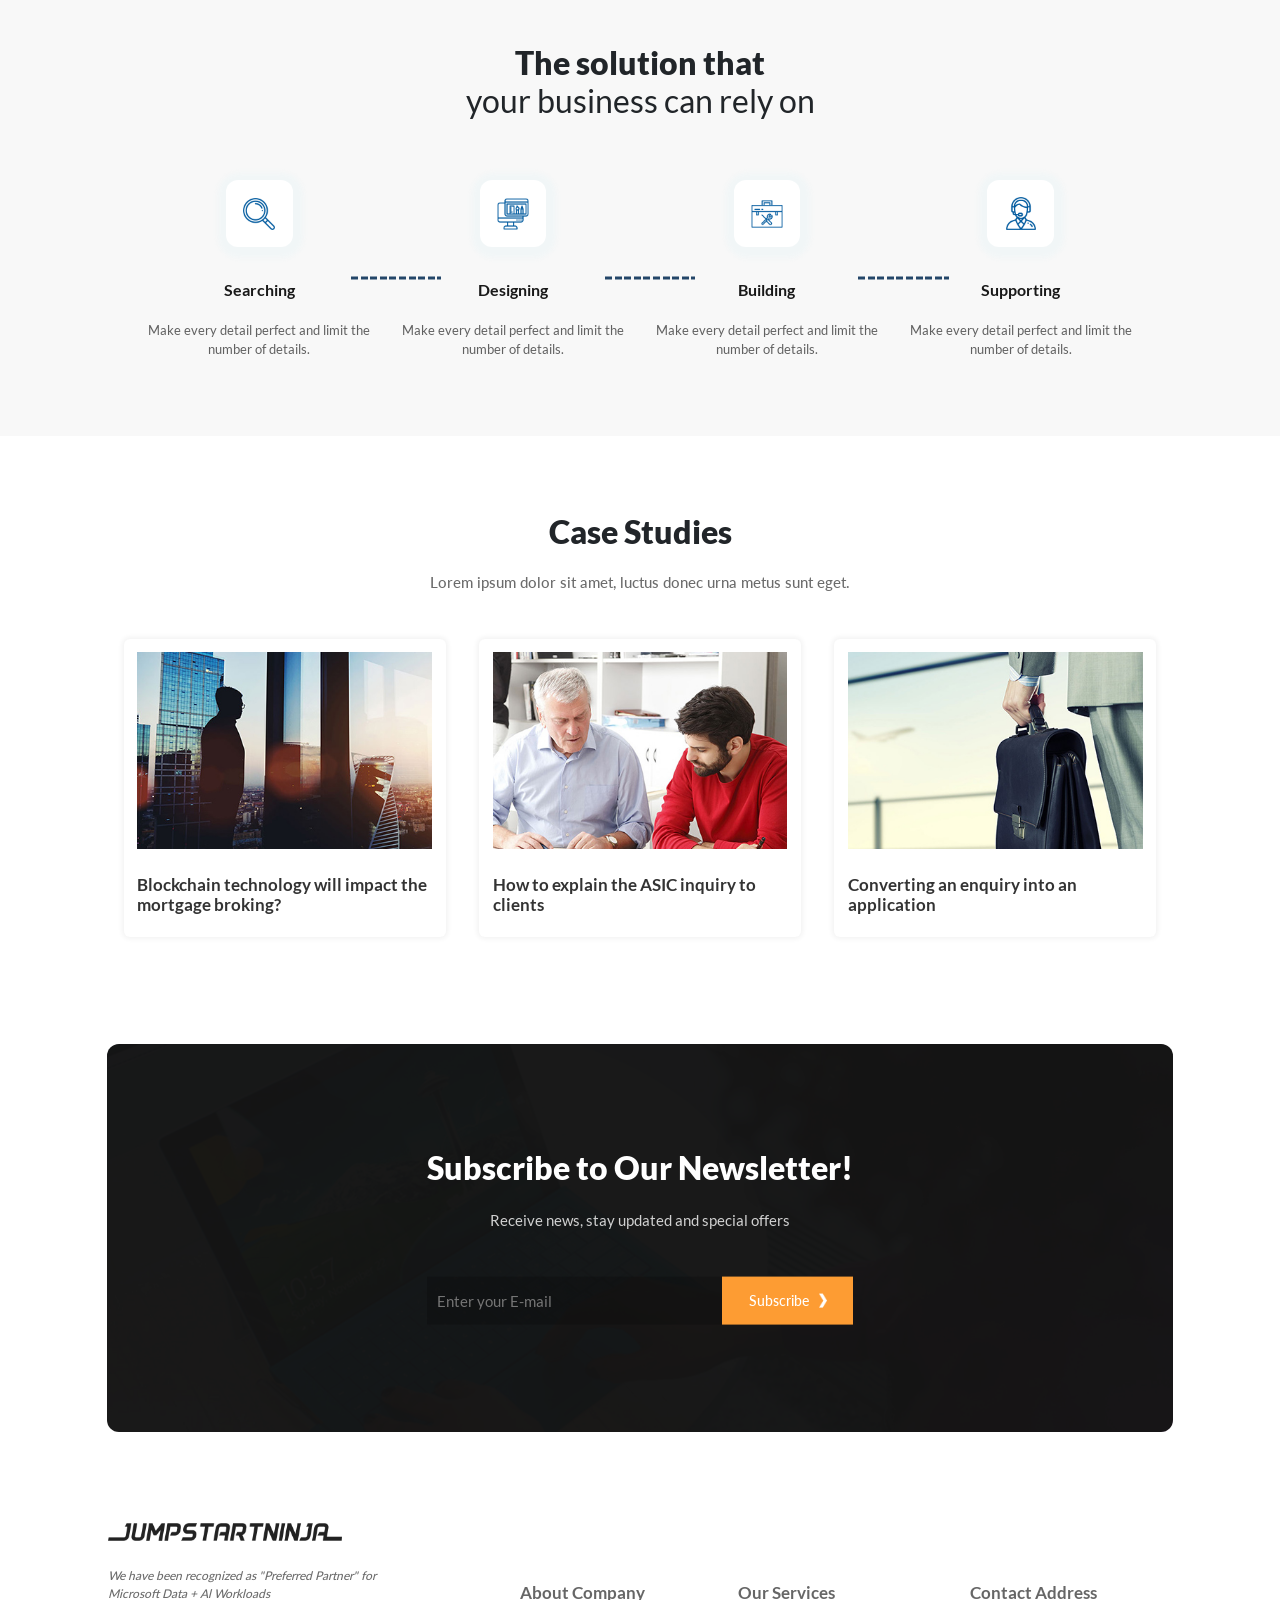
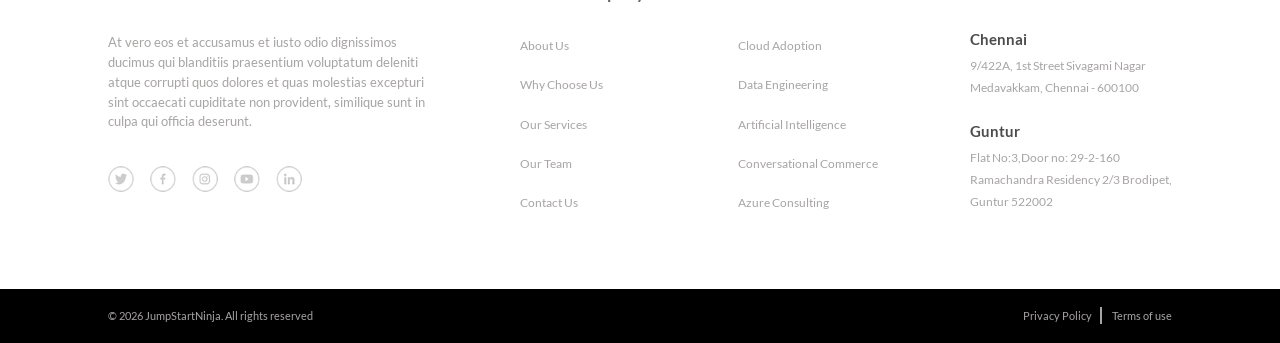
<file: services.html>
<!DOCTYPE html>
<html lang="en">
<head>
    <meta charset="UTF-8">
    <meta name="viewport" content="width=device-width, initial-scale=1.0">
    <title>JSN | Services</title>
    <link rel="stylesheet" href="./assets/css/style.css">
    <link rel="stylesheet" href="./assets/vendor/bootstrap/css/bootstrap.min.css">
    <link rel="icon" href="./assets/images/global/favicon.png" type="image/x-icon">
</head>
<body>
  <header class="home-header">
    <div class="logo-container">
      <a href="./index.html" class="logo">
        <img src="./assets/images/global/logo_white.png" class="logo-white" alt="logo white"/>
        <img src="./assets/images/global/logo_black.png" class="logo-black" alt="logo black" />
        
    </a>
    </div>
    <div class="header-actions">
      <button
        aria-label="Close Menu"
        type="button"
        class="nav-control-btn close-btn"
      >
      <img src="./assets/images/global/close.png" alt="close" />
      </button>
      <nav>
        <ul>
          <li><a href="./services.html" class="nav-link active">Services </a></li>
          <li><a href="./products.html" class="nav-link">Products </a></li>
          <li><a href="./media.html" class="nav-link">Media </a></li>
          <li><a href="./about.html" class="nav-link ">About Us</a></li>
          <li><a href="./contact.html" class="nav-link">Contact Us</a></li>
        </ul>
      </nav>
      <button type="button" class="book-btn">
        Book an Appointment
      </button>
      </div>
      <button class="nav-control-btn menu-btn">
        <img src="./assets/images/global/menu.png" alt="menu" />
      </button>
  </header>

  <main class="service-wrapper">

    <section class="hero-section">
      <img src="./assets/images/services/banner.jpg"  alt="banner" class="banner-img" />
      
      <div class="overlay">

      </div>
        <div class="hero-content-container">
            <p>What we Love to do</p>
            <h2>Services</h2>
        </div>
    </section>
    <!--commerce-->
    <section class="commerce">
        <div class="header-wrapper">
            <h2>Conversational Commerce</h2>
            <p>Lorem ipsum dolor sit amet, luctus donec urna metus sunt eget, mauris purus diam sed mauris id posuere. Purus mauris vestibulum proin nonummy, fusce tristique aliquam libero nulla in a leo quis molestie dui libero nec.</p>
        </div>
        <div class="card-wrapper">
            <div class="card">
                <div class="img-wrapper">
                    <img src="./assets/images/services/blockchain.png" alt="blockchain">
                </div>
                <div class="card-content">
                    <h3 class="text-capitalize">Blockchain</h3>
                    <p class="card-text">Lorem ipsum dolor sit amet, luctus donec urna metus sunt eget, mauris purus diam sed mauris id posuere.
                    Purus mauris ves tibulum proin nonummy, fusce tristique.</p>
                </div>
            </div>
            <div class="card">
                <div class="img-wrapper img-wrapper-2">
                    <img src="./assets/images/services/finance&risk.png" alt="finance&risk">
                </div>
                <div class="card-content">
                    <h3 class="text-capitalize">finance & risk</h3>
                    <p class="card-text">Lorem ipsum dolor sit amet, luctus donec urna metus sunt eget, mauris purus diam sed mauris id posuere.
                    Purus mauris ves tibulum proin nonummy, fusce tristique.</p>
                </div>
            </div>
            <div class="card">
                <div class="img-wrapper img-wrapper-3">
                    <img src="./assets/images/services/insurance.png" alt="insurance">
                </div>
                <div class="card-content">
                    <h3 class="text-capitalize">insurance</h3>
                    <p class="card-text">Lorem ipsum dolor sit amet, luctus donec urna metus sunt eget, mauris purus diam sed mauris id posuere.
                    Purus mauris ves tibulum proin nonummy, fusce tristique.</p>
                </div>
            </div>
            <div class="card card-4">
                <div class="img-wrapper img-wrapper-4">
                    <img src="./assets/images/services/engineering_rigor.png" alt="engineering rigor">
                </div>
                <div class="card-content">
                    <h3 class="text-capitalize">engineering rigor</h3>
                    <p class="card-text">Lorem ipsum dolor sit amet, luctus donec urna metus sunt eget, mauris purus diam sed mauris id posuere.
                    Purus mauris ves tibulum proin nonummy, fusce tristique.</p>
                </div>
            </div>
            <div class="card">
                <div class="img-wrapper img-wrapper-5">
                    <img src="./assets/images/services/capital_markets.png" alt="capital markets">
                </div>
                <div class="card-content">
                    <h3 class="text-capitalize">capital markets</h3>
                    <p class="card-text">Lorem ipsum dolor sit amet, luctus donec urna metus sunt eget, mauris purus diam sed mauris id posuere.
                    Purus mauris ves tibulum proin nonummy, fusce tristique.</p>
                </div>
            </div>
            <div class="card card-6">
                <div class="img-wrapper img-wrapper-6">
                    <img src="./assets/images/services/technology_advisory.png" alt="technology advisory">
                </div>
                <div class="card-content">
                    <h3 class="text-capitalize">technology advisory</h3>
                    <p class="card-text">Lorem ipsum dolor sit amet, luctus donec urna metus sunt eget, mauris purus diam sed mauris id posuere.
                    Purus mauris ves tibulum proin nonummy, fusce tristique.</p>
                </div>
            </div>
        </div>
    </section>
    <!--how it works -->

    <section class="how-it-works">
        <div class="top-wrapper">
            <div class="img-wrapper">
                <img src="./assets/images/services/howitworks.jpg" alt="howitworks">
            </div>
            <div class="content-wrapper">
                <h2>How it works?</h2>
                <p>Lorem ipsum dolor sit amet, luctus donec urna metus sunt eget, mauris purus diam sed mauris id posuere. Purus mauris vestibulum proin nonummy, fusce tristique aliquam libero nulla in a leo quis molestie dui libero nec.</p>
            </div>
        </div>
        <div class="video-container">
          <div class="video-wrapper">
            <div class="bg-wrapper">
              <img src="./assets/images/services/video_img.png" alt="video" class="video-img">
              <button type="button" class="play-btn"><img src="./assets/images/services/play.png" alt="play"></button>
            </div>
          </div>
          
        </div>
        
        </div>
        
    </section>

    <!--solutions-->
    <section class="solutions">
      <h2>The solution that <br><span>your business can rely on</span></h2>
      <div class="card-wrapper">
        <div class="card">
          <div class="img-wrapper">
            <img src="./assets/images/services/searching.png" alt="searching">
          </div>
          <div class="card-content">
            <h3>Searching</h3>
            <p class="text">Make every detail perfect and limit the number of details.</p>
          </div>
        </div>

        <div class="card">

          <div class="img-wrapper">
            <img src="./assets/images/services/designing.png" alt="designing">
          </div>
          <div class="card-content">
            <h3>designing</h3>
            <p class="text">Make every detail perfect and limit the number of details.</p>
          </div>
        </div>


        <div class="card">
          <div class="img-wrapper">
            <img src="./assets/images/services/building.png" alt="building">
          </div>
          <div class="card-content">
            <h3>building</h3>
            <p class="text">Make every detail perfect and limit the number of details.</p>
          </div>
        </div>

        <div class="card">
          <div class="img-wrapper">
            <img src="./assets/images/services/supporting.png" class="img-4" alt="supporting">
          </div>
          <div class="card-content">
            <h3>supporting</h3>
            <p class="text">Make every detail perfect and limit the number of details.</p>
          </div>
        </div>
      
      </div>
    </section>

    <!--case study-->
    <section class="case-study">
      <div class="header-wrapper">
        <h2>Case Studies</h2>
        <p class="desc">Lorem ipsum dolor sit amet, luctus donec urna metus sunt eget.</p>
      </div>
      <div class="card-wrapper">
        <div class="card">
          <div class="img-wrapper">
            <img src="./assets/images/services/casestudy1.jpg" alt="casestudy1">
          </div>
          <h3>Blockchain technology will impact the mortgage broking?</h3>
        </div>
       
        <div class="card card-2">
          <div class="img-wrapper">
            <img src="./assets/images/services/casestudy2.jpg" alt="casestudy2">
          </div>
          <h3>How to explain the ASIC inquiry to clients</h3>
        </div>
        

        <div class="card">
          <div class="img-wrapper">
            <img src="./assets/images/services/casestudy3.jpg" alt="casestudy3">
          </div>
            <h3>Converting an enquiry into an application</h3>
        </div>

      </div>
    </section>
    
    <!--newsletter-->
    <section class="newsletter">
      <div class="img-wrapper">
        <div class="img-container">
          <img src="./assets/images/services/newsletter.jpg" alt="newsletter">
          <div class="overlay"></div>
        </div>
      </div>
      <div class="content-container">
        <div class="header-wrapper">
          <h2>Subscribe to Our Newsletter!</h2>
          <p class="desc">Receive news, stay updated and special offers</p>
        </div>
        <div class="form-wrapper subscribe-wrapper">
          <div class="form-container">
            <input type="text" name="email" class="email-input" placeholder="Enter your E-mail" autocomplete="on">
            <button type="submit" class="submit-btn">Subscribe <img src="./assets/images/services/arrow_white.png" alt="arrow white"></button>
          </div>
          <p class="error"></p>
          
        </div>
      </div>
    </section>
  </main>
  <footer class="service-footer">
    <div class="footer-content-wrapper">
      <div class="footer-content-container">
        <div class="footer-content">
          <img class="footer-logo" src="./assets/images/global/logo_black.png" alt="logo black">
          <p class="desc-1">We have been recognized as "Preferred Partner" for Microsoft Data + Al Workloads</p>
          <p class="desc-2">At vero eos et accusamus et iusto odio dignissimos ducimus qui blanditiis praesentium voluptatum deleniti atque corrupti quos dolores et quas molestias excepturi sint occaecati cupiditate non provident, similique sunt in culpa qui officia deserunt.</p>
          <div class="social-link-container">
            <ul>
              <li><a href="#" class="social-link"><img src="./assets/images/global/twitter.png" alt="twitter"></a></li>
              <li><a href="#" class="social-link"><img src="./assets/images/global/facebook.png" alt="facebook"></a></li>
              <li><a href="#" class="social-link"><img src="./assets/images/global/instagram.png" alt="instagram"></a></li>
              <li><a href="#" class="social-link"><img src="./assets/images/global/youtube.png" alt="youtube"></a></li>
              <li><a href="#" class="social-link"><img src="./assets/images/global/linkedin.png" alt="linkedin"></a></li>
            </ul>
          </div>
        </div>
        <div class="about">
          <h3 class="text-capitalize">about company</h3>
            <ul>
              <li><a href="./about.html#our-team" class="text-capitalize">about us</a></li>
              <li><a href="./index.html#why-choose-us" class="text-capitalize">why choose us</a></li>
              <li><a href="./services.html" class="text-capitalize">our services</a></li>
              <li><a href="./about.html#our-team" class="text-capitalize">our team</a></li>
              <li><a href="./contact.html" class="text-capitalize">contact us</a></li>
            </ul>
        </div>
        <div class="our-services">
          <h3 class="text-capitalize">our services</h3>
          <ul>
            <li><a href="#" class="text-capitalize">cloud adoption</a></li>
            <li><a href="#" class="text-capitalize">data engineering</a></li>
            <li><a href="#" class="text-capitalize">artificial intelligence</a></li>
            <li><a href="#" class="text-capitalize">conversational commerce</a></li>
            <li><a href="#" class="text-capitalize">azure consulting</a></li>
          </ul>
        </div>
        <div class="contact">
          <h3 class="text-capitalize">contact address</h3>
          <div class="address-1">
            <p class="city text-capitalize">chennai</p>
            <p>9/422A, 1st Street Sivagami Nagar</p>
            <p>Medavakkam, Chennai - 600100</p>
          </div>
          <div class="address-2">
            <p class="city text-capitalize">guntur</p>
            <p>Flat No:3,Door no: 29-2-160</p>
            <p>Ramachandra Residency 2/3 Brodipet,</p>
            <p>Guntur 522002</p>
          </div>
        </div>
      </div>
      
    </div>
    <div class="copyright-container">
      <p class="copyright">&copy; 2026 JumpStartNinja. All rights reserved</p>
      <div>
        <a href="#" class="privacy-link">Privacy Policy</a>
        <a href="#" class="terms-link">Terms of use</a>
      </div>
    </div>
    <div class="chat-btn-container">
      <button class="chat-btn"><img src="./assets/images/global/chat.png" alt="chat"></button>
    </div>

  </footer>
  <script src="./assets/js/blogs.js"></script>
  <script src="./assets/js/global.js"></script>
  <script src="./assets/js/service.js"></script>
  
</body>
</html>
</file>
<file: assets/css/style.css>
* {
  margin: 0;
  padding: 0;
  box-sizing: border-box;
}

body {
  font-family: "Lato", sans-serif !important;
}

body.not-active {
  overflow-y: hidden;
}

a {
  text-decoration: none !important;
}

@font-face {
  font-family: "Open Sans";
  font-style: normal;
  font-weight: 300 800;
  font-stretch: 100%;
  font-display: swap;
  src: url("../fonts/open-sans.woff2") format("woff2");
}
@font-face {
  font-family: "Lato";
  font-style: normal;
  font-weight: 400;
  font-display: swap;
  src: url("../fonts/lato-400.woff2") format("woff2");
}
@font-face {
  font-family: "Lato";
  font-style: normal;
  font-weight: 500;
  font-display: swap;
  src: url("../fonts/lato-500.ttf") format("truetype");
}
@font-face {
  font-family: "Lato";
  font-style: normal;
  font-weight: 700;
  font-display: swap;
  src: url("../fonts/lato-700.woff2") format("woff2");
}
@font-face {
  font-family: "Lato";
  font-style: normal;
  font-weight: 900;
  font-display: swap;
  src: url("../fonts/lato-900.woff2") format("woff2");
}
.home-header {
  display: flex;
  align-items: center;
  justify-content: space-between;
  padding: 0 clamp(20px, 2.4vw, 2.4vw) 0 clamp(20px, 3.13vw, 3.13vw);
  position: fixed;
  top: 0;
  left: 0;
  right: 0;
  z-index: 5;
  transition: all 0.3s ease-in;
}
.home-header .logo-container .logo {
  width: clamp(140px, 15.22vw, 15.22vw);
  display: inline-block;
}
.home-header .logo-container .logo img {
  width: 100%;
}
.home-header .logo-container .logo img.logo-black {
  display: none;
}
.home-header .header-actions {
  display: flex;
  gap: 15px;
  align-items: center;
}
.home-header .header-actions nav {
  padding-right: clamp(15px, 1.25vw, 1.25vw);
}
.home-header .header-actions nav ul {
  display: flex;
  margin-bottom: 0;
  padding-left: 0;
}
.home-header .header-actions nav ul li {
  list-style: none;
}
.home-header .header-actions nav ul li .nav-link {
  font-size: clamp(14px, 1.25vw, 1.25vw);
  color: white;
  font-weight: 300;
  position: relative;
  padding-inline: clamp(10px, 1.61vw, 1.61vw);
  transition: all 0.3s ease-in;
}
.home-header .header-actions nav ul li .nav-link::before {
  content: "";
  position: absolute;
  top: calc(clamp(15px, 1.65vw, 1.65vw) * -1);
  height: 4px;
  left: 4px;
  background-color: #fd9c33;
  transform: scale(0);
  width: 88%;
  transition: all 0.5s ease-in;
}
.home-header .header-actions nav ul li .nav-link.active::before, .home-header .header-actions nav ul li .nav-link:hover::before {
  display: block;
  transform: scale(1);
}
.home-header .header-actions .book-btn {
  font-size: clamp(14px, 1.2vw, 1.2vw);
  padding: clamp(15px, 1.71vw, 1.71vw) clamp(20px, 2vw, 2vw) clamp(15px, 1.71vw, 1.71vw) clamp(20px, 1.8vw, 1.8vw);
  border: none;
  background-color: #fd9c33;
  font-weight: 500;
  color: white;
}
.home-header .header-actions .book-btn:hover {
  background-color: white;
  color: #fd9c33;
}
.home-header .header-actions .book-btn.not-active {
  display: none;
}
.home-header .nav-control-btn {
  background: transparent;
  border: none;
  cursor: pointer;
  display: none;
}
.home-header .menu-btn {
  z-index: 3;
  pointer-events: none;
}
.home-header .menu-btn img {
  filter: invert(1);
}
.home-header .close-btn {
  display: none;
  pointer-events: none;
}
.home-header .close-btn img {
  width: 20px;
  height: auto;
  display: block;
}
.home-header.scrolled {
  background-color: white;
  box-shadow: 0px 0px 10px -1px rgba(0, 0, 0, 0.2);
}
.home-header.scrolled .logo-container .logo img.logo-white {
  display: none;
}
.home-header.scrolled .logo-container .logo img.logo-black {
  display: block;
}
.home-header.scrolled .header-actions nav ul li .nav-link {
  color: black;
}
.home-header.scrolled .header-actions nav ul li .nav-link .dropdown-arrow {
  filter: invert(1);
}
.home-header.scrolled .header-actions .book-btn {
  transition: all 0.3s ease-in;
}
.home-header.scrolled .header-actions .book-btn:hover {
  background-color: black;
}
.home-header.scrolled .menu-btn img {
  filter: invert(0);
}
.home-header.media-header .header-actions nav ul li .nav-link.active {
  color: #fd9c33;
}
.home-header.media-header .header-actions nav ul li .nav-link.active .dropdown-arrow {
  filter: brightness(0) saturate(100%) invert(62%) sepia(78%) saturate(748%) hue-rotate(347deg) brightness(101%) contrast(101%);
}
.home-header.media-header.scrolled .header-actions nav ul li .nav-link.active {
  color: #fd9c33;
}
.home-header.media-header.scrolled .header-actions nav ul li .nav-link.active .dropdown-arrow {
  filter: brightness(0) saturate(100%) invert(62%) sepia(78%) saturate(748%) hue-rotate(347deg) brightness(101%) contrast(101%);
}
.home-header.media-detail-header {
  position: sticky;
  background-color: white;
}
.home-header.media-detail-header .logo-container .logo img.logo-black {
  display: block;
}
.home-header.media-detail-header .header-actions nav ul li .nav-link {
  color: black;
}
.home-header.media-detail-header .header-actions nav ul li .nav-link .dropdown-arrow {
  filter: invert(1);
}
.home-header.media-detail-header .header-actions nav ul li .nav-link.active {
  color: #fca447;
}
.home-header.media-detail-header .header-actions nav ul li .nav-link.active .dropdown-arrow {
  filter: brightness(0) saturate(100%) invert(62%) sepia(78%) saturate(748%) hue-rotate(347deg) brightness(101%) contrast(101%);
}
.home-header.media-detail-header .header-actions .book-btn {
  transition: all 0.3s ease-in;
  color: white;
}
.home-header.media-detail-header .header-actions .book-btn:hover {
  background-color: black;
  color: white;
}
.home-header.media-detail-header.scrolled {
  background-color: white;
  box-shadow: 0px 0px 10px -1px rgba(0, 0, 0, 0.2);
}
.home-header.media-detail-header.scrolled .logo-container .logo img.logo-white {
  display: none;
}
.home-header.media-detail-header.scrolled .logo-container .logo img.logo-black {
  display: block;
}
.home-header.media-detail-header.scrolled .header-actions nav ul li .nav-link {
  color: black;
}
.home-header.media-detail-header.scrolled .header-actions nav ul li .nav-link .dropdown-arrow {
  filter: invert(1);
}
.home-header.media-detail-header.scrolled .header-actions nav ul li .nav-link.active {
  color: #fd9c33;
}
.home-header.media-detail-header.scrolled .header-actions nav ul li .nav-link.active .dropdown-arrow {
  filter: brightness(0) saturate(100%) invert(62%) sepia(78%) saturate(748%) hue-rotate(347deg) brightness(101%) contrast(101%);
}
.home-header.media-detail-header.scrolled .header-actions .book-btn {
  transition: all 0.3s ease-in;
  color: white;
}
.home-header.media-detail-header.scrolled .header-actions .book-btn:hover {
  background-color: black;
  color: white;
}
.home-header.media-detail-header.scrolled .menu-btn img {
  filter: invert(0);
}

@media screen and (max-width: 1400px) {
  .home-header .header-actions nav ul li .nav-link .dropdown-arrow {
    width: 11px;
  }
}
@media screen and (max-width: 1200px) {
  .home-header .header-actions nav ul li .nav-link::before {
    height: 3px;
    top: calc(clamp(15px, 1.71vw, 1.71vw) * -1);
  }
}
@media screen and (max-width: 1024px) {
  .home-header .header-actions nav ul li .nav-link .dropdown-arrow {
    width: 10px;
  }
}
@media screen and (max-width: 992px) {
  .home-header {
    padding: 16px clamp(20px, 2.4vw, 2.4vw);
  }
  .home-header .nav-control-btn {
    display: inline;
  }
  .home-header .menu-btn {
    opacity: 1;
    pointer-events: all;
  }
  .home-header .menu-btn img {
    width: 20px;
  }
  .home-header .header-actions {
    position: fixed;
    width: 100%;
    left: 0;
    top: -100%;
    height: 100%;
    transition: top 0.6s ease-in-out, background-color 0.6s ease-in-out;
    pointer-events: none;
    flex-direction: column;
    justify-content: center;
    z-index: 5;
    gap: 25px;
  }
  .home-header .header-actions .search-container {
    display: none;
  }
  .home-header .header-actions nav {
    padding-right: 0;
  }
  .home-header .header-actions nav ul {
    flex-direction: column;
    align-items: center;
    gap: 28px;
  }
  .home-header .header-actions nav ul li .nav-link {
    display: inline;
    color: black;
    padding-inline: 0;
  }
  .home-header .header-actions nav ul li .nav-link::before {
    content: "";
    height: 3px;
    left: 0px;
    width: 100%;
    top: calc(clamp(10px, 1.57vw, 1.57vw) * -1);
  }
  .home-header .header-actions nav ul li .nav-link img {
    filter: invert(1);
  }
  .home-header .header-actions .book-btn {
    color: black;
    background-color: transparent;
    position: relative;
    padding: 0;
    font-weight: 300;
  }
  .home-header .header-actions .book-btn::before {
    content: "";
    position: absolute;
    top: calc(clamp(10px, 1.57vw, 1.57vw) * -1);
    height: 3px;
    left: 0px;
    background-color: #fd9c33;
    transform: scale(0);
    width: 100%;
    transition: all 0.5s ease-in;
  }
  .home-header .header-actions .book-btn.active::before, .home-header .header-actions .book-btn:hover::before {
    display: block;
    transform: scale(1);
  }
  .home-header .header-actions .book-btn:hover {
    background-color: transparent;
    color: black;
  }
  .home-header .header-actions .close-btn {
    position: absolute;
    top: 0;
    right: clamp(20px, 5vw, 5vw);
    opacity: 0;
    pointer-events: none;
    transition: opacity 0.1s ease-in-out;
  }
  .home-header .header-actions .close-btn.active {
    top: 20px;
    opacity: 1;
    pointer-events: all;
    transition: opacity 0.3s ease-in-out 0.5s;
  }
  .home-header .header-actions .auth-btn {
    padding: 10px 25px 9px;
  }
  .home-header .header-actions.active {
    top: 0px;
    background-color: white;
    pointer-events: all;
    overflow-y: auto;
  }
  .home-header.media-detail-header .menu-btn img {
    filter: invert(0);
  }
}
@media screen and (max-width: 390px) {
  .home-header {
    padding: 15px 20px;
  }
  .home-header .header-actions nav {
    padding-right: 0;
  }
  .home-header .header-actions nav ul {
    gap: 25px;
  }
}
footer {
  position: relative;
}
footer .social-header-container {
  padding-top: clamp(25px, 6.7%, 6.7%);
  background-color: #f8f8f8;
  padding-bottom: 11.5%;
}
footer .social-header-container h2 {
  font-family: "Lato", sans-serif !important;
  font-size: clamp(24px, 2.5vw, 2.5vw);
  font-weight: 900;
  text-align: center;
  margin-bottom: clamp(10px, 1.05vw, 1.05vw);
}
footer .social-header-container .company-name {
  font-family: "Lato", sans-serif !important;
  color: #2075b4;
  text-align: center;
  font-size: clamp(14px, 1.2vw, 1.2vw);
  font-weight: 500;
}
footer .social-card-wrapper .social-card-container .social-card-inner-container {
  position: absolute;
  top: 10.5%;
  left: 0;
  right: 0;
  padding-inline: clamp(25px, 6%, 6%);
  margin-bottom: 10%;
  display: flex;
  justify-content: center;
  margin-top: clamp(20px, 9.5%, 9.5%);
}
footer .social-card-wrapper .social-card-container .social-card-inner-container .social-card {
  width: clamp(100px, 16.7vw, 320px);
  height: clamp(100px, 16.7vw, 320px);
  overflow: hidden;
}
footer .social-card-wrapper .social-card-container .social-card-inner-container .social-card img {
  width: 100%;
  height: 100%;
  transition: all 0.5s ease-in;
}
footer .social-card-wrapper .social-card-container .social-card-inner-container .social-card:hover img {
  transform: scale(1.1);
}
footer .social-card-wrapper .social-indicator-container {
  display: flex;
  align-items: center;
  gap: 30px;
  justify-content: center;
}
footer .social-card-wrapper .social-indicator-container button {
  border: none;
  background-color: transparent;
  gap: 30px;
  box-shadow: 0px 0px 8px 1px rgba(0, 0, 0, 0.06);
  border-radius: 50%;
  width: 34px;
  height: 34px;
  display: flex;
  align-items: center;
  justify-content: center;
}
footer .social-card-wrapper .social-indicator-container button:hover {
  background-color: rgba(0, 0, 0, 0.8);
}
footer .social-card-wrapper .social-indicator-container button:hover img {
  filter: invert(1);
}
footer .footer-content-wrapper {
  padding: clamp(20px, 16%, 16%) clamp(25px, 8.4%, 8.4%) clamp(20px, 5.5%, 5.5%);
}
footer .footer-content-wrapper .footer-content-container {
  display: flex;
  gap: clamp(25px, 7.05vw, 7.05vw);
}
footer .footer-content-wrapper .footer-content-container .footer-content {
  font-family: "Lato", sans-serif !important;
  font-size: clamp(12px, 0.93vw, 0.93vw);
  font-weight: 400;
  width: clamp(220px, 25vw, 25vw);
}
footer .footer-content-wrapper .footer-content-container .footer-content .footer-logo {
  margin-bottom: clamp(15px, 2.067vw, 2.067vw);
  width: clamp(170px, 18.334vw, 18.334vw);
}
footer .footer-content-wrapper .footer-content-container .footer-content .desc-1 {
  color: #6c6c6c;
  font-style: italic;
  font-weight: 500;
  margin-bottom: clamp(20px, 2.34vw, 2.34vw);
}
footer .footer-content-wrapper .footer-content-container .footer-content .desc-2 {
  font-size: clamp(12px, 1.032vw, 1.032vw);
  color: #a7a4a4;
  margin-bottom: clamp(20px, 2.61vw, 2.61vw);
}
footer .footer-content-wrapper .footer-content-container .footer-content .social-link-container ul {
  display: flex;
  gap: clamp(15px, 1.25vw, 1.25vw);
  list-style: none;
  padding-left: 0;
  margin-bottom: 0;
}
footer .footer-content-wrapper .footer-content-container .footer-content .social-link-container ul li a {
  display: block;
  width: clamp(26px, 1.8vw, 34px);
}
footer .footer-content-wrapper .footer-content-container .footer-content .social-link-container ul li a img {
  width: 100%;
  height: 100%;
  transition: all 0.3s ease-in-out;
}
footer .footer-content-wrapper .footer-content-container .footer-content .social-link-container ul li a:hover img {
  transform: translateY(-5px);
}
footer .footer-content-wrapper .footer-content-container .about, footer .footer-content-wrapper .footer-content-container .our-services, footer .footer-content-wrapper .footer-content-container .contact {
  padding-top: 5.6%;
  font-family: "Lato", sans-serif !important;
}
footer .footer-content-wrapper .footer-content-container .about h3, footer .footer-content-wrapper .footer-content-container .our-services h3, footer .footer-content-wrapper .footer-content-container .contact h3 {
  font-size: clamp(14px, 1.304vw, 1.304vw);
  color: rgba(0, 0, 0, 0.6);
  font-weight: 600;
  margin-bottom: clamp(20px, 2.3vw, 2.3vw);
}
footer .footer-content-wrapper .footer-content-container .about ul, footer .footer-content-wrapper .footer-content-container .our-services ul, footer .footer-content-wrapper .footer-content-container .contact ul {
  list-style: none;
  padding-left: 0;
  display: flex;
  flex-direction: column;
  gap: clamp(10px, 1.2vw, 1.2vw);
  margin-bottom: 0;
}
footer .footer-content-wrapper .footer-content-container .about ul li a, footer .footer-content-wrapper .footer-content-container .our-services ul li a, footer .footer-content-wrapper .footer-content-container .contact ul li a {
  color: #a7a4a4;
  font-size: clamp(12px, 0.93vw, 0.93vw);
  transition: all 0.3s ease-in-out;
  display: inline-block;
}
footer .footer-content-wrapper .footer-content-container .about ul li a:hover, footer .footer-content-wrapper .footer-content-container .our-services ul li a:hover, footer .footer-content-wrapper .footer-content-container .contact ul li a:hover {
  text-decoration: underline !important;
}
footer .footer-content-wrapper .footer-content-container .contact .city {
  font-size: clamp(14px, 1.15vw, 1.15vw);
  color: rgba(0, 0, 0, 0.7);
  font-weight: 600;
  line-height: 1;
  margin-bottom: clamp(12px, 1.05vw, 1.05vw);
}
footer .footer-content-wrapper .footer-content-container .contact p {
  line-height: 1;
  color: #a7a4a4;
  font-size: clamp(12px, 0.93vw, 0.93vw);
  margin-bottom: 12px;
}
footer .footer-content-wrapper .footer-content-container .contact .address-1 {
  margin-bottom: clamp(20px, 2.34vw, 2.34vw);
}
footer .copyright-container {
  background-color: black;
  display: flex;
  justify-content: space-between;
  padding: clamp(14px, 1.45vw, 1.45vw) clamp(25px, 8.4%, 8.4%);
  font-family: "Lato", sans-serif !important;
  font-size: clamp(11px, 0.89vw, 0.89vw);
  color: #a7a4a4;
}
footer .copyright-container p {
  margin-bottom: 0;
}
footer .copyright-container div a {
  display: inline-block;
  color: #a7a4a4;
}
footer .copyright-container div a:hover {
  color: rgba(255, 255, 255, 0.8);
}
footer .copyright-container div .privacy-link {
  border-right: 2px solid #a7a4a4;
  padding-right: 8px;
}
footer .copyright-container div .terms-link {
  padding-left: 8px;
}
footer .chat-btn-container {
  position: fixed;
  bottom: clamp(35px, 3.6vw, 3.6vw);
  right: clamp(25px, 3.13vw, 3.13vw);
  border-radius: 50%;
  z-index: 7;
}
footer .chat-btn-container .chat-btn {
  display: flex;
  justify-content: center;
  align-items: center;
  width: clamp(50px, 5.2vw, 5.2vw);
  height: clamp(50px, 5.2vw, 5.2vw);
  border-radius: 50%;
  cursor: pointer;
  transition: all 0.3s ease-in-out;
  border: none;
  background-color: #005c9f;
}
footer .chat-btn-container .chat-btn img {
  width: clamp(25px, 2.813vw, 2.813vw);
}
footer .chat-btn-container .chat-btn:hover {
  background-color: #13598b;
}

@media screen and (max-width: 1400px) {
  footer .footer-content-wrapper .footer-content-container {
    justify-content: space-between;
    gap: clamp(25px, 6.51vw, 6.51vw);
  }
  footer .footer-content-wrapper .footer-content-container .contact p {
    margin-bottom: 10px;
  }
}
@media screen and (max-width: 1200px) {
  footer .footer-content-wrapper {
    padding: clamp(20px, 16%, 16%) clamp(25px, 7%, 7%) clamp(20px, 5.5%, 5.5%);
  }
  footer .footer-content-wrapper .footer-content-container {
    justify-content: space-between;
    gap: clamp(25px, 5.9vw, 5.9vw);
  }
  footer .footer-content-wrapper .footer-content-container .about ul, footer .footer-content-wrapper .footer-content-container .contact ul {
    gap: clamp(9px, 1.05vw, 1.05vw);
  }
  footer .footer-content-wrapper .footer-content-container .contact p {
    margin-bottom: 8px;
  }
}
@media screen and (max-width: 1024px) {
  footer .social-card-wrapper .social-card-container .social-card-inner-container {
    top: 10%;
  }
  footer .footer-content-wrapper {
    padding: clamp(170px, 16%, 16%) clamp(20px, 5%, 5%) clamp(20px, 5.5%, 5.5%);
  }
  footer .footer-content-wrapper .footer-content-container {
    gap: clamp(25px, 4.2vw, 4.2vw);
  }
}
@media screen and (max-width: 860px) {
  footer .footer-content-wrapper .footer-content-container {
    flex-wrap: wrap;
  }
  footer .footer-content-wrapper .footer-content-container .footer-content {
    width: 55%;
  }
  footer .footer-content-wrapper .footer-content-container .footer-content .desc-2 {
    font-size: 13px;
  }
  footer .footer-content-wrapper .footer-content-container .about, footer .footer-content-wrapper .footer-content-container .contact {
    padding-top: 0;
    width: 40%;
    align-self: flex-end;
    padding-left: 11%;
    margin: 0 auto;
  }
  footer .footer-content-wrapper .footer-content-container .our-services {
    padding-top: 0;
    width: 55%;
  }
}
@media screen and (max-width: 768px) {
  footer .social-header-container {
    padding-bottom: clamp(25px, 6.7%, 6.7%);
  }
  footer .social-header-container .company-name {
    margin-bottom: 0;
  }
  footer .social-card-wrapper {
    padding: clamp(25px, 5.5%, 5.5%) clamp(20px, 6%, 6%) clamp(30px, 5.5%, 5.5%);
  }
  footer .social-card-wrapper .social-card-container {
    overflow: hidden;
  }
  footer .social-card-wrapper .social-card-container .social-card-inner-container {
    padding-inline: 0;
    top: unset;
    left: unset;
    right: unset;
    position: relative;
    width: 100%;
    gap: 30px;
    justify-content: flex-start;
    margin: 20px 0 35px;
  }
  footer .social-card-wrapper .social-card-container .social-card-inner-container .social-card {
    flex: 0 0 auto;
    width: calc(50% - 15px);
    height: auto;
  }
  footer .footer-content-wrapper {
    padding-top: 0px;
  }
  footer .footer-content-wrapper .footer-content-container .about, footer .footer-content-wrapper .footer-content-container .contact {
    padding-left: 2%;
  }
}
@media screen and (max-width: 600px) {
  footer .footer-content-wrapper .footer-content-container .footer-content {
    width: 100%;
    font-size: 14px;
  }
  footer .footer-content-wrapper .footer-content-container .footer-content .desc-2 {
    font-size: 14px;
  }
  footer .footer-content-wrapper .footer-content-container .footer-content .social-link-container ul li a {
    width: 28px;
  }
  footer .footer-content-wrapper .footer-content-container .about {
    width: 40%;
    padding-left: 0;
    margin: 0;
  }
  footer .footer-content-wrapper .footer-content-container .about h3 {
    font-size: 16px;
  }
  footer .footer-content-wrapper .footer-content-container .about ul li a {
    font-size: 14px;
  }
  footer .footer-content-wrapper .footer-content-container .our-services {
    width: 40%;
  }
  footer .footer-content-wrapper .footer-content-container .our-services h3 {
    font-size: 16px;
  }
  footer .footer-content-wrapper .footer-content-container .our-services ul li a {
    font-size: 14px;
  }
  footer .footer-content-wrapper .footer-content-container .contact {
    margin: 0;
    width: 100%;
    padding-left: 0;
  }
  footer .footer-content-wrapper .footer-content-container .contact h3 {
    font-size: 16px;
  }
  footer .footer-content-wrapper .footer-content-container .contact .city {
    font-size: 15px;
  }
  footer .footer-content-wrapper .footer-content-container .contact p {
    font-size: 14px;
  }
}
@media screen and (max-width: 480px) {
  footer .social-card-wrapper .social-card-container {
    width: 80%;
    margin: 0 auto;
  }
  footer .social-card-wrapper .social-card-container .social-card-inner-container {
    width: 100%;
    gap: 0;
  }
  footer .social-card-wrapper .social-card-container .social-card-inner-container .social-card {
    width: 100%;
  }
  footer .footer-content-wrapper .footer-content-container {
    margin-top: 20px;
    flex-direction: column;
  }
  footer .footer-content-wrapper .footer-content-container .footer-content {
    font-size: 13px;
  }
  footer .footer-content-wrapper .footer-content-container .footer-content .desc-2 {
    font-size: 13px;
  }
  footer .footer-content-wrapper .footer-content-container .about {
    width: 100%;
  }
  footer .footer-content-wrapper .footer-content-container .about h3 {
    font-size: 15px;
  }
  footer .footer-content-wrapper .footer-content-container .about ul li a {
    font-size: 13px;
  }
  footer .footer-content-wrapper .footer-content-container .our-services {
    width: 100%;
  }
  footer .footer-content-wrapper .footer-content-container .our-services h3 {
    font-size: 15px;
  }
  footer .footer-content-wrapper .footer-content-container .our-services ul li a {
    font-size: 13px;
  }
  footer .footer-content-wrapper .footer-content-container .contact h3 {
    font-size: 15px;
  }
  footer .footer-content-wrapper .footer-content-container .contact .city {
    font-size: 14px;
  }
  footer .footer-content-wrapper .footer-content-container .contact p {
    font-size: 13px;
  }
  footer .copyright-container {
    flex-direction: column;
    align-items: center;
    gap: 15px;
    padding-inline: 20px;
  }
  footer .chat-btn-container {
    bottom: 40px;
    right: 20px;
  }
}
@media screen and (max-width: 390px) {
  footer .social-card-wrapper .social-card-container {
    width: 100%;
  }
  footer .social-card-wrapper .social-indicator-container {
    gap: 25px;
  }
  footer .social-card-wrapper .social-indicator-container button {
    gap: 25px;
    width: 30px;
    height: 30px;
  }
  footer .social-card-wrapper .social-indicator-container button img {
    width: 22px;
  }
  footer .chat-btn-container {
    bottom: 45px;
    right: 15px;
  }
  footer .chat-btn-container .chat-btn {
    width: 46px;
    height: 46px;
  }
  footer .chat-btn-container .chat-btn img {
    width: 23px;
    height: 23px;
  }
}
.people-say {
  padding: clamp(35px, 6.3%, 6.3%) clamp(20px, 10.4%, 10.4%) clamp(35px, 7.4%, 7.4%);
}
.people-say h2 {
  font-family: "Lato", sans-serif !important;
  font-size: clamp(24px, 2.5vw, 2.5vw);
  font-weight: 900;
  text-align: center;
  margin-bottom: 0px;
}
.people-say .people-say-desc {
  font-size: clamp(14px, 1.2vw, 1.2vw);
  color: #acacac;
  font-family: "Lato", sans-serif !important;
  font-weight: 500;
  text-align: center;
  width: 55%;
  margin: clamp(15px, 1.05vw, 1.05vw) auto clamp(25px, 4.2vw, 4.2vw);
}
.people-say .testimonial-slider-wrapper {
  width: 100%;
}
.people-say .testimonial-slider-wrapper .testimonial-slider-container {
  overflow: hidden;
}
.people-say .testimonial-slider-wrapper .testimonial-slider-container .testimonial-slider-inner-container {
  display: flex;
  justify-content: start;
  gap: clamp(20px, 6.25vw, 6.25vw);
}
.people-say .testimonial-slider-wrapper .testimonial-slider-container .testimonial-slider-inner-container .testimonial-card {
  display: flex;
  flex-direction: column;
  gap: clamp(20px, 2.067vw, 2.067vw);
  box-shadow: 0px 0px 10px -1px rgba(0, 0, 0, 0.2);
  border-radius: 10px;
  padding: clamp(20px, 1.57vw, 1.57vw) clamp(20px, 1.57vw, 1.57vw) clamp(20px, 3.13vw, 3.13vw);
  position: relative;
  flex: 0 0 43%;
}
.people-say .testimonial-slider-wrapper .testimonial-slider-container .testimonial-slider-inner-container .testimonial-card .testimonial-card-header {
  display: flex;
  gap: clamp(15px, 1.304vw, 1.304vw);
}
.people-say .testimonial-slider-wrapper .testimonial-slider-container .testimonial-slider-inner-container .testimonial-card .testimonial-card-header .img-wrapper {
  width: clamp(50px, 4.69vw, 4.69vw);
  height: clamp(50px, 4.69vw, 4.69vw);
  border-radius: 50%;
  background-color: #e9e9e9;
  display: flex;
  align-items: center;
  justify-content: center;
}
.people-say .testimonial-slider-wrapper .testimonial-slider-container .testimonial-slider-inner-container .testimonial-card .testimonial-card-header .img-wrapper img {
  width: clamp(48px, 3.91vw, 75px);
}
.people-say .testimonial-slider-wrapper .testimonial-slider-container .testimonial-slider-inner-container .testimonial-card .testimonial-card-header .name {
  font-family: "Lato", sans-serif !important;
  font-size: clamp(15px, 1.304vw, 1.304vw);
  font-weight: 700;
  color: #1b4e7d;
  margin-bottom: 8px;
  line-height: 1;
}
.people-say .testimonial-slider-wrapper .testimonial-slider-container .testimonial-slider-inner-container .testimonial-card .testimonial-card-header .role {
  font-family: "Lato", sans-serif !important;
  font-size: clamp(13px, 1.05vw, 1.05vw);
  font-weight: 500;
  color: #8d9fad;
  line-height: 1;
  margin-bottom: 15px;
}
.people-say .testimonial-slider-wrapper .testimonial-slider-container .testimonial-slider-inner-container .testimonial-card .testimonial-card-header .rating {
  display: flex;
  gap: 5px;
}
.people-say .testimonial-slider-wrapper .testimonial-slider-container .testimonial-slider-inner-container .testimonial-card .testimonial-card-header .rating img {
  width: clamp(11px, 0.79vw, 0.79vw);
}
.people-say .testimonial-slider-wrapper .testimonial-slider-container .testimonial-slider-inner-container .testimonial-card .testimonial-card-body .desc-1 {
  font-family: "Lato", sans-serif !important;
  font-size: clamp(14px, 1.05vw, 1.05vw);
  color: rgba(0, 0, 0, 0.6);
  margin-bottom: 10px;
  line-height: 1.8;
}
.people-say .testimonial-slider-wrapper .testimonial-slider-container .testimonial-slider-inner-container .testimonial-card::before {
  content: "";
  position: absolute;
  top: 25px;
  left: 3px;
  transform: translateX(-50%);
  width: 5px;
  height: 110px;
  background-color: #f89b37;
}
.people-say .testimonial-slider-wrapper .testimonial-indicator-container {
  display: flex;
  align-items: center;
  justify-content: center;
  padding-top: clamp(20px, 2.067vw, 2.067vw);
  padding-bottom: 2px;
  gap: clamp(15px, 1.304vw, 1.304vw);
}
.people-say .testimonial-slider-wrapper .testimonial-indicator-container button {
  display: flex;
  align-items: center;
  justify-content: center;
  width: clamp(35px, 3.6vw, 3.6vw);
  height: clamp(35px, 3.6vw, 3.6vw);
  border-radius: 50%;
  border: none;
  background-color: white;
  box-shadow: 0px 0px 8px 1px rgba(0, 0, 0, 0.06);
}
.people-say .testimonial-slider-wrapper .testimonial-indicator-container button img {
  width: clamp(9px, 0.83vw, 16px);
  display: block;
}
.people-say .testimonial-slider-wrapper .testimonial-indicator-container button:hover {
  box-shadow: 0px 0px 10px -1px rgba(0, 0, 0, 0.2);
}
.people-say .testimonial-slider-wrapper .testimonial-indicator-container button:hover img {
  filter: invert(1);
}
.people-say .client-wrapper {
  padding-top: clamp(25px, 7.4%, 7.4%);
  overflow: hidden;
}
.people-say .client-wrapper .client-container {
  display: flex;
  gap: clamp(20px, 2.067vw, 2.067vw);
}
.people-say .client-wrapper .client-container .img-container {
  flex: 0 0 25%;
}
.people-say .client-wrapper .client-container .img-container img {
  width: clamp(110px, 11.72vw, 11.72vw);
  display: block;
}

@media screen and (max-width: 1400px) {
  .people-say .testimonial-slider-wrapper .testimonial-slider-container .testimonial-card::before {
    top: 20px;
    height: 90px;
  }
}
@media screen and (max-width: 1200px) {
  .people-say {
    padding: clamp(25px, 6.3%, 6.3%) clamp(20px, 9.8%, 9.8%) clamp(25px, 7.4%, 7.4%);
  }
}
@media screen and (max-width: 1024px) {
  .people-say {
    padding: clamp(25px, 6.3%, 6.3%) clamp(20px, 7.8%, 7.8%) clamp(25px, 7.4%, 7.4%);
  }
  .people-say .people-say-desc {
    width: 60%;
  }
  .people-say .testimonial-slider-wrapper .testimonial-slider-container .testimonial-slider-inner-container .testimonial-card {
    flex: 0 0 46%;
  }
}
@media screen and (max-width: 900px) {
  .people-say .testimonial-slider-wrapper .testimonial-slider-container .testimonial-slider-inner-container .testimonial-card {
    flex: 0 0 65%;
  }
}
@media screen and (max-width: 768px) {
  .people-say {
    padding-inline: clamp(20px, 5.21%, 5.21%);
  }
  .people-say .people-say-desc {
    width: 79%;
  }
  .people-say .testimonial-slider-wrapper .testimonial-slider-container {
    padding: 1px 0.5px;
  }
  .people-say .testimonial-slider-wrapper .testimonial-slider-container .testimonial-slider-inner-container {
    gap: 2px;
  }
  .people-say .testimonial-slider-wrapper .testimonial-slider-container .testimonial-slider-inner-container .testimonial-card {
    flex: 0 0 100%;
    border-radius: 8px;
  }
  .people-say .testimonial-slider-wrapper .testimonial-slider-container .testimonial-slider-inner-container .testimonial-card::before {
    left: 2px;
    width: 4px;
    top: 20px;
    height: 70px;
  }
}
@media screen and (max-width: 600px) {
  .people-say {
    padding: clamp(35px, 6.3%, 6.3%) 20px clamp(35px, 7.4%, 7.4%);
  }
  .people-say .people-say-desc {
    width: 100%;
  }
  .people-say .client-wrapper .client-container {
    gap: 25px;
  }
}
@media screen and (max-width: 480px) {
  .people-say {
    padding-inline: 20px;
  }
  .people-say h2 {
    font-size: 23px;
  }
}
@media screen and (max-width: 390px) {
  .people-say h2 {
    font-size: 22px;
  }
  .people-say .testimonial-slider-wrapper .testimonial-slider-container .testimonial-slider-inner-container .testimonial-card {
    padding: 20px 15px;
    padding-right: 10px;
  }
  .people-say .testimonial-slider-wrapper .testimonial-slider-container .testimonial-slider-inner-container .testimonial-card .testimonial-card-body .desc-1 {
    line-height: 1.65;
  }
  .people-say .testimonial-slider-wrapper .testimonial-slider-container .testimonial-slider-inner-container .testimonial-card::before {
    height: 70px;
  }
}
.home-wrapper .hero-section {
  position: relative;
}
.home-wrapper .hero-section .banner-img {
  width: 100%;
}
.home-wrapper .hero-section .hero-content-container {
  position: absolute;
  top: 56%;
  left: 50%;
  transform: translate(-50%, -56%);
  text-align: center;
  color: white;
}
.home-wrapper .hero-section .hero-content-container p {
  font-size: clamp(14px, 1.36vw, 1.36vw);
  font-weight: 300;
  color: rgba(255, 255, 255, 0.8);
  font-family: "Open Sans", sans-serif !important;
  margin-bottom: 14px;
}
.home-wrapper .hero-section .hero-content-container p strong {
  color: white;
  font-weight: 600;
}
.home-wrapper .hero-section .hero-content-container h2 {
  font-size: clamp(24px, 4.1vw, 4.1vw);
  font-weight: 900;
  text-align: center;
  margin-bottom: 0;
}
.home-wrapper .hero-section .hero-content-container .contact-btn {
  background-color: rgba(0, 0, 0, 0.3);
  color: #fca447;
  border: 2px solid #fca447;
  padding: clamp(14px, 1.36vw, 1.36vw) clamp(20px, 2.067vw, 2.067vw);
  font-size: clamp(14px, 1.2vw, 1.2vw);
  font-weight: 500;
  cursor: pointer;
  display: inline-flex;
  align-items: center;
  gap: clamp(10px, 0.93vw, 0.93vw);
  margin: clamp(30px, 3.6vw, 3.6vw) auto 0;
}
.home-wrapper .hero-section .hero-content-container .contact-btn img {
  width: 12px;
}
.home-wrapper .hero-section .hero-content-container .contact-btn:hover {
  background-color: black;
  color: rgba(255, 255, 255, 0.8);
  border-color: rgba(255, 255, 255, 0.8);
}
.home-wrapper .hero-section .hero-content-container .contact-btn:hover img {
  filter: invert(0.5);
}
.home-wrapper .choose-us {
  background-color: #f8f8f8;
  padding: clamp(25px, 7.3%, 7.3%) 20px clamp(25px, 6.8%, 6.8%);
}
.home-wrapper .choose-us h2 {
  font-size: clamp(24px, 2.5vw, 2.5vw);
  font-weight: 900;
  text-align: center;
}
.home-wrapper .choose-us .choose-us-desc {
  font-size: clamp(13px, 1.2vw, 1.2vw);
  color: #acacac;
  font-weight: 500;
  text-align: center;
  margin: clamp(15px, 1.05vw, 1.05vw) auto clamp(25px, 3.91vw, 3.91vw);
}
.home-wrapper .choose-us .choose-us-img-container {
  display: flex;
  align-items: center;
  justify-content: center;
  gap: clamp(30px, 3.13vw, 3.13vw);
  margin-bottom: clamp(30px, 4.66vw, 4.66vw);
}
.home-wrapper .choose-us .choose-us-img-container .ic-img1 {
  width: clamp(55px, 5.98vw, 114px);
}
.home-wrapper .choose-us .choose-us-img-container .ic-img2 {
  width: clamp(55px, 5.75vw, 110px);
}
.home-wrapper .choose-us .choose-us-img-container .ic-img3 {
  width: clamp(55px, 5.67vw, 109px);
}
.home-wrapper .choose-us .choose-us-img-container .ic-img4 {
  width: clamp(55px, 5.37vw, 103px);
}
.home-wrapper .choose-us .choose-us-img-container .plus {
  position: relative;
  width: clamp(20px, 1.8vw, 1.8vw);
  height: clamp(20px, 1.8vw, 1.8vw);
}
.home-wrapper .choose-us .choose-us-img-container .plus::before, .home-wrapper .choose-us .choose-us-img-container .plus::after {
  content: "";
  position: absolute;
  background-color: #fca447;
}
.home-wrapper .choose-us .choose-us-img-container .plus::before {
  width: 100%;
  height: 3px;
  top: 50%;
  left: 0;
  transform: translateY(-50%);
}
.home-wrapper .choose-us .choose-us-img-container .plus::after {
  width: 3px;
  height: 100%;
  left: 50%;
  top: 0;
  transform: translateX(-50%);
}
.home-wrapper .choose-us .choose-us-card-wrapper {
  position: relative;
  padding-inline: 7%;
}
.home-wrapper .choose-us .choose-us-card-wrapper .choose-us-card-container {
  overflow: hidden;
}
.home-wrapper .choose-us .choose-us-card-wrapper .choose-us-card-container .choose-us-card-inner-container {
  display: flex;
  gap: clamp(20px, 2.75vw, 2.75vw);
  justify-content: start;
}
.home-wrapper .choose-us .choose-us-card-wrapper .choose-us-card-container .choose-us-card-inner-container .choose-us-card {
  background-color: white;
  width: 100%;
  flex: 0 0 calc(33.5570469799% - clamp(20px, 2.75vw, 2.75vw) * 1);
  padding: clamp(12px, 1.05vw, 1.05vw) clamp(12px, 1.05vw, 1.05vw) clamp(20px, 2.067vw, 2.067vw);
  box-shadow: 0px 0px 8px 1px rgba(0, 0, 0, 0.06);
  display: flex;
  flex-direction: column;
  justify-content: start;
}
.home-wrapper .choose-us .choose-us-card-wrapper .choose-us-card-container .choose-us-card-inner-container .choose-us-card .img-wrapper {
  width: 100%;
  margin: 0 auto clamp(12px, 2.34vw, 2.34vw);
  overflow: hidden;
}
.home-wrapper .choose-us .choose-us-card-wrapper .choose-us-card-container .choose-us-card-inner-container .choose-us-card .img-wrapper img {
  width: 100%;
  transition: transform 0.4s ease-in;
}
.home-wrapper .choose-us .choose-us-card-wrapper .choose-us-card-container .choose-us-card-inner-container .choose-us-card .img-wrapper:hover img {
  transform: scale(1.07);
}
.home-wrapper .choose-us .choose-us-card-wrapper .choose-us-card-container .choose-us-card-inner-container .choose-us-card .card-body-container {
  padding-inline: 5px;
}
.home-wrapper .choose-us .choose-us-card-wrapper .choose-us-card-container .choose-us-card-inner-container .choose-us-card .card-body-container h3 {
  font-size: clamp(16px, 1.304vw, 1.304vw);
  font-weight: 900;
  line-height: 1.18;
  margin-bottom: clamp(12px, 1.45vw, 1.45vw);
  font-family: "Lato", sans-serif !important;
  text-transform: capitalize;
}
.home-wrapper .choose-us .choose-us-card-wrapper .choose-us-card-container .choose-us-card-inner-container .choose-us-card .card-body-container .desc-1 {
  font-size: clamp(13px, 1.032vw, 1.032vw);
  color: rgba(0, 0, 0, 0.7);
  font-family: "Lato", sans-serif !important;
  margin-bottom: clamp(18px, 2.61vw, 2.61vw);
  line-height: 1.33;
  width: 97%;
}
.home-wrapper .choose-us .choose-us-card-wrapper .choose-us-card-container .choose-us-card-inner-container .choose-us-card .learn-more-btn {
  font-size: clamp(14px, 0.93vw, 0.93vw);
  color: #f89b37;
  font-weight: 700;
  display: inline-flex;
  align-items: center;
  gap: 10px;
  padding-left: 5px;
  position: relative;
  transition: transform 0.3s ease-in-out;
  margin-top: auto;
}
.home-wrapper .choose-us .choose-us-card-wrapper .choose-us-card-container .choose-us-card-inner-container .choose-us-card .learn-more-btn img {
  width: 8px;
  height: 12px;
}
.home-wrapper .choose-us .choose-us-card-wrapper .choose-us-card-container .choose-us-card-inner-container .choose-us-card .learn-more-btn:hover {
  transform: translateX(5px);
}
.home-wrapper .choose-us .choose-us-card-wrapper .arrow-btn {
  position: absolute;
  top: 50%;
  transform: translateY(-50%);
  right: clamp(20px, 2.067vw, 2.067vw);
  display: flex;
  align-items: center;
  justify-content: center;
  width: clamp(22px, 3.6vw, 3.6vw);
  height: clamp(22px, 3.6vw, 3.6vw);
  border-radius: 50%;
  border: none;
  background-color: white;
  box-shadow: 0px 0px 5px 2px rgba(0, 0, 0, 0.05);
}
.home-wrapper .choose-us .choose-us-card-wrapper .arrow-btn img {
  width: clamp(8px, 0.83vw, 0.83vw);
}
.home-wrapper .choose-us .choose-us-card-wrapper .arrow-btn:hover {
  box-shadow: 0px 0px 10px -1px rgba(0, 0, 0, 0.2);
}
.home-wrapper .choose-us .choose-us-card-wrapper .arrow-btn:hover img {
  filter: invert(1);
}
.home-wrapper .love-to-do {
  padding: clamp(25px, 6.8%, 6.8%) clamp(20px, 10.3%, 10.3%) clamp(25px, 6.7%, 6.7%);
}
.home-wrapper .love-to-do h2 {
  font-size: clamp(24px, 2.5vw, 2.5vw);
  font-weight: 900;
  text-align: center;
}
.home-wrapper .love-to-do-desc {
  font-size: clamp(13px, 1.2vw, 1.2vw);
  color: #acacac;
  font-weight: 500;
  text-align: center;
  margin: clamp(15px, 1.05vw, 1.05vw) auto clamp(25px, 4.2vw, 4.2vw);
}
.home-wrapper .love-to-do .img-container {
  display: grid;
  grid-template-columns: repeat(5, 1fr);
  justify-content: center;
  gap: clamp(20px, 4.2vw, 4.2vw);
}
.home-wrapper .love-to-do .img-container .img-wrapper {
  text-align: center;
}
.home-wrapper .love-to-do .img-container .img-wrapper img {
  width: clamp(38px, 3.957vw, 76px);
  margin-bottom: clamp(18px, 2.067vw, 2.067vw);
}
.home-wrapper .love-to-do .img-container .img-wrapper .img-text {
  font-size: clamp(13px, 1.05vw, 1.05vw);
  line-height: 1.2;
}
.home-wrapper .love-to-do .img-container .img-wrapper.hidden {
  display: none;
}
.home-wrapper .love-to-do .btn-container {
  text-align: center;
  margin-top: clamp(30px, 3.13vw, 3.13vw);
}
.home-wrapper .love-to-do .btn-container .load-more-btn {
  font-size: clamp(14px, 1.2vw, 1.2vw);
  background-color: white;
  border: 1px solid #f89b37;
  color: #f89b37;
  font-weight: 700;
  display: inline-flex;
  align-items: center;
  gap: 15px;
  padding: clamp(12px, 1.1vw, 1.1vw) clamp(20px, 1.8vw, 1.8vw);
  cursor: pointer;
}
.home-wrapper .love-to-do .btn-container .load-more-btn img {
  width: 11px;
}
.home-wrapper .love-to-do .btn-container .load-more-btn:hover {
  border: 1px solid #006fc5;
  color: #006fc5;
}
.home-wrapper .love-to-do .btn-container .load-more-btn:hover img {
  filter: invert(1);
}
.home-wrapper .help-you {
  background: url("../images/home/grow_your_business.jpg");
  padding: clamp(25px, 6.3%, 6.3%) clamp(20px, 10.3%, 10.3%) clamp(25px, 7.4%, 7.4%);
}
.home-wrapper .help-you h2 {
  font-size: clamp(24px, 2.5vw, 2.5vw);
  font-weight: 900;
  text-align: center;
  color: white;
  margin-bottom: 0px;
}
.home-wrapper .help-you-desc {
  font-size: clamp(13px, 1.2vw, 1.2vw);
  color: rgba(255, 255, 255, 0.8);
  font-weight: 500;
  text-align: center;
  margin: clamp(15px, 1.05vw, 1.05vw) auto clamp(40px, 7.5vw, 7.5vw);
}
.home-wrapper .help-you .detail-wrapper {
  display: flex;
  gap: clamp(20px, 8.89vw, 8.89vw);
  justify-content: center;
  flex-wrap: wrap;
}
.home-wrapper .help-you .detail-wrapper .detail-container {
  position: relative;
  width: clamp(150px, 12.76vw, 12.76vw);
}
.home-wrapper .help-you .detail-wrapper .detail-container img {
  position: absolute;
  z-index: 0;
  filter: invert(0.6) brightness(0.6);
  opacity: 0.6;
  right: 0;
  bottom: 40%;
  width: clamp(60px, 6.67vw, 128px);
}
.home-wrapper .help-you .detail-wrapper .detail-container .text-wrapper {
  position: relative;
  z-index: 2;
  text-align: center;
}
.home-wrapper .help-you .detail-wrapper .detail-container .text-wrapper .count {
  font-size: clamp(24px, 3.6vw, 3.6vw);
  font-style: italic;
  color: white;
  font-weight: 600;
  line-height: 1;
  margin-bottom: 0;
}
.home-wrapper .help-you .detail-wrapper .detail-container .text-wrapper .count sup {
  font-size: clamp(24px, 2.2vw, 2.2vw);
  font-style: normal;
  font-weight: 500;
  top: -0.7em;
  left: 5px;
}
.home-wrapper .help-you .detail-wrapper .detail-container .text-wrapper .text {
  font-size: clamp(14px, 1.2vw, 1.2vw);
  color: rgba(255, 255, 255, 0.8);
  margin-top: clamp(10px, 1.05vw, 1.05vw);
}

@media screen and (max-width: 1400px) {
  .home-wrapper .love-to-do .btn-container .load-more-btn img {
    width: 10px;
  }
}
@media screen and (max-width: 1200px) {
  .home-wrapper .choose-us {
    padding: clamp(25px, 7.3%, 7.3%) 20px clamp(25px, 6.2%, 6.2%);
  }
  .home-wrapper .choose-us .choose-us-card-wrapper .choose-us-card-container .choose-us-card .learn-more-btn img {
    width: 7px;
  }
  .home-wrapper .love-to-do {
    padding: clamp(25px, 6.8%, 6.8%) clamp(20px, 9.7%, 9.7%) clamp(25px, 6.7%, 6.7%);
  }
  .home-wrapper .love-to-do .btn-container .load-more-btn img {
    width: 9px;
  }
}
@media screen and (max-width: 1024px) {
  .home-wrapper .hero-section .hero-content-container .contact-btn img {
    width: 9px;
  }
  .home-wrapper .choose-us .choose-us-card-wrapper {
    padding-inline: 3%;
  }
  .home-wrapper .choose-us .choose-us-card-wrapper .choose-us-card-container .choose-us-card-inner-container .choose-us-card {
    padding: 10px 10px 18px;
  }
  .home-wrapper .choose-us .choose-us-card-wrapper .choose-us-card-container .choose-us-card-inner-container .choose-us-card .card-body-container {
    padding-left: 0;
  }
  .home-wrapper .choose-us .choose-us-card-wrapper .choose-us-card-container .choose-us-card-inner-container .choose-us-card .card-body-container h3 {
    font-size: 15px;
  }
  .home-wrapper .choose-us .choose-us-card-wrapper .choose-us-card-container .choose-us-card-inner-container .choose-us-card .card-body-container .desc-1 {
    font-size: 12px;
  }
  .home-wrapper .choose-us .choose-us-card-wrapper .choose-us-card-container .choose-us-card-inner-container .choose-us-card .learn-more-btn {
    padding-left: 0;
  }
  .home-wrapper .choose-us .choose-us-card-wrapper .arrow-btn {
    right: -9px;
  }
  .home-wrapper .love-to-do {
    padding: clamp(25px, 6.8%, 6.8%) clamp(20px, 7.8%, 7.8%) clamp(25px, 6.7%, 6.7%);
  }
  .home-wrapper .love-to-do .img-container {
    grid-template-columns: repeat(4, 1fr);
    gap: clamp(20px, 3.13vw, 3.13vw);
  }
  .home-wrapper .love-to-do .btn-container .load-more-btn img {
    width: 8px;
  }
}
@media screen and (max-width: 768px) {
  .home-wrapper .hero-section .hero-content-container .contact-btn img {
    width: 8px;
  }
  .home-wrapper .hero-section .hero-content-container .contact-btn {
    border-width: 1px;
  }
  .home-wrapper .hero-section .banner-img {
    min-height: 350px;
  }
  .home-wrapper .choose-us .choose-us-card-wrapper {
    display: flex;
    flex-direction: column;
    gap: 25px;
  }
  .home-wrapper .choose-us .choose-us-card-wrapper .choose-us-card-container .choose-us-card-inner-container {
    width: 100%;
    justify-content: flex-start;
    gap: 30px;
  }
  .home-wrapper .choose-us .choose-us-card-wrapper .choose-us-card-container .choose-us-card-inner-container .choose-us-card {
    flex: 0 0 calc(50% - clamp(15px, 2.75vw, 2.75vw) * 1);
  }
  .home-wrapper .choose-us .choose-us-card-wrapper .arrow-btn {
    position: relative;
    top: 0;
    transform: translateY(0);
    margin: 0 auto;
    width: 35px;
    height: 35px;
  }
  .home-wrapper .choose-us .choose-us-card-wrapper .arrow-btn img {
    width: 9px;
  }
  .home-wrapper .help-you {
    padding: clamp(25px, 6.3%, 6.3%) clamp(20px, 7%, 7%) clamp(25px, 7.4%, 7.4%);
  }
}
@media screen and (max-width: 600px) {
  .home-wrapper .hero-section .banner-img {
    min-height: 350px;
  }
  .home-wrapper .hero-section .hero-content-container {
    left: 0%;
    transform: translate(0%, -56%);
    margin: 0 auto;
    width: 100%;
  }
  .home-wrapper .choose-us .choose-us-img-container {
    gap: clamp(25px, 1.8vw, 1.8vw);
  }
  .home-wrapper .choose-us .choose-us-img-container .ic-img1,
  .home-wrapper .choose-us .choose-us-img-container .ic-img2,
  .home-wrapper .choose-us .choose-us-img-container .ic-img3,
  .home-wrapper .choose-us .choose-us-img-container .ic-img4 {
    width: 50px;
  }
  .home-wrapper .choose-us .choose-us-card-wrapper {
    padding-inline: 0;
  }
  .home-wrapper .choose-us .choose-us-card-wrapper .choose-us-card-container .choose-us-card-inner-container {
    gap: 30px;
  }
  .home-wrapper .love-to-do {
    padding: clamp(25px, 6.8%, 6.8%) 20px clamp(25px, 6.7%, 6.7%);
  }
  .home-wrapper .love-to-do .img-container {
    grid-template-columns: repeat(3, 1fr);
  }
  .home-wrapper .help-you {
    padding: clamp(25px, 6.3%, 6.3%) clamp(20px, 6%, 6%) clamp(25px, 7.4%, 7.4%);
  }
}
@media screen and (max-width: 480px) {
  .home-wrapper .hero-section .banner-img {
    min-height: 320px;
  }
  .home-wrapper .choose-us .choose-us-img-container {
    gap: clamp(21px, 1.8vw, 1.8vw);
    flex-wrap: wrap;
  }
  .home-wrapper .choose-us .choose-us-img-container .plus {
    width: 18px;
    height: 18px;
  }
  .home-wrapper .choose-us .choose-us-img-container .ic-img1,
  .home-wrapper .choose-us .choose-us-img-container .ic-img2,
  .home-wrapper .choose-us .choose-us-img-container .ic-img3,
  .home-wrapper .choose-us .choose-us-img-container .ic-img4 {
    width: 42px;
  }
  .home-wrapper .choose-us .choose-us-card-wrapper .choose-us-card-container .choose-us-card-inner-container .choose-us-card {
    flex: 0 0 100%;
  }
  .home-wrapper .love-to-do .img-container {
    grid-template-columns: repeat(2, 1fr);
  }
  .home-wrapper .help-you {
    padding: clamp(25px, 6.3%, 6.3%) 20px clamp(25px, 7.4%, 7.4%);
  }
}
@media screen and (max-width: 390px) {
  .home-wrapper .hero-section .hero-content-container p {
    font-size: 13px;
  }
  .home-wrapper .hero-section .hero-content-container .contact-btn {
    border-width: 1px;
  }
  .home-wrapper .love-to-do .img-container {
    grid-template-columns: 1fr;
  }
  .home-wrapper .help-you .detail-wrapper {
    flex-direction: column;
    align-items: center;
  }
  .home-wrapper .choose-us .choose-us-img-container {
    gap: 14px;
  }
  .home-wrapper .choose-us .choose-us-img-container .ic-img1,
  .home-wrapper .choose-us .choose-us-img-container .ic-img2,
  .home-wrapper .choose-us .choose-us-img-container .ic-img3,
  .home-wrapper .choose-us .choose-us-img-container .ic-img4 {
    width: 37px;
  }
  .home-wrapper .choose-us .choose-us-img-container .plus {
    width: 15px;
    height: 15px;
  }
}
.home-header.about-header .header-actions nav ul li .nav-link.active {
  color: #fd9c33;
}

.about-wrapper .hero-section {
  position: relative;
}
.about-wrapper .hero-section .banner-img {
  width: 100%;
}
.about-wrapper .hero-section .hero-content-container {
  position: absolute;
  top: 72.8%;
  left: 50%;
  transform: translate(-50%, -72.8%);
  text-align: center;
  color: white;
}
.about-wrapper .hero-section .hero-content-container p {
  font-size: clamp(13px, 1.05vw, 1.05vw);
  font-weight: 300;
  color: rgba(255, 255, 255, 0.8);
  font-family: "Open Sans", sans-serif !important;
  margin-bottom: 5px;
  line-height: 1;
}
.about-wrapper .hero-section .hero-content-container h2 {
  font-size: clamp(24px, 4.1vw, 4.1vw);
  font-weight: 900;
  text-align: center;
  line-height: 1;
}
.about-wrapper .experience {
  padding: clamp(35px, 6.25vw, 6.25vw);
}
.about-wrapper .experience .desc-1 {
  font-size: clamp(15px, 1.9vw, 1.9vw);
  color: #616161;
  width: 73%;
  margin: 0 auto clamp(35px, 5.2vw, 100px);
  text-align: center;
  line-height: 1.32;
}
.about-wrapper .experience .content-container {
  display: flex;
  gap: clamp(30px, 7.2vw, 7.2vw);
  align-items: center;
  padding-inline: clamp(35px, 4.53vw, 87px);
  margin-bottom: clamp(35px, 4.53vw, 87px);
}
.about-wrapper .experience .content-container .img-wrapper {
  position: relative;
}
.about-wrapper .experience .content-container .img-wrapper .img-bg {
  position: absolute;
  left: 18%;
  top: 17%;
  bottom: 0;
  width: 50%;
  z-index: -1;
}
.about-wrapper .experience .content-container .img-wrapper .exp-img {
  width: clamp(270px, 30vw, 575px);
}
.about-wrapper .experience .content-container .desc-wrapper h2 {
  font-size: clamp(22px, 2.5vw, 2.5vw);
  font-weight: 900;
  color: rgba(0, 0, 0, 0.9);
  margin-bottom: clamp(20px, 2.61vw, 2.61vw);
}
.about-wrapper .experience .content-container .desc-wrapper .text {
  font-size: clamp(14px, 1.25vw, 1.25vw);
  color: #acacac;
  width: 80%;
}
.about-wrapper .experience .count-wrapper {
  display: flex;
  align-items: center;
  justify-content: center;
  gap: clamp(25px, 5.2vw, 5.2vw);
}
.about-wrapper .experience .count-wrapper .count-container {
  display: flex;
  align-items: center;
  text-transform: uppercase;
  gap: clamp(15px, 1.57vw, 1.57vw);
}
.about-wrapper .experience .count-wrapper .count-container .count {
  font-size: clamp(28px, 5.2vw, 5.2vw);
  font-weight: 900;
  color: black;
  margin-bottom: 0;
}
.about-wrapper .experience .count-wrapper .count-container .count span {
  color: #ff9934;
}
.about-wrapper .experience .count-wrapper .count-container .desc {
  font-size: clamp(13px, 1.25vw, 1.25vw);
  font-weight: 600;
  color: #616161;
  margin-bottom: 0;
}
.about-wrapper .accomplish {
  padding: clamp(35px, 6.25vw, 6.25vw);
  background-color: #fbfbfb;
}
.about-wrapper .accomplish .header-wrapper {
  margin-bottom: clamp(35px, 6.25vw, 6.25vw);
}
.about-wrapper .accomplish .header-wrapper h2 {
  text-align: center;
  font-size: clamp(24px, 2.5vw, 2.5vw);
  margin-bottom: clamp(25px, 3.13vw, 3.13vw);
  color: rgba(0, 0, 0, 0.9);
}
.about-wrapper .accomplish .header-wrapper h2 span {
  font-weight: 900;
}
.about-wrapper .accomplish .header-wrapper .desc {
  font-size: clamp(14px, 1.25vw, 1.25vw);
  color: #acacac;
  text-align: center;
  width: 57%;
  margin: 0 auto;
}
.about-wrapper .accomplish .img-gallery-wrapper {
  display: flex;
  gap: clamp(15px, 2.067vw, 2.067vw);
}
.about-wrapper .accomplish .img-gallery-wrapper .gallery-container {
  display: flex;
  flex-direction: column;
  gap: clamp(15px, 2.067vw, 2.067vw);
}
.about-wrapper .accomplish .img-gallery-wrapper .gallery-container .gallery {
  width: clamp(215px, 27.61vw, 530px);
  overflow: hidden;
}
.about-wrapper .accomplish .img-gallery-wrapper .gallery-container .gallery img {
  width: 100%;
  height: auto;
  transition: transform 0.6s ease-in;
}
.about-wrapper .accomplish .img-gallery-wrapper .gallery-container .gallery:hover img {
  transform: scale(1.07);
}
.about-wrapper .core {
  padding: clamp(35px, 6.25vw, 6.25vw);
}
.about-wrapper .core .header-wrapper {
  text-align: center;
  margin-bottom: clamp(20px, 3.13vw, 3.13vw);
}
.about-wrapper .core .header-wrapper h2 {
  font-size: clamp(22px, 2.5vw, 2.5vw);
  font-weight: 900;
  margin-bottom: clamp(17px, 2.067vw, 2.067vw);
}
.about-wrapper .core .header-wrapper .desc {
  font-size: clamp(14px, 1.2vw, 1.2vw);
  color: #acacac;
  width: 55%;
  margin: 0 auto;
}
.about-wrapper .core .core-card-wrapper {
  padding-inline: clamp(35px, 10.63vw, 10.63vw);
  display: flex;
}
.about-wrapper .core .core-card-wrapper .core-card {
  padding: clamp(15px, 1.57vw, 1.57vw) clamp(20px, 3.13vw, 3.13vw);
  display: flex;
  flex-direction: column;
  align-items: center;
  text-align: center;
  border-right: 1px solid #d3d3d3;
}
.about-wrapper .core .core-card-wrapper .core-card img {
  margin-bottom: clamp(15px, 1.75vw, 1.75vw);
}
.about-wrapper .core .core-card-wrapper .core-card h3 {
  font-size: clamp(15px, 1.5vw, 1.5vw);
  color: rgba(0, 0, 0, 0.9);
  font-weight: 700;
  margin-bottom: clamp(15px, 1.75vw, 1.75vw);
}
.about-wrapper .core .core-card-wrapper .core-card .text {
  font-size: clamp(13px, 0.93vw, 0.93vw);
  color: #6c6c6c;
  width: 78%;
}
.about-wrapper .core .core-card-wrapper .core-card.card-1 {
  padding-left: 0;
}
.about-wrapper .core .core-card-wrapper .core-card.card-1 img {
  width: clamp(40px, 4.89vw, 94px);
}
.about-wrapper .core .core-card-wrapper .core-card.card-2 img {
  width: clamp(34px, 3.6vw, 70px);
}
.about-wrapper .core .core-card-wrapper .core-card.card-3 {
  padding-right: 0;
  border-right: none;
}
.about-wrapper .core .core-card-wrapper .core-card.card-3 img {
  width: clamp(39px, 4.7vw, 91px);
}
.about-wrapper .story {
  padding: clamp(30px, 6.25vw, 6.25vw) clamp(20px, 16.7vw, 16.7vw) clamp(30px, 6.25vw, 6.25vw) clamp(20px, 12.76vw, 12.76vw);
  background-color: #fbfbfb;
  display: flex;
}
.about-wrapper .story .left-wrapper h2 {
  font-size: clamp(22px, 2.5vw, 2.5vw);
  font-weight: 900;
  color: black;
  margin-bottom: clamp(15px, 1.57vw, 1.57vw);
}
.about-wrapper .story .left-wrapper .text {
  font-size: clamp(14px, 1.25vw, 1.25vw);
  color: #a7a4a4;
  width: 60%;
}
.about-wrapper .story .time-wrapper {
  display: flex;
  flex-direction: column;
  gap: clamp(35px, 6.25vw, 6.25vw);
  position: relative;
}
.about-wrapper .story .time-wrapper .time-container {
  display: flex;
}
.about-wrapper .story .time-wrapper .time-container .time {
  padding-right: clamp(20px, 2.2vw, 2.2vw);
  font-size: clamp(15px, 1.25vw, 1.25vw);
  color: #1661a4;
  font-weight: 600;
}
.about-wrapper .story .time-wrapper .time-container .time.time-1 {
  padding-top: clamp(15px, 1.45vw, 1.45vw);
}
.about-wrapper .story .time-wrapper .time-container .content-container {
  padding-left: clamp(20px, 2.2vw, 2.2vw);
  position: relative;
}
.about-wrapper .story .time-wrapper .time-container .content-container .circle {
  width: 8px;
  height: 8px;
  border-radius: 50%;
  background-color: #1661a4;
  position: absolute;
  left: -4px;
  top: clamp(20px, 2.2vw, 2.2vw);
}
.about-wrapper .story .time-wrapper .time-container .content-container .desc {
  font-size: clamp(14px, 1.25vw, 1.25vw);
  color: #6c6c6c;
  width: 90%;
}
.about-wrapper .story .time-wrapper .time-container .content-container.content-container-1 {
  padding-top: clamp(15px, 1.45vw, 1.45vw);
}
.about-wrapper .story .time-wrapper::before {
  position: absolute;
  content: "";
  left: clamp(47px, 5vw, 5vw);
  top: 0;
  bottom: 0;
  width: 1px;
  background-color: #d3d3d3;
}
.about-wrapper .team {
  padding: clamp(30px, 6.8vw, 6.8vw) clamp(20px, 10.7vw, 10.7vw);
}
.about-wrapper .team .header-wrapper h2 {
  font-size: clamp(23px, 2.5vw, 2.5vw);
  font-weight: 900;
  color: black;
  margin-bottom: clamp(18px, 2.067vw, 2.067vw);
  text-align: center;
}
.about-wrapper .team .header-wrapper .desc {
  font-size: clamp(14px, 1.25vw, 1.25vw);
  color: #a7a4a4;
  width: 60%;
  margin: 0 auto;
  text-align: center;
}
.about-wrapper .team .card-wrapper {
  display: flex;
  gap: clamp(30px, 9.6vw, 9.6vw);
  margin-top: clamp(30px, 5.2vw, 5.2vw);
  padding: 0 clamp(20px, 2.61vw, 2.61vw) clamp(30px, 5.75vw, 5.75vw);
  border-bottom: 1px solid #d3d3d3;
}
.about-wrapper .team .card-wrapper .card {
  flex: 1;
  display: flex;
  flex-direction: column;
  align-items: center;
  text-align: center;
  border: none;
}
.about-wrapper .team .card-wrapper .card .img-wrapper {
  width: clamp(75px, 8vw, 154px);
  height: clamp(75px, 8vw, 154px);
  border-radius: 50%;
  overflow: hidden;
  margin-bottom: clamp(15px, 1.57vw, 1.57vw);
}
.about-wrapper .team .card-wrapper .card .img-wrapper img {
  width: 100%;
}
.about-wrapper .team .card-wrapper .card h3 {
  font-size: clamp(15px, 1.304vw, 1.304vw);
  color: #5c5c5c;
  font-weight: 500;
  margin-bottom: clamp(10px, 1.05vw, 1.05vw);
}
.about-wrapper .team .card-wrapper .card .card-text {
  font-size: clamp(13px, 1.05vw, 1.05vw);
  color: #909090;
}
.about-wrapper .team .client-wrapper {
  padding: clamp(25px, 7.4%, 7.4%) clamp(15px, 3%, 3%) 0;
  overflow: hidden;
}
.about-wrapper .team .client-wrapper .client-container {
  display: flex;
  gap: clamp(20px, 2.067vw, 2.067vw);
}
.about-wrapper .team .client-wrapper .client-container .img-container {
  flex: 0 0 25%;
}
.about-wrapper .team .client-wrapper .client-container .img-container img {
  width: clamp(110px, 11.72vw, 11.72vw);
  display: block;
}

footer.about-footer .footer-content-wrapper {
  padding-top: clamp(20px, 5%, 5%);
}

@media screen and (max-width: 1400px) {
  .about-wrapper .story {
    padding: clamp(30px, 6.25vw, 6.25vw) clamp(20px, 15.365vw, 15.365vw) clamp(30px, 6.25vw, 6.25vw) clamp(20px, 12.76vw, 12.76vw);
  }
  .about-wrapper .core .core-card-wrapper {
    padding-inline: clamp(35px, 8.5vw, 8.5vw);
  }
}
@media screen and (max-width: 1280px) {
  .about-wrapper .story {
    padding: clamp(30px, 6.25vw, 6.25vw) clamp(20px, 15.365vw, 15.365vw) clamp(30px, 6.25vw, 6.25vw) clamp(20px, 12.76vw, 12.76vw);
  }
  .about-wrapper .core .core-card-wrapper {
    padding-inline: clamp(35px, 6.67vw, 6.67vw);
  }
}
@media screen and (max-width: 1200px) {
  .about-wrapper .story {
    padding: clamp(30px, 6.25vw, 6.25vw) clamp(20px, 11.72vw, 11.72vw) clamp(30px, 6.25vw, 6.25vw) clamp(20px, 11.72vw, 11.72vw);
  }
  .about-wrapper .story .time-wrapper .time-container .content-container .circle {
    width: 7px;
    height: 7px;
  }
  .about-wrapper .accomplish .header-wrapper .desc {
    width: 62%;
  }
  .about-wrapper .core {
    padding-inline: clamp(35px, 5.2vw, 5.2vw);
  }
  .about-wrapper .core .core-card-wrapper {
    padding-inline: clamp(20px, 3.4vw, 3.4vw);
  }
  .about-wrapper .core .core-card-wrapper .core-card {
    padding: clamp(15px, 1.57vw, 1.57vw) clamp(20px, 2.61vw, 2.61vw);
  }
  .about-wrapper .team {
    padding: clamp(30px, 6.8vw, 6.8vw) clamp(20px, 9.063vw, 9.063vw);
  }
}
@media screen and (max-width: 1100px) {
  .about-wrapper .story .time-wrapper .time-container .content-container .circle {
    width: 7px;
    height: 7px;
    left: -7px;
  }
}
@media screen and (max-width: 1024px) {
  .about-wrapper .experience .content-container {
    padding-inline: clamp(20px, 2.61vw, 87px);
  }
  .about-wrapper .experience .content-container .desc-wrapper .text {
    width: 95%;
  }
  .about-wrapper .accomplish .header-wrapper .desc {
    width: 70.9%;
  }
  .about-wrapper .core {
    padding-inline: clamp(35px, 4.69vw, 4.69vw);
  }
  .about-wrapper .core .core-card-wrapper {
    padding-inline: clamp(20px, 2.61vw, 2.61vw);
  }
  .about-wrapper .core .core-card-wrapper .core-card {
    padding: clamp(15px, 1.57vw, 1.57vw) clamp(20px, 2.61vw, 2.61vw);
  }
  .about-wrapper .core .core-card-wrapper .core-card .text {
    width: 100%;
  }
  .about-wrapper .story {
    padding: clamp(30px, 6.25vw, 6.25vw) clamp(20px, 6.8vw, 6.8vw) clamp(30px, 6.25vw, 6.25vw) clamp(20px, 6.8vw, 6.8vw);
  }
  .about-wrapper .story .left-wrapper .text {
    width: 75%;
  }
  .about-wrapper .story .time-wrapper .time-container .content-container .circle {
    width: 7px;
    height: 7px;
    left: -9px;
  }
  .about-wrapper .team {
    padding: clamp(30px, 6.8vw, 6.8vw) clamp(20px, 8.5vw, 8.5vw);
  }
}
@media screen and (max-width: 992px) {
  .home-header.about-header .header-actions nav {
    padding-right: 0px;
  }
  .home-header.about-header .header-actions nav ul li .nav-link {
    padding-inline: 0;
  }
  .about-wrapper .story .time-wrapper .time-container .content-container .circle {
    width: 7px;
    height: 7px;
    left: -10px;
  }
  .about-wrapper .accomplish {
    padding-inline: clamp(35px, 5.98vw, 5.98vw);
  }
  .about-wrapper .experience {
    padding-inline: clamp(35px, 5.2vw, 5.2vw);
  }
  .about-wrapper .experience .desc-1 {
    width: 80%;
  }
  .about-wrapper .experience .count-wrapper .count-container .desc {
    font-size: clamp(13px, 1.25vw, 1.25vw);
  }
  .about-wrapper .core .core-card-wrapper {
    padding-inline: clamp(15px, 2.067vw, 2.067vw);
  }
  .about-wrapper .core .core-card-wrapper .core-card .text {
    width: 100%;
  }
  .about-wrapper .team {
    padding: clamp(30px, 6.8vw, 6.8vw) clamp(20px, 6.25vw, 6.25vw);
  }
  .about-wrapper .team .card-wrapper {
    padding-inline: clamp(15px, 2.61vw, 2.61vw);
    gap: clamp(20px, 3.67vw, 3.67vw);
  }
}
@media screen and (max-width: 768px) {
  .about-wrapper .hero-section .banner-img {
    height: 220px;
    object-fit: cover;
  }
  .about-wrapper .hero-section .hero-content-container h2 {
    font-size: clamp(24px, 3.13vw, 3.13vw);
    margin-bottom: 0;
  }
  .about-wrapper .hero-section .hero-content-container p {
    font-size: clamp(14px, 1.25vw, 1.25vw);
    margin-bottom: 12px;
  }
  .about-wrapper .experience {
    padding-inline: clamp(35px, 5.2vw, 5.2vw);
  }
  .about-wrapper .experience .desc-1 {
    width: 100%;
  }
  .about-wrapper .experience .content-container {
    flex-direction: column;
    align-items: flex-start;
    padding-inline: 0;
  }
  .about-wrapper .experience .content-container .img-wrapper .exp-img {
    width: clamp(280px, 39.3vw, 39.3vw);
  }
  .about-wrapper .experience .content-container .desc-wrapper h2 {
    font-size: 24px;
  }
  .about-wrapper .experience .content-container .desc-wrapper .text {
    font-size: 15px;
    width: 100%;
  }
  .about-wrapper .experience .count-wrapper {
    flex-wrap: wrap;
    justify-content: space-between;
  }
  .about-wrapper .experience .count-wrapper .count-container {
    flex: 0 0 45%;
  }
  .about-wrapper .experience .count-wrapper .count-container .desc br {
    display: none;
  }
  .about-wrapper .accomplish {
    padding-inline: clamp(35px, 5.98vw, 5.98vw);
  }
  .about-wrapper .accomplish .header-wrapper h2 {
    font-size: 25px;
  }
  .about-wrapper .accomplish .header-wrapper h2 br {
    display: none;
  }
  .about-wrapper .accomplish .header-wrapper .desc {
    width: 100%;
  }
  .about-wrapper .accomplish .img-gallery-wrapper {
    flex-direction: column;
    gap: 30px;
  }
  .about-wrapper .accomplish .img-gallery-wrapper .gallery-container-1, .about-wrapper .accomplish .img-gallery-wrapper .gallery-container-3 {
    flex-direction: row;
    justify-content: center;
    gap: 25px;
  }
  .about-wrapper .accomplish .img-gallery-wrapper .gallery-container-1 .gallery, .about-wrapper .accomplish .img-gallery-wrapper .gallery-container-3 .gallery {
    width: 50%;
  }
  .about-wrapper .accomplish .img-gallery-wrapper .gallery-container-2 {
    align-items: center;
  }
  .about-wrapper .accomplish .img-gallery-wrapper .gallery-container-2 .gallery {
    width: fit-content;
    aspect-ratio: 1/1;
    height: fit-content;
  }
  .about-wrapper .accomplish .img-gallery-wrapper .gallery-container-2 img {
    display: block;
    object-fit: none;
  }
  .about-wrapper .core .header-wrapper h2 {
    font-size: 23px;
  }
  .about-wrapper .core .header-wrapper .desc {
    width: 100%;
  }
  .about-wrapper .core .core-card-wrapper {
    flex-direction: column;
    padding-inline: clamp(15px, 2.067vw, 2.067vw);
  }
  .about-wrapper .core .core-card-wrapper .core-card {
    border: none;
  }
  .about-wrapper .core .core-card-wrapper .core-card h3 {
    font-size: 18px;
  }
  .about-wrapper .core .core-card-wrapper .core-card .text {
    font-size: 14px;
  }
  .about-wrapper .core .core-card-wrapper .core-card.card-1 {
    padding-left: 15px;
  }
  .about-wrapper .core .core-card-wrapper .core-card.card-3 {
    padding-right: 15px;
  }
  .about-wrapper .story {
    flex-direction: column;
    gap: 40px;
  }
  .about-wrapper .story .left-wrapper h2 {
    font-size: 24px;
    text-align: center;
    line-height: 1.3;
  }
  .about-wrapper .story .left-wrapper h2 br {
    display: none;
  }
  .about-wrapper .story .left-wrapper .text {
    width: 100%;
  }
  .about-wrapper .story .time-wrapper .time-container .content-container .desc {
    width: 100%;
  }
  .about-wrapper .story .time-wrapper .time-container .content-container .circle {
    width: 7px;
    height: 7px;
    left: -3px;
  }
  .about-wrapper .story .time-wrapper::before {
    left: 55px;
  }
  .about-wrapper .team {
    padding: clamp(30px, 6.8vw, 6.8vw) clamp(20px, 4.2vw, 4.2vw);
  }
  .about-wrapper .team .card-wrapper {
    padding-inline: 0;
    gap: clamp(25px, 3.67vw, 3.67vw);
    row-gap: 40px;
    flex-wrap: wrap;
    justify-content: center;
    align-items: center;
  }
  .about-wrapper .team .card-wrapper .card {
    flex: 0 0 calc(48% - clamp(25px, 3.67vw, 3.67vw) / 2);
    padding: 20px 10px;
  }
  .about-wrapper .team .card-wrapper .card .img-wrapper {
    width: 80px;
    height: 80px;
  }
  .about-wrapper .team .card-wrapper .card .card-text {
    width: 85%;
  }
  .about-wrapper .team .card-wrapper .card:last-of-type {
    width: 100%;
  }
}
@media screen and (max-width: 600px) {
  .about-wrapper .experience .count-wrapper {
    flex-direction: column;
  }
  .about-wrapper .experience .count-wrapper .count-container {
    width: 250px;
  }
  .about-wrapper .experience .count-wrapper .count-container .count {
    width: 84px;
  }
  .about-wrapper .team .card-wrapper .card {
    flex: 0 0 100%;
  }
  .about-wrapper .team .card-wrapper .card .img-wrapper {
    width: 90px;
    height: 90px;
  }
  .about-wrapper .team .card-wrapper .card h3 {
    font-size: 16px;
  }
  .about-wrapper .team .card-wrapper .card .card-text {
    width: 90%;
    font-size: 14px;
  }
}
@media screen and (max-width: 480px) {
  .about-wrapper .experience {
    padding-inline: 20px;
  }
  .about-wrapper .experience .content-container .desc-wrapper h2 {
    font-size: 23px;
  }
  .about-wrapper .experience .desc-1 {
    font-size: 14px;
  }
  .about-wrapper .experience .content-container .desc-wrapper .text {
    font-size: 14px;
  }
  .about-wrapper .accomplish {
    padding-inline: 20px;
  }
  .about-wrapper .accomplish .header-wrapper h2 {
    font-size: 22px;
  }
  .about-wrapper .accomplish .header-wrapper .desc {
    font-size: 14px;
  }
  .about-wrapper .accomplish .img-gallery-wrapper {
    gap: 20px;
  }
  .about-wrapper .accomplish .img-gallery-wrapper .gallery-container-1, .about-wrapper .accomplish .img-gallery-wrapper .gallery-container-3 {
    gap: 20px;
    flex-direction: column;
  }
  .about-wrapper .accomplish .img-gallery-wrapper .gallery-container-1 .gallery, .about-wrapper .accomplish .img-gallery-wrapper .gallery-container-3 .gallery {
    width: 100%;
  }
  .about-wrapper .core {
    padding: 30px 20px;
  }
  .about-wrapper .core .header-wrapper h2 {
    font-size: 22px;
  }
  .about-wrapper .core .core-card-wrapper .core-card {
    padding-inline: 0;
  }
  .about-wrapper .core .core-card-wrapper .core-card.card-1 {
    padding-left: 0;
  }
  .about-wrapper .core .core-card-wrapper .core-card.card-3 {
    padding-right: 0;
  }
  .about-wrapper .story {
    padding-inline: 20px;
  }
  .about-wrapper .story .left-wrapper h2 {
    font-size: 23px;
  }
  .about-wrapper .team .header-wrapper .desc {
    width: 100%;
  }
  .about-wrapper .team .card-wrapper {
    gap: 20px;
  }
  .about-wrapper .team .card-wrapper .card {
    flex: 0 0 100%;
  }
  .about-wrapper .team .card-wrapper .card .img-wrapper {
    width: 90px;
    height: 90px;
  }
  .about-wrapper .team .card-wrapper .card h3 {
    font-size: 16px;
  }
  .about-wrapper .team .card-wrapper .card .card-text {
    width: 90%;
    font-size: 14px;
  }
}
@media screen and (max-width: 390px) {
  .about-wrapper .experience .content-container .desc-wrapper h2 {
    font-size: 22px;
  }
  .about-wrapper .experience .count-wrapper .count-container {
    width: 240px;
  }
  .about-wrapper .core .core-card-wrapper {
    padding-inline: 0;
  }
  .about-wrapper .story .left-wrapper h2 {
    font-size: 22px;
  }
  .about-wrapper .story .time-wrapper .time-container .content-container .circle {
    left: -1px;
  }
  .about-wrapper .story .time-wrapper .time-container .time {
    padding-right: 18px;
  }
  .about-wrapper .team .card-wrapper .card {
    padding-inline: 0;
  }
}
.product-wrapper .hero-section {
  position: relative;
}
.product-wrapper .hero-section .banner-img {
  width: 100%;
}
.product-wrapper .hero-section .overlay {
  position: absolute;
  inset: 0;
  background-color: rgba(0, 0, 0, 0.17);
}
.product-wrapper .hero-section .hero-content-container {
  position: absolute;
  top: 72.8%;
  left: 50%;
  transform: translate(-50%, -72.8%);
  text-align: center;
  color: white;
}
.product-wrapper .hero-section .hero-content-container p {
  font-size: clamp(13px, 1.05vw, 1.05vw);
  font-weight: 300;
  color: rgba(255, 255, 255, 0.8);
  font-family: "Open Sans", sans-serif !important;
  margin-bottom: 5px;
  line-height: 1;
}
.product-wrapper .hero-section .hero-content-container h2 {
  font-size: clamp(24px, 4.1vw, 4.1vw);
  font-weight: 900;
  text-align: center;
  line-height: 1;
}
.product-wrapper .intro {
  padding: clamp(30px, 6.25%, 6.25%) clamp(30px, 5.21%, 5.21%);
}
.product-wrapper .intro .header-wrapper {
  text-align: center;
  margin-bottom: clamp(40px, 4.75vw, 4.75vw);
}
.product-wrapper .intro .header-wrapper h2 {
  font-size: clamp(24px, 2.5vw, 2.5vw);
  font-weight: 900;
  line-height: 1;
  margin-bottom: clamp(20px, 2.067vw, 2.067vw);
}
.product-wrapper .intro .header-wrapper p {
  font-size: clamp(14px, 1.25vw, 1.25vw);
  color: #acacac;
  text-align: center;
  width: 56%;
  margin: 0 auto;
  line-height: 1.33;
}
.product-wrapper .intro .content-wrapper {
  text-align: center;
}
.product-wrapper .intro .content-wrapper .prod-img-wrapper {
  margin: 0 auto;
  width: 58.15%;
}
.product-wrapper .intro .content-wrapper .prod-img-wrapper img {
  width: 100%;
}
.product-wrapper .intro .content-wrapper .prod-img-wrapper {
  margin-bottom: clamp(20px, 2.067vw, 2.067vw);
}
.product-wrapper .intro .content-wrapper .download-container .text {
  font-size: clamp(16px, 1.2vw, 1.2vw);
  color: black;
  margin-bottom: clamp(20px, 1.8vw, 1.8vw);
}
.product-wrapper .intro .content-wrapper .download-container .btn-container {
  display: flex;
  gap: clamp(25px, 3.6vw, 3.6vw);
  justify-content: center;
}
.product-wrapper .intro .content-wrapper .download-container .btn-container button {
  border: none;
  background-color: transparent;
  cursor: pointer;
}
.product-wrapper .intro .content-wrapper .download-container .btn-container button img {
  width: clamp(130px, 12.35vw, 237px);
}
.product-wrapper .intro .content-wrapper .download-container .btn-container button:hover img {
  filter: invert(1);
}
.product-wrapper .feature {
  background: url("../images/products/features_banner_img.jpg") no-repeat center/cover;
  padding: clamp(30px, 4.69%, 4.69%) clamp(30px, 5.21%, 5.21%) clamp(30px, 6.78%, 6.78%);
}
.product-wrapper .feature .header-wrapper {
  text-align: center;
  margin-bottom: clamp(40px, 4.75vw, 4.75vw);
}
.product-wrapper .feature .header-wrapper h2 {
  font-size: clamp(24px, 2.5vw, 2.5vw);
  font-weight: 900;
  line-height: 1;
  margin-bottom: clamp(20px, 2.067vw, 2.067vw);
  color: white;
}
.product-wrapper .feature .header-wrapper p {
  font-size: clamp(14px, 1.25vw, 1.25vw);
  color: white;
  text-align: center;
  width: 56%;
  margin: 0 auto;
  line-height: 1.33;
}
.product-wrapper .feature .card-wrapper {
  display: grid;
  grid-template-columns: repeat(3, 1fr);
}
.product-wrapper .feature .card-wrapper .card {
  padding: clamp(15px, 3.91vw, 3.91vw);
  background-color: transparent;
  border-color: #4490ca;
  text-align: center;
  border-radius: 0;
}
.product-wrapper .feature .card-wrapper .card .img-wrapper {
  margin: 0 auto clamp(15px, 1.57vw, 1.57vw);
  width: clamp(28px, 2.61vw, 50px);
}
.product-wrapper .feature .card-wrapper .card .img-wrapper img {
  width: 100%;
}
.product-wrapper .feature .card-wrapper .card .img-wrapper.img-wrapper-2 {
  width: clamp(34px, 2.98vw, 57px);
}
.product-wrapper .feature .card-wrapper .card .img-wrapper.img-wrapper-3 {
  width: clamp(29px, 2.66vw, 51px);
}
.product-wrapper .feature .card-wrapper .card .img-wrapper.img-wrapper-4 {
  width: clamp(37px, 3.135vw, 61px);
}
.product-wrapper .feature .card-wrapper .card .img-wrapper.img-wrapper-5 {
  width: clamp(33px, 3.04vw, 58px);
}
.product-wrapper .feature .card-wrapper .card .img-wrapper.img-wrapper-6 {
  width: clamp(38px, 3.367vw, 64px);
}
.product-wrapper .feature .card-wrapper .card h3 {
  color: white;
  font-size: clamp(16px, 1.45vw, 1.45vw);
  margin-bottom: clamp(12px, 1.304vw, 1.304vw);
}
.product-wrapper .feature .card-wrapper .card .text {
  color: white;
  opacity: 0.85;
  font-size: clamp(13px, 0.989vw, 0.989vw);
  line-height: 1.34;
  width: 85%;
  margin: 0 auto;
}
.product-wrapper .feature .card-wrapper .card.card-1, .product-wrapper .feature .card-wrapper .card.card-2, .product-wrapper .feature .card-wrapper .card.card-3 {
  border-bottom: none;
}
.product-wrapper .feature .card-wrapper .card.card-1, .product-wrapper .feature .card-wrapper .card.card-2, .product-wrapper .feature .card-wrapper .card.card-4, .product-wrapper .feature .card-wrapper .card.card-5 {
  border-right: none;
}
.product-wrapper .screenshot {
  padding: clamp(30px, 6.25%, 6.25%) clamp(20px, 5.21%, 5.21%) clamp(30px, 6.78%, 6.78%);
}
.product-wrapper .screenshot .header-wrapper {
  text-align: center;
  margin-bottom: clamp(30px, 3.13vw, 3.13vw);
}
.product-wrapper .screenshot .header-wrapper h2 {
  font-size: clamp(24px, 2.5vw, 2.5vw);
  font-weight: 900;
  line-height: 1;
  margin-bottom: clamp(20px, 2.067vw, 2.067vw);
}
.product-wrapper .screenshot .header-wrapper p {
  font-size: clamp(14px, 1.25vw, 1.25vw);
  color: #acacac;
  text-align: center;
  width: 56%;
  margin: 0 auto;
  line-height: 1.33;
}
.product-wrapper .screenshot .slider-outer-wrapper .tab-btn-container {
  display: flex;
  justify-content: center;
  gap: clamp(25px, 3.13vw, 3.13vw);
  margin-bottom: clamp(20px, 2.61vw, 2.61vw);
}
.product-wrapper .screenshot .slider-outer-wrapper .tab-btn-container .tab-btn {
  border: none;
  background-color: transparent;
  font-size: clamp(17px, 1.57vw, 1.57vw);
  color: #e9e9e9;
}
.product-wrapper .screenshot .slider-outer-wrapper .tab-btn-container .tab-btn.active {
  color: #fd9c33;
}
.product-wrapper .screenshot .slider-outer-wrapper .slider-inner-wrapper {
  position: relative;
}
.product-wrapper .screenshot .slider-outer-wrapper .slider-inner-wrapper .slider-outer-container {
  width: 78%;
  margin: 0 auto;
  overflow: hidden;
  position: relative;
}
.product-wrapper .screenshot .slider-outer-wrapper .slider-inner-wrapper .slider-outer-container .slider-inner-container {
  display: flex;
  justify-content: start;
  align-items: center;
}
.product-wrapper .screenshot .slider-outer-wrapper .slider-inner-wrapper .slider-outer-container .slider-inner-container .slider {
  transform: scale(1);
  padding-bottom: 20px;
  flex: 0 0 auto;
  margin: 0 clamp(15px, 1.57vw, 1.57vw);
  padding-top: 3px;
}
.product-wrapper .screenshot .slider-outer-wrapper .slider-inner-wrapper .slider-outer-container .slider-inner-container .slider .img-wrapper {
  padding: clamp(16px, 1.304vw, 1.304vw);
}
.product-wrapper .screenshot .slider-outer-wrapper .slider-inner-wrapper .slider-outer-container .slider-inner-container .slider .img-wrapper img {
  width: clamp(290px, 28.23vw, 542px);
  height: clamp(100px, 17.81vw, 342px);
}
.product-wrapper .screenshot .slider-outer-wrapper .slider-inner-wrapper .slider-outer-container .slider-inner-container .slider.active {
  position: relative;
  z-index: 2;
}
.product-wrapper .screenshot .slider-outer-wrapper .slider-inner-wrapper .slider-outer-container .slider-inner-container .slider.active .img-wrapper {
  border-top-right-radius: 20px;
  border-top-left-radius: 20px;
  background-color: #f7f7f9;
  transition: 1s ease-in background-color;
  position: relative;
}
.product-wrapper .screenshot .slider-outer-wrapper .slider-inner-wrapper .slider-outer-container .slider-inner-container .slider.active .img-wrapper::after {
  content: "";
  position: absolute;
  bottom: -25px;
  left: 50%;
  transform: translateX(-50%);
  width: 115%;
  height: 20px;
  background: rgba(255, 255, 255, 0.6);
  border-left: 1px solid rgba(255, 255, 255, 0.6);
  border-right: 1px solid rgba(255, 255, 255, 0.6);
  box-shadow: 0px 0px 8px 1px rgba(0, 0, 0, 0.06);
  clip-path: polygon(3% 0, 97% 0, 100% 20%, 0 21%);
}
.product-wrapper .screenshot .slider-outer-wrapper .slider-inner-wrapper .slider-outer-container .slider-inner-container .slider.active .img-wrapper img {
  border: 1px solid rgba(0, 0, 0, 0.2);
  width: clamp(315px, 30.32vw, 582px);
}
.product-wrapper .screenshot .slider-outer-wrapper .slider-inner-wrapper .slider-outer-container .slider-inner-container .slider.active::after {
  content: "";
  position: absolute;
  bottom: 5px;
  left: 50%;
  transform: translateX(-50%);
  width: 120%;
  height: 5px;
  z-index: 4;
  background: linear-gradient(to bottom, rgba(0, 0, 0, 0.3), rgba(0, 0, 0, 0));
  filter: blur(4px);
}
.product-wrapper .screenshot .slider-outer-wrapper .slider-inner-wrapper .slider-outer-container .slider-inner-container.mobile .slider {
  width: 18%;
  margin: 0 clamp(15px, 2.2vw, 2.2vw);
}
.product-wrapper .screenshot .slider-outer-wrapper .slider-inner-wrapper .slider-outer-container .slider-inner-container.mobile .slider .img-wrapper {
  width: 100%;
  padding-inline: 15px;
}
.product-wrapper .screenshot .slider-outer-wrapper .slider-inner-wrapper .slider-outer-container .slider-inner-container.mobile .slider .img-wrapper img {
  width: 100%;
}
.product-wrapper .screenshot .slider-outer-wrapper .slider-inner-wrapper .slider-outer-container .slider-inner-container.mobile .slider.active .img-wrapper {
  -webkit-box-shadow: 0px 0px 15px -1px rgba(137, 146, 166, 0.63);
  box-shadow: 0px 0px 15px -1px rgba(137, 146, 166, 0.63);
  border-radius: 40px;
}
.product-wrapper .screenshot .slider-outer-wrapper .slider-inner-wrapper .slider-outer-container .slider-inner-container.mobile .slider.active .img-wrapper .overlay {
  position: absolute;
  inset: 0;
  border-radius: 40px;
  border: 5px solid #111;
}
.product-wrapper .screenshot .slider-outer-wrapper .slider-inner-wrapper .slider-outer-container .slider-inner-container.mobile .slider.active .img-wrapper .overlay::before {
  content: "";
  position: absolute;
  top: 4px;
  left: 60%;
  transform: translateX(-50%);
  width: 5px;
  height: 5px;
  background: #dbdbdb;
  border-radius: 50%;
  z-index: 4;
  box-shadow: 0 0 4px rgba(0, 0, 0, 0.6);
}
.product-wrapper .screenshot .slider-outer-wrapper .slider-inner-wrapper .slider-outer-container .slider-inner-container.mobile .slider.active .img-wrapper .outer-frame {
  position: absolute;
  inset: -4px;
  border: 0.4px solid #c0c4c9;
  border-radius: 40px;
}
.product-wrapper .screenshot .slider-outer-wrapper .slider-inner-wrapper .slider-outer-container .slider-inner-container.mobile .slider.active .img-wrapper::after {
  display: none;
}
.product-wrapper .screenshot .slider-outer-wrapper .slider-inner-wrapper .slider-outer-container .slider-inner-container.mobile .slider.active::before {
  content: "";
  position: absolute;
  top: 10px;
  left: 50%;
  transform: translateX(-50%);
  width: 25%;
  height: 10px;
  background-color: #111;
  border-radius: 20px;
  z-index: 3;
}
.product-wrapper .screenshot .slider-outer-wrapper .slider-inner-wrapper .slider-outer-container .slider-inner-container.mobile .slider.active .home-indicator {
  position: absolute;
  bottom: 32px;
  background-color: #111;
  width: 25%;
  left: 50%;
  transform: translateX(-50%);
  display: inline-block;
  height: 4px;
  border-radius: 3px;
}
.product-wrapper .screenshot .slider-outer-wrapper .slider-inner-wrapper .slider-outer-container .slider-inner-container.mobile .slider.active::after {
  content: "";
  display: none;
}
.product-wrapper .screenshot .slider-outer-wrapper .slider-inner-wrapper .slider-outer-container .slider-inner-container.mobile .slider.active .power-btn {
  position: absolute;
  top: 15%;
  background-color: rgba(0, 0, 0, 0.1);
  border: 1px solid #7a889f;
  width: 4px;
  height: 20px;
  left: -6px;
  /* transform: translateX(-50%); */
  display: inline-block;
  border-radius: 3px;
}
.product-wrapper .screenshot .slider-outer-wrapper .slider-inner-wrapper .slider-outer-container .slider-inner-container.mobile .slider.active .power-btn::before {
  content: "";
  position: absolute;
  top: 0;
  width: 2px;
  height: 2px;
  border-radius: 50%;
  background-color: #032f46;
  z-index: 5;
}
.product-wrapper .screenshot .slider-outer-wrapper .slider-inner-wrapper .slider-outer-container .slider-inner-container.mobile .slider.active .power-btn::after {
  content: "";
  position: absolute;
  bottom: 0;
  width: 2px;
  height: 2px;
  border-radius: 50%;
  background-color: #032f46;
  z-index: 5;
}
.product-wrapper .screenshot .slider-outer-wrapper .slider-inner-wrapper .slider-outer-container .slider-inner-container.mobile .slider.active .first-btn {
  position: absolute;
  top: calc(15% + 40px);
  background-color: #7a889f;
  width: 2px;
  height: 35px;
  left: -6px;
  /* transform: translateX(-50%); */
  display: inline-block;
  border-radius: 3px;
  box-shadow: -2px 0 3px #dbdfe4;
}
.product-wrapper .screenshot .slider-outer-wrapper .slider-inner-wrapper .slider-outer-container .slider-inner-container.mobile .slider.active .first-btn:before {
  content: "";
  position: absolute;
  width: 0.6px;
  height: 2px;
  right: 0px;
  left: 1px;
  border-radius: 50%;
  background-color: #032f46;
  z-index: 5;
}
.product-wrapper .screenshot .slider-outer-wrapper .slider-inner-wrapper .slider-outer-container .slider-inner-container.mobile .slider.active .first-btn::after {
  content: "";
  position: absolute;
  bottom: 0;
  width: 0.6px;
  height: 2px;
  border-radius: 50%;
  background-color: #032f46;
  z-index: 5;
}
.product-wrapper .screenshot .slider-outer-wrapper .slider-inner-wrapper .slider-outer-container .slider-inner-container.mobile .slider.active .second-btn {
  position: absolute;
  top: calc(20% + 75px);
  background-color: #6a7990;
  width: 2px;
  height: 35px;
  left: -6px;
  /* transform: translateX(-50%); */
  display: inline-block;
  border-radius: 3px;
  box-shadow: -2px 0 3px #dbdfe4;
}
.product-wrapper .screenshot .slider-outer-wrapper .slider-inner-wrapper .slider-outer-container .slider-inner-container.mobile .slider.active .second-btn:before {
  content: "";
  position: absolute;
  width: 0.6px;
  height: 2px;
  right: 0px;
  left: 1px;
  border-radius: 50%;
  background-color: #032f46;
  z-index: 5;
}
.product-wrapper .screenshot .slider-outer-wrapper .slider-inner-wrapper .slider-outer-container .slider-inner-container.mobile .slider.active .second-btn::after {
  content: "";
  position: absolute;
  bottom: 0;
  width: 0.6px;
  height: 2px;
  border-radius: 50%;
  background-color: #032f46;
  z-index: 5;
}
.product-wrapper .screenshot .slider-outer-wrapper .slider-inner-wrapper .slider-outer-container .slider-inner-container.mobile .slider.active .right-btn {
  position: absolute;
  right: -4px;
  top: calc(20% + 75px);
  background-color: #6a7990;
  top: 28%;
  width: 3px;
  height: 60px;
  /* transform: translateX(-50%); */
  display: inline-block;
  border-radius: 3px;
  box-shadow: 3px 0 2px #dbdfe4;
}
.product-wrapper .screenshot .slider-outer-wrapper .slider-inner-wrapper .slider-outer-container .slider-inner-container.mobile .slider.active .right-btn:before {
  content: "";
  position: absolute;
  width: 0.6px;
  height: 2px;
  right: 0px;
  left: 1px;
  border-radius: 50%;
  background-color: #032f46;
  z-index: 5;
}
.product-wrapper .screenshot .slider-outer-wrapper .slider-inner-wrapper .slider-outer-container .slider-inner-container.mobile .slider.active .right-btn::after {
  content: "";
  position: absolute;
  bottom: 0;
  width: 0.6px;
  height: 2px;
  border-radius: 50%;
  background-color: #032f46;
  z-index: 5;
}
.product-wrapper .screenshot .slider-outer-wrapper .slider-inner-wrapper .slider-indicator-container {
  position: absolute;
  top: 50%;
  transform: translateY(-50%);
  width: 100%;
  z-index: 2;
}
.product-wrapper .screenshot .slider-outer-wrapper .slider-inner-wrapper .slider-indicator-container button {
  position: absolute;
  display: flex;
  align-items: center;
  justify-content: center;
  width: clamp(35px, 3.6vw, 3.6vw);
  height: clamp(35px, 3.6vw, 3.6vw);
  border-radius: 50%;
  border: none;
  background-color: white;
  box-shadow: 0px 0px 8px 1px rgba(0, 0, 0, 0.06);
  z-index: 2;
}
.product-wrapper .screenshot .slider-outer-wrapper .slider-inner-wrapper .slider-indicator-container button img {
  width: clamp(9px, 0.83vw, 16px);
  display: block;
}
.product-wrapper .screenshot .slider-outer-wrapper .slider-inner-wrapper .slider-indicator-container button:hover {
  box-shadow: 0px 0px 10px -1px rgba(0, 0, 0, 0.2);
}
.product-wrapper .screenshot .slider-outer-wrapper .slider-inner-wrapper .slider-indicator-container button:hover img {
  filter: invert(1);
}
.product-wrapper .screenshot .slider-outer-wrapper .slider-inner-wrapper .slider-indicator-container button.prev-btn {
  left: 0;
}
.product-wrapper .screenshot .slider-outer-wrapper .slider-inner-wrapper .slider-indicator-container button.next-btn {
  right: 0;
}
.product-wrapper .screenshot .slider-outer-wrapper .try-btn-container {
  text-align: center;
}
.product-wrapper .screenshot .slider-outer-wrapper .try-btn-container .try-btn {
  margin: clamp(30px, 5.75vw, 5.75vw) auto 0;
  font-size: clamp(15px, 1.05vw, 1.05vw);
  background-color: transparent;
  border: 2px solid #f89b37;
  color: #f89b37;
  font-weight: 700;
  display: inline-flex;
  align-items: center;
  gap: 15px;
  padding: clamp(12px, 0.89vw, 0.89vw) clamp(20px, 1.304vw, 1.304vw);
  cursor: pointer;
}
.product-wrapper .screenshot .slider-outer-wrapper .try-btn-container .try-btn img {
  width: 11px;
  transition: transform 0.3s ease;
}
.product-wrapper .screenshot .slider-outer-wrapper .try-btn-container .try-btn:hover img {
  transform: translateX(4px);
}
.product-wrapper .people-say.product {
  background-color: #f8f8f8;
  padding-bottom: clamp(30px, 4.69%, 4.69%);
}
.product-wrapper .people-say.product .testimonial-slider-wrapper .testimonial-slider-container .testimonial-slider-inner-container .testimonial-card {
  box-shadow: none;
}
.product-wrapper .question {
  padding: clamp(30px, 6.25%, 6.25%) clamp(30px, 5.21%, 5.21%) clamp(30px, 6.78%, 6.78%);
}
.product-wrapper .question .header-wrapper {
  text-align: center;
  margin-bottom: clamp(40px, 4.75vw, 4.75vw);
}
.product-wrapper .question .header-wrapper h2 {
  font-size: clamp(24px, 2.5vw, 2.5vw);
  font-weight: 900;
  line-height: 1;
  margin-bottom: clamp(18px, 1.304vw, 1.304vw);
}
.product-wrapper .question .header-wrapper p {
  font-size: clamp(14px, 1.25vw, 1.25vw);
  text-align: center;
  width: 50%;
  color: #acacac;
  margin: 0 auto;
  line-height: 1.33;
}
.product-wrapper .question .content-container {
  display: flex;
  justify-content: center;
  width: 93.03%;
  margin: 0 auto;
  border-radius: clamp(12px, 1.05vw, 1.05vw);
  overflow: hidden;
}
.product-wrapper .question .content-container .demo-container {
  width: 50%;
  padding: clamp(40px, 6.8vw, 6.8vw) clamp(40px, 4.75vw, 4.75vw);
  background: url("../images/products/demo_img.jpg") no-repeat center/cover;
}
.product-wrapper .question .content-container .demo-container .desc {
  font-size: clamp(14px, 1.25vw, 1.25vw);
  text-align: center;
  margin: 0 auto clamp(30px, 3.6vw, 3.6vw);
  width: 60%;
  line-height: 1.3;
  color: white;
}
.product-wrapper .question .content-container .demo-container .demo-btn-container {
  text-align: center;
}
.product-wrapper .question .content-container .demo-container .demo-btn-container .demo-btn {
  font-size: clamp(14px, 1.05vw, 1.05vw);
  background-color: #fd9c33;
  border: 1px solid #fd9c33;
  color: white;
  font-weight: 500;
  display: inline-flex;
  align-items: center;
  gap: clamp(8px, 0.93vw, 0.93vw);
  padding: clamp(10px, 0.89vw, 0.89vw) clamp(20px, 1.45vw, 1.45vw);
  cursor: pointer;
}
.product-wrapper .question .content-container .demo-container .demo-btn-container .demo-btn img {
  width: 11px;
}
.product-wrapper .question .content-container .demo-container .demo-btn-container .demo-btn:hover {
  background-color: white;
  border: 1px solid transparent;
  color: black;
}
.product-wrapper .question .content-container .demo-container .demo-btn-container .demo-btn:hover img {
  filter: invert(1);
}
.product-wrapper .question .content-container .contact-container {
  width: 50%;
  padding: clamp(40px, 6.8vw, 6.8vw) clamp(40px, 4.75vw, 4.75vw);
  background: url("../images/products/contactus_img.jpg") no-repeat center/cover;
}
.product-wrapper .question .content-container .contact-container .desc {
  font-size: clamp(14px, 1.25vw, 1.25vw);
  text-align: center;
  margin: 0 auto clamp(30px, 3.6vw, 3.6vw);
  width: 60%;
  line-height: 1.3;
  color: white;
}
.product-wrapper .question .content-container .contact-container .contact-btn-container {
  text-align: center;
}
.product-wrapper .question .content-container .contact-container .contact-btn-container .contact-btn {
  background-color: rgba(0, 0, 0, 0.3);
  color: #fca447;
  border: 1px solid #fca447;
  padding: clamp(10px, 0.89vw, 0.89vw) clamp(20px, 1.45vw, 1.45vw);
  font-size: clamp(14px, 1.05vw, 1.05vw);
  font-weight: 500;
  cursor: pointer;
  display: inline-flex;
  align-items: center;
  gap: clamp(8px, 0.93vw, 0.93vw);
}
.product-wrapper .question .content-container .contact-container .contact-btn-container .contact-btn img {
  width: 10px;
}
.product-wrapper .question .content-container .contact-container .contact-btn-container .contact-btn:hover {
  background-color: black;
  color: rgba(255, 255, 255, 0.8);
  border: 1px solid rgba(255, 255, 255, 0.8);
}
.product-wrapper .question .content-container .contact-container .contact-btn-container .contact-btn:hover img {
  filter: invert(0.5);
}

footer.product-footer .footer-content-wrapper {
  padding-top: 10px;
}

@media screen and (max-width: 1600px) {
  .product-wrapper .screenshot .slider-outer-wrapper .slider-inner-wrapper .slider-outer-container .slider-inner-container.mobile .slider.active .home-indicator {
    position: absolute;
    bottom: 30px;
  }
}
@media screen and (max-width: 1400px) {
  .product-wrapper .screenshot .slider-outer-wrapper .slider-inner-wrapper .slider-outer-container .slider-inner-container.mobile .slider {
    padding-top: 4px;
    width: 17%;
  }
  .product-wrapper .screenshot .slider-outer-wrapper .slider-inner-wrapper .slider-outer-container .slider-inner-container.mobile .slider.active {
    width: 17%;
  }
  .product-wrapper .screenshot .slider-outer-wrapper .slider-inner-wrapper .slider-outer-container .slider-inner-container.mobile .slider.active .img-wrapper {
    -webkit-box-shadow: 0px 0px 15px -1px rgba(137, 146, 166, 0.63);
    box-shadow: 0px 0px 15px -1px rgba(137, 146, 166, 0.63);
    border-radius: 30px;
  }
  .product-wrapper .screenshot .slider-outer-wrapper .slider-inner-wrapper .slider-outer-container .slider-inner-container.mobile .slider.active .img-wrapper .overlay {
    position: absolute;
    inset: 0;
    border: 5px solid #111;
    border-radius: 30px;
  }
  .product-wrapper .screenshot .slider-outer-wrapper .slider-inner-wrapper .slider-outer-container .slider-inner-container.mobile .slider.active .img-wrapper .overlay::before {
    width: 4px;
    height: 4px;
    top: 4.5px;
  }
  .product-wrapper .screenshot .slider-outer-wrapper .slider-inner-wrapper .slider-outer-container .slider-inner-container.mobile .slider.active .img-wrapper .outer-frame {
    position: absolute;
    inset: -3px;
    border: 0.4px solid #c0c4c9;
    border-radius: 30px;
  }
  .product-wrapper .screenshot .slider-outer-wrapper .slider-inner-wrapper .slider-outer-container .slider-inner-container.mobile .slider.active::before {
    content: "";
    width: 25%;
    height: 9px;
  }
  .product-wrapper .screenshot .slider-outer-wrapper .slider-inner-wrapper .slider-outer-container .slider-inner-container.mobile .slider.active .home-indicator {
    position: absolute;
    bottom: 29px;
    background-color: #111;
    width: 25%;
    left: 50%;
    transform: translateX(-50%);
    display: inline-block;
    height: 4px;
    border-radius: 3px;
  }
  .product-wrapper .screenshot .slider-outer-wrapper .slider-inner-wrapper .slider-outer-container .slider-inner-container.mobile .slider.active .power-btn {
    top: 15%;
    background-color: rgba(0, 0, 0, 0.1);
    border: 1px solid #7a889f;
    border-right-color: #c0c4c9;
    width: 4px;
    height: 15px;
    left: -6px;
    border-radius: 3px;
  }
  .product-wrapper .screenshot .slider-outer-wrapper .slider-inner-wrapper .slider-outer-container .slider-inner-container.mobile .slider.active .power-btn::before {
    width: 2px;
    height: 2px;
    background-color: #032f46;
  }
  .product-wrapper .screenshot .slider-outer-wrapper .slider-inner-wrapper .slider-outer-container .slider-inner-container.mobile .slider.active .power-btn::after {
    content: "";
    width: 2px;
    height: 2px;
  }
  .product-wrapper .screenshot .slider-outer-wrapper .slider-inner-wrapper .slider-outer-container .slider-inner-container.mobile .slider.active .first-btn {
    top: calc(15% + 28px);
    width: 2px;
    height: 30px;
    left: -6px;
    border-radius: 3px;
    box-shadow: -2px 0 3px #dbdfe4;
  }
  .product-wrapper .screenshot .slider-outer-wrapper .slider-inner-wrapper .slider-outer-container .slider-inner-container.mobile .slider.active .first-btn:before {
    content: "";
    width: 0.6px;
    height: 2px;
    right: 0px;
    left: 1px;
  }
  .product-wrapper .screenshot .slider-outer-wrapper .slider-inner-wrapper .slider-outer-container .slider-inner-container.mobile .slider.active .first-btn::after {
    width: 0.6px;
    height: 2px;
  }
  .product-wrapper .screenshot .slider-outer-wrapper .slider-inner-wrapper .slider-outer-container .slider-inner-container.mobile .slider.active .second-btn {
    top: calc(20% + 62px);
    width: 2px;
    height: 30px;
    left: -6px;
    border-radius: 3px;
    box-shadow: -2px 0 3px #dbdfe4;
  }
  .product-wrapper .screenshot .slider-outer-wrapper .slider-inner-wrapper .slider-outer-container .slider-inner-container.mobile .slider.active .second-btn:before {
    content: "";
    width: 0.6px;
    height: 2px;
    right: 0px;
    left: 1px;
  }
  .product-wrapper .screenshot .slider-outer-wrapper .slider-inner-wrapper .slider-outer-container .slider-inner-container.mobile .slider.active .second-btn::after {
    width: 0.6px;
    height: 2px;
  }
  .product-wrapper .screenshot .slider-outer-wrapper .slider-inner-wrapper .slider-outer-container .slider-inner-container.mobile .slider.active .right-btn {
    right: -5px;
    top: 25%;
    width: 2px;
    height: 60px;
    border-radius: 3px;
    box-shadow: 3px 0 2px #dbdfe4;
  }
  .product-wrapper .screenshot .slider-outer-wrapper .slider-inner-wrapper .slider-outer-container .slider-inner-container.mobile .slider.active .right-btn:before {
    width: 0.6px;
    height: 2px;
    right: 0px;
    left: 1px;
  }
  .product-wrapper .screenshot .slider-outer-wrapper .slider-inner-wrapper .slider-outer-container .slider-inner-container.mobile .slider.active .right-btn::after {
    width: 0.6px;
    height: 2px;
  }
}
@media screen and (max-width: 1280px) {
  .product-wrapper .feature .card-wrapper .card .text {
    width: 89%;
  }
  .product-wrapper .screenshot .slider-outer-wrapper .slider-inner-wrapper .slider-outer-container {
    width: 80%;
  }
  .product-wrapper .screenshot .slider-outer-wrapper .try-btn-container .try-btn img {
    width: 9px;
  }
  .product-wrapper .question .content-container .demo-container .demo-btn-container .demo-btn img, .product-wrapper .question .content-container .contact-container .contact-btn-container .contact-btn img {
    width: 10px;
  }
}
@media screen and (max-width: 1200px) {
  .product-wrapper .intro .header-wrapper p {
    width: 60%;
  }
  .product-wrapper .intro .content-wrapper .prod-img-wrapper {
    width: 62%;
  }
  .product-wrapper .feature .header-wrapper p {
    width: 60%;
  }
  .product-wrapper .feature .card-wrapper .card .text {
    width: 100%;
  }
  .product-wrapper .screenshot {
    padding-inline: clamp(30px, 5%, 5%);
  }
  .product-wrapper .screenshot .header-wrapper p {
    width: 60%;
  }
  .product-wrapper .screenshot .slider-outer-wrapper .slider-inner-wrapper .slider-outer-container {
    width: 83%;
  }
  .product-wrapper .screenshot .slider-outer-wrapper .try-btn-container .try-btn img {
    width: 9px;
  }
  .product-wrapper .question .content-container .demo-container .demo-btn-container .demo-btn img, .product-wrapper .question .content-container .contact-container .contact-btn-container .contact-btn img {
    width: 9px;
  }
}
@media screen and (max-width: 1024px) {
  .product-wrapper .intro .header-wrapper p {
    width: 80%;
  }
  .product-wrapper .feature {
    padding: clamp(30px, 4.69%, 4.69%) clamp(20px, 5%, 5%) clamp(30px, 6.78%, 6.78%);
  }
  .product-wrapper .feature .header-wrapper p {
    width: 80%;
  }
  .product-wrapper .feature .card-wrapper .card {
    padding-inline: clamp(15px, 2.61vw, 2.61vw);
  }
  .product-wrapper .screenshot {
    padding-inline: clamp(20px, 5%, 5%);
  }
  .product-wrapper .screenshot .header-wrapper p {
    width: 80%;
  }
  .product-wrapper .screenshot .slider-outer-wrapper .slider-inner-wrapper .slider-outer-container {
    width: 83%;
  }
  .product-wrapper .screenshot .slider-outer-wrapper .slider-inner-wrapper .slider-outer-container .slider-inner-container .slider .img-wrapper {
    width: 100%;
  }
  .product-wrapper .screenshot .slider-outer-wrapper .slider-inner-wrapper .slider-outer-container .slider-inner-container .slider .img-wrapper img {
    width: 301px;
    height: 180px;
  }
  .product-wrapper .screenshot .slider-outer-wrapper .slider-inner-wrapper .slider-outer-container .slider-inner-container .slider.active .img-wrapper {
    width: 100%;
  }
  .product-wrapper .screenshot .slider-outer-wrapper .slider-inner-wrapper .slider-outer-container .slider-inner-container .slider.active .img-wrapper img {
    width: 360px;
    height: 220px;
  }
  .product-wrapper .screenshot .slider-outer-wrapper .slider-inner-wrapper .slider-outer-container .slider-inner-container.mobile .slider {
    width: 20%;
  }
  .product-wrapper .screenshot .slider-outer-wrapper .slider-inner-wrapper .slider-outer-container .slider-inner-container.mobile .slider .img-wrapper {
    width: 100%;
    border-radius: 20px;
  }
  .product-wrapper .screenshot .slider-outer-wrapper .slider-inner-wrapper .slider-outer-container .slider-inner-container.mobile .slider .img-wrapper img {
    width: 100%;
    height: 220px;
    border-radius: 20px;
  }
  .product-wrapper .screenshot .slider-outer-wrapper .slider-inner-wrapper .slider-outer-container .slider-inner-container.mobile .slider.active {
    width: 20%;
  }
  .product-wrapper .screenshot .slider-outer-wrapper .slider-inner-wrapper .slider-outer-container .slider-inner-container.mobile .slider.active .img-wrapper .overlay {
    border-radius: 20px;
  }
  .product-wrapper .screenshot .slider-outer-wrapper .slider-inner-wrapper .slider-outer-container .slider-inner-container.mobile .slider.active .img-wrapper .outer-frame {
    border-radius: 20px;
  }
  .product-wrapper .screenshot .slider-outer-wrapper .slider-inner-wrapper .slider-outer-container .slider-inner-container.mobile .slider.active .first-btn {
    top: calc(15% + 28px);
    width: 2px;
    height: 30px;
    left: -5px;
    border-radius: 3px;
    box-shadow: -2px 0 3px #dbdfe4;
  }
  .product-wrapper .screenshot .slider-outer-wrapper .slider-inner-wrapper .slider-outer-container .slider-inner-container.mobile .slider.active .second-btn {
    top: calc(20% + 62px);
    width: 2px;
    height: 30px;
    left: -5px;
    border-radius: 3px;
    box-shadow: -2px 0 3px #dbdfe4;
  }
  .product-wrapper .screenshot .slider-outer-wrapper .try-btn-container .try-btn img {
    width: 8px;
  }
  .product-wrapper .question .header-wrapper p {
    width: 70%;
  }
  .product-wrapper .question .content-container {
    width: 100%;
  }
  .product-wrapper .question .content-container .demo-container .desc {
    width: 75%;
  }
  .product-wrapper .question .content-container .demo-container .demo-btn-container .demo-btn img {
    width: 8px;
  }
  .product-wrapper .question .content-container .contact-container .desc {
    width: 75%;
  }
  .product-wrapper .question .content-container .contact-container .contact-btn-container .contact-btn img {
    width: 8px;
  }
}
@media screen and (max-width: 768px) {
  .product-wrapper .hero-section .banner-img {
    height: 220px;
    object-fit: cover;
  }
  .product-wrapper .hero-section .hero-content-container h2 {
    font-size: clamp(24px, 3.13vw, 3.13vw);
    margin-bottom: 0;
  }
  .product-wrapper .hero-section .hero-content-container p {
    font-size: clamp(14px, 1.25vw, 1.25vw);
    margin-bottom: 12px;
  }
  .product-wrapper .intro .header-wrapper p {
    width: 100%;
  }
  .product-wrapper .intro .content-wrapper .prod-img-wrapper {
    width: 70%;
  }
  .product-wrapper .feature .header-wrapper p {
    width: 100%;
  }
  .product-wrapper .feature .card-wrapper {
    grid-template-columns: repeat(2, 1fr);
  }
  .product-wrapper .feature .card-wrapper .card.card-2, .product-wrapper .feature .card-wrapper .card.card-4 {
    border-right: 1px solid #4490ca;
  }
  .product-wrapper .feature .card-wrapper .card.card-3 {
    border-right: none;
  }
  .product-wrapper .feature .card-wrapper .card.card-4 {
    border-bottom: none;
  }
  .product-wrapper .screenshot .header-wrapper p {
    width: 100%;
  }
  .product-wrapper .screenshot .slider-outer-wrapper .try-btn-container .try-btn {
    border-width: 1px;
  }
  .product-wrapper .screenshot .slider-outer-wrapper .slider-inner-wrapper .slider-indicator-container {
    position: relative;
    top: unset;
    transform: unset;
    display: flex;
    justify-content: center;
    gap: 20px;
    margin-top: 25px;
  }
  .product-wrapper .screenshot .slider-outer-wrapper .slider-inner-wrapper .slider-indicator-container button {
    position: relative;
  }
  .product-wrapper .screenshot .slider-outer-wrapper .slider-inner-wrapper .slider-outer-container {
    width: 88.6%;
  }
  .product-wrapper .screenshot .slider-outer-wrapper .slider-inner-wrapper .slider-outer-container .slider-inner-container .slider {
    width: 100%;
    height: 100%;
    margin: 0;
  }
  .product-wrapper .screenshot .slider-outer-wrapper .slider-inner-wrapper .slider-outer-container .slider-inner-container .slider .img-wrapper {
    width: 100%;
    aspect-ratio: 16/9;
  }
  .product-wrapper .screenshot .slider-outer-wrapper .slider-inner-wrapper .slider-outer-container .slider-inner-container .slider .img-wrapper img {
    height: 100%;
  }
  .product-wrapper .screenshot .slider-outer-wrapper .slider-inner-wrapper .slider-outer-container .slider-inner-container .slider .img-wrapper img.screenshot3-img {
    width: 100%;
    height: 100%;
  }
  .product-wrapper .screenshot .slider-outer-wrapper .slider-inner-wrapper .slider-outer-container .slider-inner-container .slider .img-wrapper img.screenshot2-img {
    width: 100%;
    width: 100%;
    height: 100%;
    margin: 0;
  }
  .product-wrapper .screenshot .slider-outer-wrapper .slider-inner-wrapper .slider-outer-container .slider-inner-container .slider .img-wrapper img.screenshot2-img.screenshot1-img {
    width: 100%;
    height: 100%;
  }
  .product-wrapper .screenshot .slider-outer-wrapper .slider-inner-wrapper .slider-outer-container .slider-inner-container .slider.active {
    width: 100%;
  }
  .product-wrapper .screenshot .slider-outer-wrapper .slider-inner-wrapper .slider-outer-container .slider-inner-container .slider.active .img-wrapper {
    width: 100%;
  }
  .product-wrapper .screenshot .slider-outer-wrapper .slider-inner-wrapper .slider-outer-container .slider-inner-container .slider.active .img-wrapper img {
    width: 100%;
    height: 100%;
  }
  .product-wrapper .screenshot .slider-outer-wrapper .slider-inner-wrapper .slider-outer-container .slider-inner-container .slider.active .img-wrapper::after {
    width: 100%;
  }
  .product-wrapper .screenshot .slider-outer-wrapper .slider-inner-wrapper .slider-outer-container .slider-inner-container .slider.active::after {
    width: 100%;
  }
  .product-wrapper .screenshot .slider-outer-wrapper .slider-inner-wrapper .slider-outer-container .slider-inner-container.mobile .slider {
    width: 50%;
    height: 100%;
    margin: 0;
  }
  .product-wrapper .screenshot .slider-outer-wrapper .slider-inner-wrapper .slider-outer-container .slider-inner-container.mobile .slider .img-wrapper {
    width: 100%;
    aspect-ratio: 14/16;
    padding: 20px;
  }
  .product-wrapper .screenshot .slider-outer-wrapper .slider-inner-wrapper .slider-outer-container .slider-inner-container.mobile .slider .img-wrapper img {
    height: 100%;
  }
  .product-wrapper .screenshot .slider-outer-wrapper .slider-inner-wrapper .slider-outer-container .slider-inner-container.mobile .slider .img-wrapper img.screenshot3-img {
    width: 100%;
    height: 100%;
  }
  .product-wrapper .screenshot .slider-outer-wrapper .slider-inner-wrapper .slider-outer-container .slider-inner-container.mobile .slider .img-wrapper img.screenshot2-img {
    width: 100%;
    width: 100%;
    height: 100%;
    margin: 0;
  }
  .product-wrapper .screenshot .slider-outer-wrapper .slider-inner-wrapper .slider-outer-container .slider-inner-container.mobile .slider .img-wrapper img.screenshot2-img.screenshot1-img {
    width: 100%;
    height: 100%;
  }
  .product-wrapper .screenshot .slider-outer-wrapper .slider-inner-wrapper .slider-outer-container .slider-inner-container.mobile .slider.active {
    width: 50%;
  }
  .product-wrapper .screenshot .slider-outer-wrapper .slider-inner-wrapper .slider-outer-container .slider-inner-container.mobile .slider.active .img-wrapper {
    width: 100%;
  }
  .product-wrapper .screenshot .slider-outer-wrapper .slider-inner-wrapper .slider-outer-container .slider-inner-container.mobile .slider.active .img-wrapper img {
    width: 100%;
    height: 100%;
  }
  .product-wrapper .screenshot .slider-outer-wrapper .slider-inner-wrapper .slider-outer-container .slider-inner-container.mobile .slider.active .img-wrapper .overlay {
    position: absolute;
    inset: 0;
    border-radius: 20px;
    border-radius: 20px;
    border: 5px solid #111;
  }
  .product-wrapper .screenshot .slider-outer-wrapper .slider-inner-wrapper .slider-outer-container .slider-inner-container.mobile .slider.active .img-wrapper .overlay::before {
    content: "";
    position: absolute;
    top: 4px;
    width: 4px;
    height: 4px;
    background: #dbdbdb;
    border-radius: 50%;
    z-index: 4;
    box-shadow: 0 0 4px rgba(0, 0, 0, 0.6);
  }
  .product-wrapper .screenshot .slider-outer-wrapper .slider-inner-wrapper .slider-outer-container .slider-inner-container.mobile .slider.active .home-indicator {
    bottom: 29px;
  }
  .product-wrapper .people-say.product .testimonial-slider-wrapper .testimonial-slider-container {
    padding: 1px 0.5px;
  }
  .product-wrapper .people-say.product .testimonial-slider-wrapper .testimonial-slider-container .testimonial-slider-inner-container .testimonial-card {
    box-shadow: 0px 0px 10px -1px rgba(0, 0, 0, 0.2);
  }
  .product-wrapper .question {
    padding-inline: clamp(20px, 5%, 5%);
  }
  .product-wrapper .question .header-wrapper p {
    width: 85%;
  }
  .product-wrapper .question .content-container {
    flex-direction: column;
  }
  .product-wrapper .question .content-container .demo-container, .product-wrapper .question .content-container .contact-container {
    aspect-ratio: 16/9;
    width: 100%;
    display: flex;
    flex-direction: column;
    justify-content: center;
  }
  .product-wrapper .question .content-container .demo-container .desc, .product-wrapper .question .content-container .contact-container .desc {
    font-size: 15px;
  }
}
@media screen and (max-width: 600px) {
  .product-wrapper .intro {
    padding-inline: clamp(20px, 5%, 5%);
  }
  .product-wrapper .intro .content-wrapper .prod-img-wrapper {
    width: 90%;
  }
  .product-wrapper .feature .card-wrapper {
    grid-template-columns: repeat(1, 1fr);
  }
  .product-wrapper .feature .card-wrapper .card h3 {
    font-size: 17px;
  }
  .product-wrapper .feature .card-wrapper .card .text {
    font-size: 14px;
  }
  .product-wrapper .feature .card-wrapper .card.card-1, .product-wrapper .feature .card-wrapper .card.card-3, .product-wrapper .feature .card-wrapper .card.card-5 {
    border-right: 1px solid #4490ca;
  }
  .product-wrapper .feature .card-wrapper .card.card-5 {
    border-bottom: none;
  }
  .product-wrapper .screenshot .slider-outer-wrapper .try-btn-container .try-btn {
    border-width: 1px;
  }
  .product-wrapper .screenshot .slider-outer-wrapper .slider-inner-wrapper .slider-outer-container {
    width: 100%;
  }
  .product-wrapper .screenshot .slider-outer-wrapper .slider-inner-wrapper .slider-outer-container .slider-inner-container.mobile .slider {
    padding-inline: 10px;
  }
  .product-wrapper .screenshot .slider-outer-wrapper .slider-inner-wrapper .slider-outer-container .slider-inner-container.mobile .slider.active .power-btn {
    position: absolute;
    top: 18%;
    background-color: rgba(0, 0, 0, 0.1);
    border: 1px solid #7a889f;
    width: 3px;
    height: 20px;
    left: 5px;
  }
  .product-wrapper .screenshot .slider-outer-wrapper .slider-inner-wrapper .slider-outer-container .slider-inner-container.mobile .slider.active .first-btn {
    top: calc(18% + 33px);
    height: 28px;
    left: 5px;
  }
  .product-wrapper .screenshot .slider-outer-wrapper .slider-inner-wrapper .slider-outer-container .slider-inner-container.mobile .slider.active .second-btn {
    top: calc(18% + 80px);
    height: 28px;
    left: 5px;
  }
  .product-wrapper .screenshot .slider-outer-wrapper .slider-inner-wrapper .slider-outer-container .slider-inner-container.mobile .slider.active .right-btn {
    position: absolute;
    right: 5px;
    top: calc(20% + 35px);
    height: 55px;
  }
  .product-wrapper .question .header-wrapper p {
    width: 100%;
  }
  .product-wrapper .question .content-container .demo-container .desc, .product-wrapper .question .content-container .contact-container .desc {
    font-size: 15px;
    width: 80%;
  }
}
@media screen and (max-width: 480px) {
  .product-wrapper .intro {
    padding-inline: 20px;
  }
  .product-wrapper .intro .header-wrapper h2 {
    font-size: 23px;
  }
  .product-wrapper .intro .content-wrapper .prod-img-wrapper {
    width: 100%;
  }
  .product-wrapper .feature {
    padding-inline: 20px;
  }
  .product-wrapper .feature .header-wrapper h2 {
    font-size: 23px;
  }
  .product-wrapper .screenshot {
    padding-inline: 20px;
  }
  .product-wrapper .screenshot .header-wrapper h2 {
    font-size: 23px;
  }
  .product-wrapper .screenshot .slider-outer-wrapper .try-btn-container .try-btn {
    border-width: 1px;
  }
  .product-wrapper .screenshot .slider-outer-wrapper .slider-inner-wrapper .slider-outer-container .slider-inner-container.mobile .slider {
    padding-inline: 10px;
    width: 70%;
  }
  .product-wrapper .screenshot .slider-outer-wrapper .slider-inner-wrapper .slider-outer-container .slider-inner-container.mobile .slider.active {
    width: 70%;
  }
  .product-wrapper .screenshot .slider-outer-wrapper .slider-inner-wrapper .slider-outer-container .slider-inner-container.mobile .slider.active .power-btn {
    position: absolute;
    top: 15%;
    background-color: rgba(0, 0, 0, 0.1);
    border: 1px solid #7a889f;
    width: 3px;
    height: 17px;
    left: 5px;
  }
  .product-wrapper .screenshot .slider-outer-wrapper .slider-inner-wrapper .slider-outer-container .slider-inner-container.mobile .slider.active .first-btn {
    top: calc(15% + 29px);
    height: 24px;
  }
  .product-wrapper .screenshot .slider-outer-wrapper .slider-inner-wrapper .slider-outer-container .slider-inner-container.mobile .slider.active .second-btn {
    top: calc(15% + 70px);
    height: 24px;
  }
  .product-wrapper .screenshot .slider-outer-wrapper .slider-inner-wrapper .slider-outer-container .slider-inner-container.mobile .slider.active .right-btn {
    top: calc(15% + 35px);
    height: 45px;
  }
  .product-wrapper .question {
    padding-inline: 20px;
  }
  .product-wrapper .question .header-wrapper h2 {
    font-size: 23px;
  }
  .product-wrapper .question .content-container .demo-container, .product-wrapper .question .content-container .contact-container {
    padding-inline: 30px;
  }
  .product-wrapper .question .content-container .demo-container .desc, .product-wrapper .question .content-container .contact-container .desc {
    font-size: 15px;
    width: 100%;
  }
}
@media screen and (max-width: 390px) {
  .product-wrapper .intro .header-wrapper h2 {
    font-size: 22px;
  }
  .product-wrapper .intro .content-wrapper .download-container .btn-container {
    gap: 20px;
  }
  .product-wrapper .feature .header-wrapper h2 {
    font-size: 22px;
    line-height: 1.2;
  }
  .product-wrapper .screenshot .header-wrapper h2 {
    font-size: 22px;
  }
  .product-wrapper .screenshot .slider-outer-wrapper .try-btn-container .try-btn {
    border-width: 1px;
  }
  .product-wrapper .screenshot .slider-outer-wrapper .slider-inner-wrapper .slider-indicator-container {
    position: relative;
    top: unset;
    transform: unset;
    display: flex;
    justify-content: center;
    gap: 20px;
    margin-top: 25px;
  }
  .product-wrapper .screenshot .slider-outer-wrapper .slider-inner-wrapper .slider-indicator-container button {
    position: relative;
  }
  .product-wrapper .screenshot .slider-outer-wrapper .slider-inner-wrapper .slider-outer-container {
    width: 100%;
  }
  .product-wrapper .screenshot .slider-outer-wrapper .slider-inner-wrapper .slider-outer-container .slider-inner-container .slider .img-wrapper {
    width: 100%;
    aspect-ratio: 16/12;
  }
  .product-wrapper .screenshot .slider-outer-wrapper .slider-inner-wrapper .slider-outer-container .slider-inner-container.mobile .slider {
    width: 100%;
    height: 100%;
    margin: 0;
  }
  .product-wrapper .screenshot .slider-outer-wrapper .slider-inner-wrapper .slider-outer-container .slider-inner-container.mobile .slider .img-wrapper {
    width: 100%;
    aspect-ratio: 14/16;
    padding: 20px;
  }
  .product-wrapper .screenshot .slider-outer-wrapper .slider-inner-wrapper .slider-outer-container .slider-inner-container.mobile .slider .img-wrapper img {
    height: 100%;
  }
  .product-wrapper .screenshot .slider-outer-wrapper .slider-inner-wrapper .slider-outer-container .slider-inner-container.mobile .slider .img-wrapper img.screenshot3-img {
    width: 100%;
    height: 100%;
  }
  .product-wrapper .screenshot .slider-outer-wrapper .slider-inner-wrapper .slider-outer-container .slider-inner-container.mobile .slider .img-wrapper img.screenshot2-img {
    width: 100%;
    width: 100%;
    height: 100%;
    margin: 0;
  }
  .product-wrapper .screenshot .slider-outer-wrapper .slider-inner-wrapper .slider-outer-container .slider-inner-container.mobile .slider .img-wrapper img.screenshot2-img.screenshot1-img {
    width: 100%;
    height: 100%;
  }
  .product-wrapper .screenshot .slider-outer-wrapper .slider-inner-wrapper .slider-outer-container .slider-inner-container.mobile .slider.active {
    width: 100%;
  }
  .product-wrapper .screenshot .slider-outer-wrapper .slider-inner-wrapper .slider-outer-container .slider-inner-container.mobile .slider.active .img-wrapper {
    width: 100%;
  }
  .product-wrapper .screenshot .slider-outer-wrapper .slider-inner-wrapper .slider-outer-container .slider-inner-container.mobile .slider.active .img-wrapper img {
    width: 100%;
    height: 100%;
  }
  .product-wrapper .screenshot .slider-outer-wrapper .slider-inner-wrapper .slider-outer-container .slider-inner-container.mobile .slider.active .img-wrapper .overlay {
    border: 4px solid #111;
  }
  .product-wrapper .screenshot .slider-outer-wrapper .slider-inner-wrapper .slider-outer-container .slider-inner-container.mobile .slider.active .power-btn {
    height: 15px;
  }
  .product-wrapper .screenshot .slider-outer-wrapper .slider-inner-wrapper .slider-outer-container .slider-inner-container.mobile .slider.active .first-btn {
    top: calc(15% + 28px);
    height: 22px;
  }
  .product-wrapper .screenshot .slider-outer-wrapper .slider-inner-wrapper .slider-outer-container .slider-inner-container.mobile .slider.active .second-btn {
    top: calc(15% + 66px);
    height: 22px;
  }
  .product-wrapper .screenshot .slider-outer-wrapper .slider-inner-wrapper .slider-outer-container .slider-inner-container.mobile .slider.active .right-btn {
    top: calc(15% + 32px);
    height: 40px;
  }
  .product-wrapper .screenshot .slider-outer-wrapper .slider-inner-wrapper .slider-outer-container .slider-inner-container.mobile .slider.active .home-indicator {
    height: 3px;
  }
  .product-wrapper .question .header-wrapper h2 {
    font-size: 22px;
    line-height: 1.2;
  }
  .product-wrapper .question .content-container {
    border-radius: 10px;
  }
  .product-wrapper .question .content-container .demo-container, .product-wrapper .question .content-container .contact-container {
    padding: 30px 15px;
  }
  .product-wrapper .question .content-container .demo-container .demo-btn-container .demo-btn, .product-wrapper .question .content-container .contact-container .demo-btn-container .demo-btn {
    width: 168px;
  }
  .product-wrapper .question .content-container .demo-container .contact-btn-container .contact-btn, .product-wrapper .question .content-container .contact-container .contact-btn-container .contact-btn {
    width: 168px;
    justify-content: center;
  }
  .product-wrapper footer.product-footer .footer-content-wrapper {
    padding-top: 0;
  }
}
.media-wrapper .hero-section {
  position: relative;
}
.media-wrapper .hero-section .banner-img {
  width: 100%;
}
.media-wrapper .hero-section .hero-content-container {
  position: absolute;
  top: 72.8%;
  left: 50%;
  transform: translate(-50%, -72.8%);
  text-align: center;
  color: white;
}
.media-wrapper .hero-section .hero-content-container p {
  font-size: clamp(13px, 1.05vw, 1.05vw);
  font-weight: 300;
  color: rgba(255, 255, 255, 0.8);
  font-family: "Open Sans", sans-serif !important;
  margin-bottom: 5px;
  line-height: 1;
}
.media-wrapper .hero-section .hero-content-container h2 {
  font-size: clamp(24px, 4.1vw, 4.1vw);
  font-weight: 900;
  text-align: center;
  line-height: 1;
}
.media-wrapper .blogs {
  padding: clamp(30px, 7.25%, 7.25%) clamp(20px, 6%, 6%) clamp(20px, 6.25%, 6.25%) clamp(30px, 7.25%, 7.25%);
}
.media-wrapper .blogs .header-wrapper {
  text-align: center;
  margin-bottom: clamp(40px, 4.2vw, 4.2vw);
}
.media-wrapper .blogs .header-wrapper h2 {
  font-size: clamp(24px, 2.5vw, 2.5vw);
  font-weight: 900;
  line-height: 1;
  margin-bottom: clamp(20px, 2.067vw, 2.067vw);
}
.media-wrapper .blogs .header-wrapper p {
  font-size: clamp(15px, 1.25vw, 1.25vw);
  color: #acacac;
  text-align: center;
  margin: 0 auto;
  line-height: 1.33;
}
.media-wrapper .blogs .blogs-card-wrapper {
  width: 87.972%;
  margin: 0 auto;
}
.media-wrapper .blogs .blogs-card-wrapper .blogs-card-container {
  display: grid;
  grid-template-columns: repeat(2, 1fr);
  grid-column-gap: clamp(30px, 3.4vw, 3.4vw);
  grid-row-gap: clamp(40px, 4.75vw, 4.75vw);
  padding-bottom: clamp(40px, 6.25vw, 6.25vw);
}
.media-wrapper .blogs .blogs-card-wrapper .blogs-card-container .blogs-card .card-img-wrapper {
  margin-bottom: clamp(15px, 1.304vw, 1.304vw);
  width: 100%;
  overflow: hidden;
}
.media-wrapper .blogs .blogs-card-wrapper .blogs-card-container .blogs-card .card-img-wrapper img {
  width: 100%;
  cursor: pointer;
  transition: transform 0.6s ease-in;
}
.media-wrapper .blogs .blogs-card-wrapper .blogs-card-container .blogs-card .card-img-wrapper:hover img {
  transform: scale(1.2);
}
.media-wrapper .blogs .blogs-card-wrapper .blogs-card-container .blogs-card .content .card-title {
  font-size: clamp(20px, 1.9vw, 1.9vw);
  color: rgba(0, 0, 0, 0.9);
  font-weight: 700;
  width: 98%;
  line-height: 1.3;
  margin-bottom: 10px;
}
.media-wrapper .blogs .blogs-card-wrapper .blogs-card-container .blogs-card .content .card-subtitle {
  display: flex;
  align-items: center;
  gap: 10px;
  color: #9f9e9e;
  font-weight: 500;
  font-size: clamp(12px, 0.89vw, 0.89vw);
  margin-bottom: clamp(20px, 1.8vw, 1.8vw);
}
.media-wrapper .blogs .blogs-card-wrapper .blogs-card-container .blogs-card .content .card-subtitle img {
  width: clamp(13px, 0.93vw, 0.93vw);
}
.media-wrapper .blogs .blogs-card-wrapper .blogs-card-container .blogs-card .content .text-container .text {
  font-size: clamp(16px, 1.304vw, 1.304vw);
  color: #9f9e9e;
  margin-bottom: 0;
  width: 95%;
  line-height: 1.43;
}
.media-wrapper .blogs .blogs-card-wrapper .pagination-container {
  display: flex;
  align-items: center;
  justify-content: flex-end;
  gap: clamp(10px, 0.93vw, 0.93vw);
}
.media-wrapper .blogs .blogs-card-wrapper .pagination-container button {
  border: none;
  background-color: transparent;
  font-size: clamp(12px, 0.93vw, 0.93vw);
  color: #616161;
}
.media-wrapper .blogs .blogs-card-wrapper .pagination-container button:hover, .media-wrapper .blogs .blogs-card-wrapper .pagination-container button.active {
  color: #fca447;
}
.media-wrapper .blogs .blogs-card-wrapper .pagination-container button img {
  width: clamp(12px, 1.36vw, 1.36vw);
}

@media screen and (max-width: 1200px) {
  .media-wrapper .blogs .blogs-card-wrapper {
    width: 91%;
  }
}
@media screen and (max-width: 1024px) {
  .media-wrapper .blogs {
    padding-inline: clamp(20px, 5%, 5%);
  }
  .media-wrapper .blogs .blogs-card-wrapper {
    width: 100%;
  }
  .media-wrapper .blogs .blogs-card-wrapper .blogs-card-container .blogs-card .content .card-title {
    width: 100%;
  }
  .media-wrapper .blogs .blogs-card-wrapper .blogs-card-container .blogs-card .content .text-container .text {
    width: 98%;
  }
}
@media screen and (max-width: 768px) {
  .media-wrapper .hero-section .banner-img {
    height: 220px;
    object-fit: cover;
  }
  .media-wrapper .hero-section .hero-content-container h2 {
    font-size: clamp(24px, 3.13vw, 3.13vw);
    margin-bottom: 0;
  }
  .media-wrapper .hero-section .hero-content-container p {
    font-size: clamp(14px, 1.25vw, 1.25vw);
    margin-bottom: 12px;
  }
  .media-wrapper .blogs {
    padding-inline: clamp(20px, 5%, 5%);
  }
  .media-wrapper .blogs .blogs-card-wrapper .blogs-card-container {
    grid-template-columns: 1fr;
  }
  .media-wrapper .blogs .blogs-card-wrapper .blogs-card-container .blogs-card .content .card-title {
    margin-bottom: 15px;
  }
  .media-wrapper .blogs .blogs-card-wrapper .blogs-card-container .blogs-card .content .text-container .text {
    width: 100%;
  }
}
@media screen and (max-width: 600px) {
  .media-wrapper .blogs {
    padding-inline: 20px;
  }
  .media-wrapper .blogs .header-wrapper p {
    line-height: 1.4;
  }
  .media-wrapper .blogs .header-wrapper p br {
    display: none;
  }
  .media-wrapper .blogs .blogs-card-wrapper .blogs-card-container .blogs-card .content .text-container .text {
    width: 100%;
    line-height: 1.44;
  }
}
@media screen and (max-width: 480px) {
  .media-wrapper .blogs {
    padding-inline: 20px;
  }
  .media-wrapper .blogs .blogs-card-wrapper .blogs-card-container .blogs-card .content .card-title {
    font-size: 19px;
  }
  .media-wrapper .blogs .blogs-card-wrapper .blogs-card-container .blogs-card .content .text-container .text {
    font-size: 15px;
  }
  .media-wrapper .blogs .blogs-card-wrapper .pagination-container {
    justify-content: center;
    flex-wrap: wrap;
  }
}
@media screen and (max-width: 390px) {
  .media-wrapper .blogs .header-wrapper p {
    font-size: 14px;
  }
  .media-wrapper .blogs .blogs-card-wrapper .blogs-card-container .blogs-card .content .card-title {
    font-size: 19px;
  }
  .media-wrapper .blogs .blogs-card-wrapper .blogs-card-container .blogs-card .content .text-container .text {
    font-size: 14px;
    line-height: 1.38;
  }
}
.media-detail-wrapper .hero-section {
  position: relative;
}
.media-detail-wrapper .hero-section .banner-img-wrapper {
  height: 33.542vw;
  width: 100%;
}
.media-detail-wrapper .hero-section .detail-banner-img {
  width: 100%;
  height: 100%;
  object-fit: cover;
}
.media-detail-wrapper .detail-container .content {
  width: 83.3%;
  margin: 0 auto;
  padding: clamp(30px, 5.21%, 5.21%) clamp(20px, 8.655%, 8.655%);
  background-color: rgba(243, 243, 243, 0.9607843137);
  text-align: center;
  transform: translateY(-10.5%);
}
.media-detail-wrapper .detail-container .content .header-wrapper {
  margin-bottom: clamp(40px, 4.75vw, 4.75vw);
}
.media-detail-wrapper .detail-container .content .header-wrapper h2 {
  font-size: clamp(30px, 3.13vw, 3.13vw);
  width: 70%;
  margin: 0 auto;
  color: rgba(0, 0, 0, 0.9);
  font-weight: 600;
  margin-bottom: clamp(22px, 2.34vw, 2.34vw);
}
.media-detail-wrapper .detail-container .content .header-wrapper .desc {
  display: flex;
  align-items: center;
  justify-content: center;
  width: fit-content;
  margin: auto;
  gap: 10px;
  color: #9f9e9e;
  font-weight: 500;
  font-size: clamp(11px, 0.83vw, 0.83vw);
  margin-bottom: clamp(20px, 1.8vw, 1.8vw);
  padding: clamp(6px, 0.521vw, 0.521vw) clamp(13px, 1.05vw, 1.05vw);
  border-radius: 50px;
  background-color: rgb(227, 227, 227);
}
.media-detail-wrapper .detail-container .content .header-wrapper .desc img {
  width: clamp(13px, 0.93vw, 0.93vw);
}
.media-detail-wrapper .detail-container .content .text-container .text {
  padding-right: 3%;
  text-align: left;
  margin: 0 auto clamp(16px, 2vw, 2vw);
  font-size: clamp(16px, 1.36vw, 1.36vw);
  padding-left: 7%;
  width: 98%;
  color: #616161;
}
.media-detail-wrapper .detail-container .content .sample-img-wrapper {
  margin: clamp(40px, 4.4vw, 4.4vw) 0 clamp(40px, 4.75vw, 4.75vw);
}
.media-detail-wrapper .detail-container .content .sample-img-wrapper img {
  width: 100%;
}
.media-detail-wrapper .detail-container .content .img-text {
  text-align: left;
  margin: auto;
  color: rgba(167, 166, 166, 0.6666666667);
  font-weight: 100;
  font-size: clamp(17px, 1.5vw, 1.5vw);
  padding-left: 16.4%;
  padding-right: 8%;
  position: relative;
  margin-bottom: clamp(40px, 4.2vw, 4.2vw);
}
.media-detail-wrapper .detail-container .content .img-text.img-text-1::before {
  content: "";
  position: absolute;
  top: -3%;
  left: 11.2%;
  transform: translateX(-50%);
  width: 6px;
  height: 108%;
  background-color: #f89b37;
}
.media-detail-wrapper .detail-container .content .img-text.img-text-2 {
  padding-left: 7%;
  padding-right: 7%;
  font-size: clamp(15px, 1.36vw, 1.36vw);
  color: #6c6c6c;
  line-height: 1.36;
  margin-bottom: 0;
}
.media-detail-wrapper .detail-container .back-btn {
  position: relative;
  display: block;
  text-align: center;
  color: #fca447;
  font-size: clamp(13px, 1.05vw, 1.05vw);
  margin-top: -6.5%;
}
.media-detail-wrapper .detail-container .back-btn:hover {
  text-decoration: underline !important;
}
.media-detail-wrapper .detail-container .related-posts {
  width: 75%;
  margin: 0 auto;
  padding: clamp(40px, 4.75vw, 4.75vw) 0 clamp(40px, 5.48vw, 5.48vw);
}
.media-detail-wrapper .detail-container .related-posts h3 {
  font-size: clamp(24px, 2.5vw, 2.5vw);
  font-weight: 900;
  line-height: 1;
  margin-bottom: clamp(25px, 3.13vw, 3.13vw);
}
.media-detail-wrapper .detail-container .related-posts .post-card-container {
  display: flex;
  gap: clamp(10px, 1.61vw, 1.61vw);
}
.media-detail-wrapper .detail-container .related-posts .post-card-container .post-card {
  flex: 1;
}
.media-detail-wrapper .detail-container .related-posts .post-card-container .post-card .img-wrapper {
  margin-bottom: clamp(20px, 1.8vw, 1.8vw);
  overflow: hidden;
  cursor: pointer;
}
.media-detail-wrapper .detail-container .related-posts .post-card-container .post-card .img-wrapper img {
  width: 100%;
  transition: transform 0.4s ease-in;
}
.media-detail-wrapper .detail-container .related-posts .post-card-container .post-card .img-wrapper:hover img {
  transform: scale(1.07);
}
.media-detail-wrapper .detail-container .related-posts .post-card-container .post-card h4 {
  color: rgba(0, 0, 0, 0.9);
  font-size: clamp(16px, 1.304vw, 1.304vw);
  font-weight: 600;
  margin-bottom: clamp(10px, 0.79vw, 0.79vw);
  width: 98%;
}
.media-detail-wrapper .detail-container .related-posts .post-card-container .post-card .date-text {
  display: flex;
  align-items: center;
  gap: 10px;
  color: #9f9e9e;
  font-weight: 500;
  font-size: clamp(12px, 0.89vw, 0.89vw);
  margin-bottom: 0;
}
.media-detail-wrapper .detail-container .related-posts .post-card-container .post-card .date-text img {
  width: clamp(13px, 0.89vw, 0.89vw);
}

@media screen and (max-width: 1200px) {
  .media-detail-wrapper .detail-container .content {
    width: 87%;
    padding-inline: clamp(20px, 6%, 6%);
  }
  .media-detail-wrapper .detail-container .content .img-text.img-text-1::before {
    width: 4px;
  }
  .media-detail-wrapper .detail-container .related-posts {
    width: 82%;
  }
}
@media screen and (max-width: 1024px) {
  .media-detail-wrapper .detail-container .content {
    width: 90%;
    padding-inline: clamp(20px, 5%, 5%);
    transform: translateY(-9.5%);
  }
  .media-detail-wrapper .detail-container .content .text-container .text {
    padding-left: 5%;
    width: 100%;
  }
  .media-detail-wrapper .detail-container .content .img-text {
    padding-left: 12%;
  }
  .media-detail-wrapper .detail-container .content .img-text.img-text-1::before {
    width: 4px;
    left: 7%;
  }
  .media-detail-wrapper .detail-container .content .img-text.img-text-2 {
    padding-inline: 4%;
  }
  .media-detail-wrapper .detail-container .related-posts .post-card-container {
    display: grid;
    grid-template-columns: repeat(3, 1fr);
    grid-column-gap: 25px;
    grid-row-gap: 35px;
  }
}
@media screen and (max-width: 800px) {
  .media-detail-wrapper .detail-container .related-posts {
    width: 87%;
  }
  .media-detail-wrapper .detail-container .related-posts .post-card-container {
    display: grid;
    grid-template-columns: repeat(2, 1fr);
    grid-column-gap: 25px;
    grid-row-gap: 30px;
  }
  .media-detail-wrapper .detail-container .related-posts .post-card-container .post-card h4 {
    width: 100%;
  }
}
@media screen and (max-width: 768px) {
  .media-detail-wrapper .hero-section .banner-img-wrapper {
    height: 300px;
  }
  .media-detail-wrapper .detail-container .content {
    transform: translateY(-8.8%);
  }
  .media-detail-wrapper .detail-container .content .header-wrapper h2 {
    width: 86%;
  }
  .media-detail-wrapper .detail-container .content .header-wrapper {
    margin-bottom: 30px;
  }
  .media-detail-wrapper .detail-container .content .text-container .text {
    padding-inline: 0%;
  }
  .media-detail-wrapper .detail-container .content .img-text {
    padding-left: 10%;
    font-size: 16px;
  }
  .media-detail-wrapper .detail-container .content .img-text.img-text-1::before {
    left: 6%;
  }
  .media-detail-wrapper .detail-container .content .img-text.img-text-2 {
    padding-inline: 0;
  }
  .media-detail-wrapper .detail-container .related-posts {
    width: 90%;
  }
  .media-detail-wrapper .detail-container .related-posts .post-card-container {
    display: grid;
    grid-template-columns: repeat(2, 1fr);
    grid-column-gap: 25px;
    grid-row-gap: 30px;
  }
  .media-detail-wrapper .detail-container .related-posts .post-card-container .post-card h4 {
    width: 100%;
  }
}
@media screen and (max-width: 600px) {
  .media-detail-wrapper .detail-container .content {
    transform: translateY(-9%);
  }
  .media-detail-wrapper .detail-container .content .header-wrapper h2 {
    width: 100%;
  }
  .media-detail-wrapper .detail-container .content .text-container .text {
    font-size: 15px;
  }
  .media-detail-wrapper .detail-container .content .sample-img-wrapper {
    margin: 30px 0;
  }
  .media-detail-wrapper .detail-container .content .img-text {
    padding-left: 20px;
    padding-right: 0;
    font-size: 16px;
    margin-bottom: 30px;
  }
  .media-detail-wrapper .detail-container .content .img-text.img-text-1::before {
    left: 0%;
  }
  .media-detail-wrapper .detail-container .content .img-text.img-text-2 {
    font-size: 14px;
    padding-inline: 0;
  }
  .media-detail-wrapper .detail-container .related-posts {
    width: 91%;
  }
  .media-detail-wrapper .detail-container .related-posts .post-card-container {
    display: grid;
  }
}
@media screen and (max-width: 480px) {
  .media-detail-wrapper .detail-container .content {
    width: auto;
    padding-inline: 20px;
    transform: translateY(0);
  }
  .media-detail-wrapper .detail-container .content .header-wrapper {
    margin-bottom: 25px;
  }
  .media-detail-wrapper .detail-container .content .header-wrapper h2 {
    font-size: 28px;
    width: 100%;
  }
  .media-detail-wrapper .detail-container .content .header-wrapper .desc {
    font-size: 11px;
  }
  .media-detail-wrapper .detail-container .content .header-wrapper .desc img {
    width: 12px;
  }
  .media-detail-wrapper .detail-container .content .text-container .text {
    font-size: 14px;
  }
  .media-detail-wrapper .detail-container .content .sample-img-wrapper {
    margin: 25px 0;
  }
  .media-detail-wrapper .detail-container .content .sample-img-wrapper img {
    height: 200px;
    object-fit: cover;
  }
  .media-detail-wrapper .detail-container .content .img-text {
    padding-left: 20px;
    padding-right: 0;
    font-size: 15px;
    margin-bottom: 25px;
  }
  .media-detail-wrapper .detail-container .content .img-text.img-text-1::before {
    left: 0%;
  }
  .media-detail-wrapper .detail-container .content .img-text.img-text-2 {
    padding-inline: 0;
    font-size: 13px;
  }
  .media-detail-wrapper .detail-container .back-btn {
    margin-top: 20px;
  }
  .media-detail-wrapper .detail-container .related-posts {
    width: auto;
    padding-inline: 20px;
  }
  .media-detail-wrapper .detail-container .related-posts .post-card-container {
    grid-template-columns: 1fr;
  }
  .media-detail-wrapper .detail-container .related-posts .post-card-container .post-card .img-wrapper img {
    object-fit: cover;
  }
  .media-detail-wrapper .detail-container .related-posts .post-card-container .post-card h4 {
    font-size: 16px;
  }
  .media-detail-wrapper .detail-container .related-posts .post-card-container .post-card .date-text {
    font-size: 11px;
  }
  .media-detail-wrapper .detail-container .related-posts .post-card-container .post-card .date-text img {
    width: 12px;
  }
}
@media screen and (max-width: 390px) {
  .media-detail-wrapper .detail-container .content .header-wrapper h2 {
    font-size: 26px;
  }
  .media-detail-wrapper .detail-container .content .text-container .text {
    font-size: 13px;
  }
  .media-detail-wrapper .detail-container .content .sample-img-wrapper {
    margin: 15px 0;
  }
  .media-detail-wrapper .detail-container .content .img-text {
    padding-left: 18px;
    font-size: 14px;
    margin-bottom: 15px;
  }
  .media-detail-wrapper .detail-container .content .img-text.img-text-1::before {
    width: 3px;
    height: 100%;
    top: 0;
  }
  .media-detail-wrapper .detail-container .related-posts h3 {
    font-size: 23px;
  }
  .media-detail-wrapper .detail-container .related-posts {
    width: auto;
    padding-inline: 20px;
  }
  .media-detail-wrapper .detail-container .related-posts .post-card-container .post-card h4 {
    font-size: 17px;
  }
}
.service-wrapper .hero-section {
  position: relative;
}
.service-wrapper .hero-section .banner-img {
  width: 100%;
}
.service-wrapper .hero-section .overlay {
  position: absolute;
  inset: 0;
  background-color: rgba(0, 0, 0, 0.84);
}
.service-wrapper .hero-section .hero-content-container {
  position: absolute;
  top: 72.8%;
  left: 50%;
  transform: translate(-50%, -72.8%);
  text-align: center;
  color: white;
}
.service-wrapper .hero-section .hero-content-container p {
  font-size: clamp(13px, 1.05vw, 1.05vw);
  font-weight: 300;
  color: rgba(255, 255, 255, 0.8);
  font-family: "Open Sans", sans-serif !important;
  margin-bottom: 5px;
  line-height: 1;
}
.service-wrapper .hero-section .hero-content-container h2 {
  font-size: clamp(24px, 4.1vw, 4.1vw);
  font-weight: 900;
  text-align: center;
  line-height: 1;
}
.service-wrapper .commerce {
  padding: clamp(30px, 6.25%, 6.25%) clamp(30px, 5.21%, 5.21%) clamp(30px, 4.5%, 4.5%);
}
.service-wrapper .commerce .header-wrapper {
  text-align: center;
  margin-bottom: clamp(30px, 2.61vw, 2.61vw);
}
.service-wrapper .commerce .header-wrapper h2 {
  font-size: clamp(24px, 2.5vw, 2.5vw);
  font-weight: 900;
  line-height: 1;
  margin-bottom: clamp(20px, 2.067vw, 2.067vw);
}
.service-wrapper .commerce .header-wrapper p {
  font-size: clamp(14px, 1.25vw, 1.25vw);
  color: #acacac;
  text-align: center;
  width: 56%;
  margin: 0 auto;
  line-height: 1.33;
}
.service-wrapper .commerce .card-wrapper {
  padding-inline: clamp(30px, 6%, 6%);
  display: grid;
  grid-template-columns: repeat(3, 1fr);
  gap: 20px;
  justify-content: center;
}
.service-wrapper .commerce .card-wrapper .card {
  border: none;
  flex-direction: row;
  gap: clamp(15px, 1.57vw, 1.57vw);
  padding: clamp(20px, 2.067vw, 2.067vw);
}
.service-wrapper .commerce .card-wrapper .card .img-wrapper {
  flex-shrink: 0;
  width: clamp(25px, 2.61vw, 50px);
}
.service-wrapper .commerce .card-wrapper .card .img-wrapper img {
  width: 100%;
}
.service-wrapper .commerce .card-wrapper .card .img-wrapper.img-wrapper-2 {
  width: clamp(30px, 3.04vw, 58px);
}
.service-wrapper .commerce .card-wrapper .card .img-wrapper.img-wrapper-3 {
  width: clamp(25px, 2.66vw, 51px);
}
.service-wrapper .commerce .card-wrapper .card .img-wrapper.img-wrapper-4 {
  width: clamp(30px, 3.135vw, 61px);
}
.service-wrapper .commerce .card-wrapper .card .img-wrapper.img-wrapper-5 {
  width: clamp(29px, 2.98vw, 57px);
}
.service-wrapper .commerce .card-wrapper .card .img-wrapper.img-wrapper-6 {
  width: clamp(31px, 3.367vw, 64px);
}
.service-wrapper .commerce .card-wrapper .card h3 {
  font-size: clamp(16px, 1.304vw, 1.304vw);
  font-weight: 900;
  line-height: 1.2;
  color: rgba(0, 0, 0, 0.8);
  margin-bottom: clamp(10px, 1.05vw, 1.05vw);
}
.service-wrapper .commerce .card-wrapper .card .card-text {
  font-size: clamp(13px, 1.05vw, 1.05vw);
  color: #343434;
  line-height: 1.3;
}
.service-wrapper .commerce .card-wrapper .card.card-4 {
  gap: clamp(15px, 1.45vw, 1.45vw);
}
.service-wrapper .commerce .card-wrapper .card.card-6 {
  gap: clamp(15px, 1.304vw, 1.304vw);
}
.service-wrapper .commerce .card-wrapper .card:hover {
  box-shadow: 1px 2px 5px 9px rgba(237, 245, 247, 0.6);
  cursor: default;
}
.service-wrapper .how-it-works {
  position: relative;
}
.service-wrapper .how-it-works .top-wrapper .img-wrapper {
  position: relative;
  width: 100%;
  z-index: -1;
}
.service-wrapper .how-it-works .top-wrapper .img-wrapper img {
  width: 100%;
  min-height: 300px;
}
.service-wrapper .how-it-works .top-wrapper .content-wrapper {
  position: absolute;
  top: 0;
  padding: clamp(30px, 5.21%, 5.21%) clamp(20px, 5.21%, 5.21%);
  text-align: center;
}
.service-wrapper .how-it-works .top-wrapper .content-wrapper h2 {
  color: white;
  font-size: clamp(24px, 2.5vw, 2.5vw);
  font-weight: 900;
  line-height: 1;
  margin-bottom: clamp(20px, 2.067vw, 2.067vw);
}
.service-wrapper .how-it-works .top-wrapper .content-wrapper p {
  font-size: clamp(14px, 1.25vw, 1.25vw);
  color: rgba(255, 255, 255, 0.8);
  text-align: center;
  width: 56%;
  margin: 0 auto;
  line-height: 1.33;
}
.service-wrapper .how-it-works .video-wrapper {
  display: flex;
  justify-content: center;
  position: absolute;
  bottom: -38.5%;
  width: 100%;
}
.service-wrapper .how-it-works .video-wrapper .bg-wrapper {
  position: relative;
  width: 72.92%;
}
.service-wrapper .how-it-works .video-wrapper .bg-wrapper .video-img {
  width: 100%;
}
.service-wrapper .how-it-works .video-wrapper .bg-wrapper .play-btn {
  position: absolute;
  top: 50%;
  left: 50%;
  transform: translate(-50%, -50%);
  display: flex;
  justify-content: center;
  align-items: center;
  background-color: transparent;
  width: clamp(70px, 6.25vw, 120px);
  height: clamp(70px, 6.25vw, 120px);
  border-radius: 50%;
  border: 3px solid white;
}
.service-wrapper .how-it-works .video-wrapper .bg-wrapper .play-btn img {
  width: clamp(30px, 3.367vw, 64px);
  transition: transform 0.3s ease-in;
}
.service-wrapper .how-it-works .video-wrapper .bg-wrapper .play-btn:hover img {
  transform: scale(1.05);
}
.service-wrapper .solutions {
  padding: clamp(160px, 19.5%, 19.5%) clamp(20px, 5.21%, 5.21%) clamp(30px, 4.69%, 4.69%);
  background-color: #f8f8f8;
}
.service-wrapper .solutions h2 {
  font-size: clamp(24px, 2.5vw, 2.5vw);
  font-weight: 900;
  margin-bottom: clamp(45px, 4.69vw, 4.69vw);
  text-align: center;
}
.service-wrapper .solutions h2 span {
  font-weight: normal;
}
.service-wrapper .solutions .card-wrapper {
  display: flex;
  align-items: center;
  gap: clamp(22px, 2.067vw, 2.067vw);
  padding-inline: 12%;
}
.service-wrapper .solutions .card-wrapper .card {
  display: flex;
  flex-direction: column;
  align-items: center;
  background-color: transparent;
  border: none;
  position: relative;
}
.service-wrapper .solutions .card-wrapper .card .img-wrapper {
  width: clamp(53px, 5.2vw, 5.2vw);
  height: clamp(53px, 5.2vw, 5.2vw);
  border-radius: 15px;
  box-shadow: 1px 2px 5px 9px rgba(237, 245, 247, 0.6);
  background-color: white;
  display: flex;
  align-items: center;
  justify-content: center;
  margin-bottom: clamp(15px, 2.61vw, 2.61vw);
}
.service-wrapper .solutions .card-wrapper .card .img-wrapper img {
  width: clamp(26px, 2.5vw, 2.5vw);
}
.service-wrapper .solutions .card-wrapper .card .img-wrapper img.img-4 {
  width: clamp(24px, 2.34vw, 2.34vw);
}
.service-wrapper .solutions .card-wrapper .card h3 {
  font-size: clamp(16px, 1.25vw, 1.25vw);
  font-weight: 600;
  color: rgba(0, 0, 0, 0.9);
  text-transform: capitalize;
  text-align: center;
  margin-bottom: clamp(16px, 1.65vw, 1.65vw);
}
.service-wrapper .solutions .card-wrapper .card .text {
  font-size: clamp(13px, 0.93vw, 0.93vw);
  color: #616161;
  text-align: center;
}
.service-wrapper .solutions .card-wrapper .card::after {
  content: "";
  display: inline-block;
  position: absolute;
  vertical-align: middle;
  top: 50%;
  transform: translateY(-50%);
  right: -40%;
  height: 3px;
  width: clamp(80px, 7.05vw, 135px);
  background: repeating-linear-gradient(to right, #244669, #244669 10px, transparent 10px, transparent 17px);
}
.service-wrapper .solutions .card-wrapper .card:last-of-type::after {
  height: 0;
  width: 0;
}
.service-wrapper .case-study {
  padding: clamp(30px, 6.25%, 6.25%) clamp(20px, 5.21%, 5.21%);
}
.service-wrapper .case-study .header-wrapper {
  text-align: center;
  margin-bottom: clamp(35px, 3.6vw, 3.6vw);
}
.service-wrapper .case-study .header-wrapper h2 {
  font-size: clamp(24px, 2.5vw, 2.5vw);
  font-weight: 900;
  line-height: 1;
  margin-bottom: clamp(20px, 2vw, 2vw);
}
.service-wrapper .case-study .header-wrapper .desc {
  font-size: clamp(14px, 1.15vw, 1.15vw);
  color: #6c6c6c;
  text-align: center;
  margin: 0 auto;
  line-height: 1.33;
  font-weight: 500;
}
.service-wrapper .case-study .card-wrapper {
  display: flex;
  gap: clamp(20px, 2.61vw, 2.61vw);
  padding-inline: 7%;
}
.service-wrapper .case-study .card-wrapper .card {
  padding: clamp(10px, 1.05vw, 20px);
  border: none;
  box-shadow: 0px 0px 5px 2px rgba(0, 0, 0, 0.05);
  flex: 1;
}
.service-wrapper .case-study .card-wrapper .card .img-wrapper {
  margin-bottom: clamp(18px, 2.067vw, 2.067vw);
  width: 100%;
  overflow: hidden;
}
.service-wrapper .case-study .card-wrapper .card .img-wrapper img {
  width: 100%;
  transition: 0.5s ease-in;
}
.service-wrapper .case-study .card-wrapper .card .img-wrapper img:hover {
  transform: scale(1.06);
}
.service-wrapper .case-study .card-wrapper .card h3 {
  color: rgba(0, 0, 0, 0.8);
  font-size: clamp(15px, 1.304vw, 1.304vw);
  font-weight: 600;
}
.service-wrapper .case-study .card-wrapper .card.card-2 h3 {
  width: 91%;
}
.service-wrapper .newsletter {
  position: relative;
  padding: clamp(20px, 2.085%, 2.085%) 0;
}
.service-wrapper .newsletter .img-wrapper {
  display: flex;
  justify-content: center;
}
.service-wrapper .newsletter .img-wrapper .img-container {
  position: relative;
  width: 83.34%;
  border-radius: 15px;
  overflow: hidden;
}
.service-wrapper .newsletter .img-wrapper .img-container img {
  width: 100%;
}
.service-wrapper .newsletter .img-wrapper .img-container .overlay {
  position: absolute;
  inset: 0;
  background-color: rgba(0, 0, 0, 0.9);
}
.service-wrapper .newsletter .content-container {
  position: absolute;
  top: 50%;
  transform: translateY(-50%);
  width: 100%;
  display: flex;
  flex-direction: column;
  align-items: center;
}
.service-wrapper .newsletter .content-container .header-wrapper {
  margin-bottom: clamp(30px, 3.6vw, 3.6vw);
}
.service-wrapper .newsletter .content-container .header-wrapper h2 {
  color: white;
  font-size: clamp(24px, 2.5vw, 2.5vw);
  font-weight: 900;
  line-height: 1;
  margin-bottom: clamp(20px, 2.067vw, 2.067vw);
  text-align: center;
}
.service-wrapper .newsletter .content-container .header-wrapper .desc {
  font-size: clamp(14px, 1.2vw, 1.2vw);
  color: rgba(255, 255, 255, 0.8);
  text-align: center;
  line-height: 1.33;
  margin-bottom: 0;
}
.service-wrapper .newsletter .content-container .form-wrapper {
  width: 33.293%;
  margin: 0 auto;
}
.service-wrapper .newsletter .content-container .form-wrapper .form-container {
  position: relative;
  display: flex;
}
.service-wrapper .newsletter .content-container .form-wrapper .email-input {
  flex: 1;
  padding: clamp(8px, 0.79vw, 0.79vw);
  font-size: clamp(15px, 1.05vw, 1.05vw);
  background-color: rgba(0, 0, 0, 0.2);
  border: none;
  outline: none;
  color: white;
}
.service-wrapper .newsletter .content-container .form-wrapper .email-input:-webkit-autofill, .service-wrapper .newsletter .content-container .form-wrapper .email-input:-webkit-autofill:hover, .service-wrapper .newsletter .content-container .form-wrapper .email-input:-webkit-autofill:focus, .service-wrapper .newsletter .content-container .form-wrapper .email-input:-webkit-autofill:active {
  -webkit-box-shadow: 0 0 0 1000px transparent inset !important;
  transition: background-color 5000000s ease-in-out 0s;
  -webkit-text-fill-color: white !important;
  caret-color: white;
}
.service-wrapper .newsletter .content-container .form-wrapper .submit-btn {
  padding: clamp(10px, 1.05vw, 1.05vw) clamp(20px, 2.067vw, 2.067vw);
  display: flex;
  align-items: center;
  gap: 10px;
  font-size: clamp(14px, 1.05vw, 1.05vw);
  font-weight: 500;
  color: white;
  border: none;
  background-color: #fd9c33;
  cursor: pointer;
}
.service-wrapper .newsletter .content-container .form-wrapper .submit-btn:hover {
  background-color: white;
  color: black;
}
.service-wrapper .newsletter .content-container .form-wrapper .submit-btn:hover img {
  filter: invert(1);
}
.service-wrapper .newsletter .content-container .form-wrapper .error {
  position: absolute;
  margin: 0;
  bottom: calc(clamp(20px, 1.304vw, 1.304vw) * -1);
  color: rgb(216, 31, 31);
  font-weight: 500;
  font-size: clamp(11px, 0.83vw, 0.83vw);
}
.service-wrapper .newsletter .content-container .form-wrapper .error.success {
  bottom: calc(clamp(24px, 1.8vw, 1.8vw) * -1);
  color: rgb(5, 116, 55);
  font-size: clamp(11px, 1.15vw, 1.15vw);
}

footer.service-footer .footer-content-wrapper {
  padding-top: clamp(20px, 5%, 5%);
}

@media screen and (max-width: 1600px) {
  .service-wrapper .solutions .card-wrapper .card::after {
    background: repeating-linear-gradient(to right, #244669, #244669 9px, transparent 9px, transparent 14px);
    right: -35%;
  }
}
@media screen and (max-width: 1400px) {
  .service-wrapper .solutions .card-wrapper .card::after {
    background: repeating-linear-gradient(to right, #244669, #244669 8px, transparent 8px, transparent 12px);
    right: -30%;
  }
  .service-wrapper .newsletter .content-container .form-wrapper .submit-btn img {
    width: 8px;
  }
}
@media screen and (max-width: 1280px) {
  .service-wrapper .commerce .card-wrapper .card .img-wrapper.img-wrapper-2 {
    width: clamp(30px, 2.75vw, 52px);
  }
  .service-wrapper .commerce .card-wrapper .card .img-wrapper.img-wrapper-3 {
    width: clamp(25px, 2.66vw, 51px);
  }
  .service-wrapper .commerce .card-wrapper .card .img-wrapper.img-wrapper-4 {
    width: clamp(30px, 2.813vw, 54px);
  }
  .service-wrapper .commerce .card-wrapper .card .img-wrapper.img-wrapper-5 {
    width: clamp(29px, 2.75vw, 52px);
  }
  .service-wrapper .commerce .card-wrapper .card .img-wrapper.img-wrapper-6 {
    width: clamp(31px, 2.9vw, 55px);
  }
  .service-wrapper .solutions .card-wrapper {
    padding-inline: 6.9%;
  }
  .service-wrapper .solutions .card-wrapper .card .img-wrapper {
    border-radius: 12px;
  }
  .service-wrapper .solutions .card-wrapper .card::after {
    background: repeating-linear-gradient(to right, #244669, #244669 7px, transparent 7px, transparent 9.6px);
  }
  .service-wrapper .case-study .card-wrapper {
    padding-inline: 5%;
  }
  .service-wrapper .newsletter .img-wrapper .img-container {
    border-radius: 12px;
  }
}
@media screen and (max-width: 1200px) {
  .service-wrapper .commerce {
    padding: clamp(30px, 6.25%, 6.25%) clamp(30px, 5.21%, 5.21%) clamp(30px, 5.21%, 5.21%);
  }
  .service-wrapper .commerce .header-wrapper p {
    width: 60%;
  }
  .service-wrapper .commerce .card-wrapper {
    padding-inline: clamp(10px, 2%, 2%);
  }
  .service-wrapper .commerce .card-wrapper .card {
    padding: clamp(20px, 2.067vw, 2.067vw) clamp(15px, 1.8vw, 1.8vw);
  }
  .service-wrapper .how-it-works .top-wrapper .content-wrapper p {
    width: 60%;
  }
  .service-wrapper .solutions .card-wrapper {
    padding-inline: 6%;
  }
  .service-wrapper .solutions .card-wrapper .card .img-wrapper {
    border-radius: 12px;
  }
  .service-wrapper .solutions .card-wrapper .card::after {
    width: 75px;
    background: repeating-linear-gradient(to right, #244669, #244669 6px, transparent 6px, transparent 9px);
    right: -30%;
  }
  .service-wrapper .case-study .card-wrapper {
    padding-inline: 4%;
  }
  .service-wrapper .newsletter .img-wrapper .img-container {
    width: 87%;
  }
  .service-wrapper .newsletter .content-container .form-wrapper {
    width: 38%;
  }
}
@media screen and (max-width: 1024px) {
  .service-wrapper .commerce {
    padding: clamp(30px, 6.25%, 6.25%) clamp(30px, 5.21%, 5.21%);
  }
  .service-wrapper .commerce .header-wrapper p {
    width: 76%;
  }
  .service-wrapper .commerce .card-wrapper {
    grid-template-columns: repeat(2, 1fr);
    gap: 30px;
  }
  .service-wrapper .commerce .card-wrapper .card {
    box-shadow: 1px 2px 4px 7px rgba(237, 245, 247, 0.6);
  }
  .service-wrapper .how-it-works .top-wrapper .content-wrapper p {
    width: 76%;
  }
  .service-wrapper .how-it-works .video-wrapper {
    bottom: -37%;
  }
  .service-wrapper .solutions h2 br {
    display: none;
  }
  .service-wrapper .solutions .card-wrapper {
    padding-inline: 0;
    display: grid;
    grid-template-columns: repeat(2, 1fr);
    gap: 30px;
  }
  .service-wrapper .solutions .card-wrapper .card h3 {
    font-size: 17px;
  }
  .service-wrapper .solutions .card-wrapper .card .text {
    font-size: 14px;
  }
  .service-wrapper .solutions .card-wrapper .card::after {
    display: none;
  }
  .service-wrapper .case-study .card-wrapper {
    padding-inline: 0;
  }
  .service-wrapper .newsletter .img-wrapper .img-container {
    width: 90%;
  }
  .service-wrapper .newsletter .content-container .form-wrapper {
    width: 45%;
  }
  .service-wrapper .newsletter .content-container .form-wrapper .submit-btn {
    padding-inline: 18px;
  }
  .service-wrapper .newsletter .content-container .form-wrapper .submit-btn img {
    width: 7px;
  }
}
@media screen and (max-width: 768px) {
  .service-wrapper .hero-section .banner-img {
    height: 220px;
    object-fit: cover;
  }
  .service-wrapper .hero-section .hero-content-container h2 {
    font-size: clamp(24px, 3.13vw, 3.13vw);
    margin-bottom: 0;
  }
  .service-wrapper .hero-section .hero-content-container p {
    font-size: clamp(14px, 1.25vw, 1.25vw);
    margin-bottom: 12px;
  }
  .service-wrapper .commerce .header-wrapper p {
    width: 100%;
  }
  .service-wrapper .how-it-works .top-wrapper .img-wrapper img {
    height: 280px;
  }
  .service-wrapper .how-it-works .top-wrapper .content-wrapper p {
    width: 100%;
  }
  .service-wrapper .how-it-works .video-wrapper {
    bottom: -33%;
  }
  .service-wrapper .how-it-works .video-wrapper .bg-wrapper {
    border-radius: 10px;
    overflow: hidden;
  }
  .service-wrapper .how-it-works .video-wrapper .bg-wrapper .video-img {
    height: 200px;
    object-fit: cover;
  }
  .service-wrapper .solutions .card-wrapper .card h3 {
    font-size: 16px;
  }
  .service-wrapper .solutions .card-wrapper .card::after {
    display: none;
  }
  .service-wrapper .case-study .card-wrapper {
    flex-wrap: wrap;
    justify-content: center;
    gap: 25px;
  }
  .service-wrapper .case-study .card-wrapper .card {
    padding: 15px 15px 30px;
    flex: 0 0 calc(50% - 12.5px);
  }
  .service-wrapper .case-study .card-wrapper .card h3 {
    font-size: 16px;
  }
  .service-wrapper .newsletter .img-wrapper {
    height: 250px;
  }
  .service-wrapper .newsletter .content-container .form-wrapper {
    width: 70%;
  }
  .service-wrapper .newsletter .content-container .form-wrapper .submit-btn {
    padding-inline: 15px;
  }
}
@media screen and (max-width: 600px) {
  .service-wrapper .hero-section .banner-img {
    height: 220px;
    object-fit: cover;
  }
  .service-wrapper .commerce .header-wrapper p {
    width: 100%;
  }
  .service-wrapper .commerce .card-wrapper {
    grid-template-columns: 1fr;
    padding: 25px 15px;
  }
  .service-wrapper .commerce .card-wrapper .card {
    gap: 20px;
  }
  .service-wrapper .commerce .card-wrapper .card .img-wrapper {
    width: 30px;
  }
  .service-wrapper .commerce .card-wrapper .card .img-wrapper.img-wrapper-2 {
    width: clamp(35px, 2.75vw, 52px);
  }
  .service-wrapper .commerce .card-wrapper .card .img-wrapper.img-wrapper-3 {
    width: clamp(30px, 2.66vw, 51px);
  }
  .service-wrapper .commerce .card-wrapper .card .img-wrapper.img-wrapper-4 {
    width: clamp(35px, 2.813vw, 54px);
  }
  .service-wrapper .commerce .card-wrapper .card .img-wrapper.img-wrapper-5 {
    width: clamp(34px, 2.75vw, 52px);
  }
  .service-wrapper .commerce .card-wrapper .card .img-wrapper.img-wrapper-6 {
    width: clamp(37px, 2.9vw, 55px);
  }
  .service-wrapper .commerce .card-wrapper .card .card-text {
    font-size: 14px;
  }
  .service-wrapper .how-it-works .top-wrapper .img-wrapper img {
    height: 280px;
  }
  .service-wrapper .how-it-works .top-wrapper .content-wrapper p {
    width: 100%;
  }
  .service-wrapper .how-it-works .video-wrapper {
    bottom: -33%;
  }
  .service-wrapper .how-it-works .video-wrapper .bg-wrapper .video-img {
    height: 200px;
  }
  .service-wrapper .solutions h2 {
    font-size: 23px;
  }
  .service-wrapper .solutions .card-wrapper .card h3 {
    font-size: 16px;
  }
  .service-wrapper .solutions .card-wrapper .card::after {
    display: none;
  }
  .service-wrapper .case-study .card-wrapper {
    flex-wrap: wrap;
    justify-content: center;
    gap: 30px;
  }
  .service-wrapper .case-study .card-wrapper .card {
    padding: 15px;
    flex: 0 0 calc(80% - 25px);
  }
  .service-wrapper .case-study .card-wrapper .card h3 {
    font-size: 16px;
  }
  .service-wrapper .newsletter .img-wrapper {
    height: 250px;
  }
  .service-wrapper .newsletter .content-container .form-wrapper {
    width: 70%;
  }
  .service-wrapper .newsletter .content-container .form-wrapper .submit-btn {
    padding-inline: 15px;
  }
}
@media screen and (max-width: 480px) {
  .service-wrapper .commerce {
    padding-inline: 20px;
  }
  .service-wrapper .commerce .header-wrapper h2 {
    font-size: 23px;
  }
  .service-wrapper .commerce .card-wrapper {
    padding: 25px 0;
  }
  .service-wrapper .commerce .card-wrapper .card {
    flex-direction: column;
    gap: 20px;
  }
  .service-wrapper .commerce .card-wrapper .card .card-text {
    font-size: 13px;
  }
  .service-wrapper .how-it-works .top-wrapper .content-wrapper {
    padding-inline: 20px;
  }
  .service-wrapper .how-it-works .top-wrapper .content-wrapper h2 {
    font-size: 23px;
  }
  .service-wrapper .how-it-works .video-wrapper .bg-wrapper {
    width: 100%;
    padding-inline: 20px;
  }
  .service-wrapper .how-it-works .video-wrapper .bg-wrapper .video-img {
    border-radius: 5px;
  }
  .service-wrapper .how-it-works .video-wrapper .bg-wrapper .play-btn {
    width: 60px;
    height: 60px;
    border-width: 2px;
  }
  .service-wrapper .how-it-works .video-wrapper .bg-wrapper .play-btn img {
    width: 25px;
  }
  .service-wrapper .solutions {
    padding-top: 150px;
  }
  .service-wrapper .solutions h2 {
    margin-bottom: 35px;
  }
  .service-wrapper .solutions .card-wrapper {
    grid-template-columns: 1fr;
  }
  .service-wrapper .solutions .card-wrapper .card h3 {
    font-size: 16px;
  }
  .service-wrapper .case-study {
    padding-inline: 20px;
  }
  .service-wrapper .case-study .header-wrapper h2 {
    font-size: 23px;
  }
  .service-wrapper .case-study .card-wrapper .card {
    padding: 15px;
    flex: 0 0 90%;
  }
  .service-wrapper .case-study .card-wrapper .card.card-2 h3 {
    width: 100%;
  }
  .service-wrapper .newsletter .img-wrapper {
    height: 250px;
  }
  .service-wrapper .newsletter .img-wrapper .img-container {
    width: 100%;
    margin-inline: 20px;
  }
  .service-wrapper .newsletter .content-container .form-wrapper {
    width: 82%;
  }
  .service-wrapper .newsletter .content-container .form-wrapper .email-input {
    font-size: 13px;
  }
  .service-wrapper .newsletter .content-container .form-wrapper .submit-btn {
    padding-inline: 15px;
  }
}
@media screen and (max-width: 390px) {
  .service-wrapper .commerce .card-wrapper .card {
    padding-inline: 10px;
  }
  .service-wrapper .how-it-works .video-wrapper .bg-wrapper .play-btn {
    width: 50px;
    height: 50px;
    border-width: 2px;
  }
  .service-wrapper .how-it-works .video-wrapper .bg-wrapper .play-btn img {
    width: 23px;
  }
  .service-wrapper .solutions {
    padding-top: 140px;
  }
  .service-wrapper .solutions h2 {
    margin-bottom: 32px;
  }
  .service-wrapper .solutions .card-wrapper {
    gap: 25px;
  }
  .service-wrapper .case-study .card-wrapper .card {
    flex: 0 0 100%;
  }
  .service-wrapper .newsletter .content-container {
    left: 30px;
    right: 30px;
    width: auto;
  }
  .service-wrapper .newsletter .content-container .header-wrapper {
    width: 100%;
  }
  .service-wrapper .newsletter .content-container .header-wrapper .desc {
    font-size: 13px;
  }
  .service-wrapper .newsletter .content-container .form-wrapper {
    width: 100%;
    margin-inline: 30px;
  }
  .service-wrapper .newsletter .content-container .form-wrapper .email-input {
    width: 90%;
  }
  .service-wrapper .newsletter .content-container .form-wrapper .submit-btn {
    padding-inline: 10px;
    gap: 7px;
  }
}
@media screen and (max-width: 330px) {
  .service-wrapper .newsletter .content-container .form-wrapper .error {
    font-size: 10.8px;
  }
  .service-wrapper .newsletter .content-container .form-wrapper .error.success {
    font-size: 10.8px;
  }
}
.contact-wrapper .hero-section {
  position: relative;
}
.contact-wrapper .hero-section .banner-img {
  width: 100%;
}
.contact-wrapper .hero-section .hero-content-container {
  position: absolute;
  top: 72.2%;
  left: 50%;
  transform: translate(-50%, -72.8%);
  text-align: center;
  color: white;
}
.contact-wrapper .hero-section .hero-content-container p {
  font-size: clamp(13px, 1.05vw, 1.05vw);
  font-weight: 300;
  color: rgba(255, 255, 255, 0.8);
  font-family: "Open Sans", sans-serif !important;
  margin-bottom: clamp(8px, 0.79vw, 0.79vw);
  line-height: 1;
}
.contact-wrapper .hero-section .hero-content-container h2 {
  font-size: clamp(24px, 4.1vw, 4.1vw);
  font-weight: 900;
  text-align: center;
  line-height: 1;
}
.contact-wrapper .question {
  padding: clamp(30px, 6.85%, 6.85%) clamp(20px, 6%, 6%);
}
.contact-wrapper .question .header-wrapper {
  text-align: center;
  margin-bottom: clamp(40px, 5.98vw, 5.98vw);
}
.contact-wrapper .question .header-wrapper h2 {
  font-size: clamp(24px, 2.5vw, 2.5vw);
  font-weight: 900;
  line-height: 1;
  margin-bottom: clamp(20px, 1.57vw, 1.57vw);
}
.contact-wrapper .question .header-wrapper .desc {
  font-size: clamp(15px, 1.25vw, 1.25vw);
  color: #acacac;
  text-align: center;
  width: 50%;
  margin: 0 auto clamp(25px, 3.13vw, 3.13vw);
  line-height: 1.38;
}
.contact-wrapper .question .header-wrapper .contact-link {
  font-size: clamp(25px, 3.15vw, 3.15vw);
  font-weight: 900;
  color: #fca447;
  display: inline-flex;
  align-items: center;
  gap: clamp(15px, 1.8vw, 1.8vw);
  padding-right: clamp(50px, 4.53vw, 4.53vw);
}
.contact-wrapper .question .header-wrapper .contact-link img {
  width: clamp(28px, 2.5vw, 2.5vw);
}
.contact-wrapper .question .content-wrapper {
  display: flex;
  width: 94.7%;
  margin: 0 auto;
  justify-content: space-between;
}
.contact-wrapper .question .content-wrapper .left-wrapper {
  width: 42.44%;
  padding: clamp(35px, 7.05vw, 7.05vw) clamp(30px, 4.75vw, 4.75vw) clamp(35px, 4.69vw, 4.69vw);
  background: url("../images/contact/demo.png") no-repeat center/cover;
  border-top-left-radius: clamp(12px, 1.05vw, 1.05vw);
  border-bottom-left-radius: clamp(12px, 1.05vw, 1.05vw);
}
.contact-wrapper .question .content-wrapper .left-wrapper .desc {
  font-size: clamp(14px, 1.25vw, 1.25vw);
  text-align: center;
  margin: 0 auto clamp(30px, 5.37vw, 5.37vw);
  width: 80%;
  line-height: 1.3;
  color: white;
  opacity: 0.7;
}
.contact-wrapper .question .content-wrapper .left-wrapper .demo-btn-container {
  text-align: center;
}
.contact-wrapper .question .content-wrapper .left-wrapper .demo-btn-container .demo-btn {
  font-size: clamp(14px, 1.25vw, 1.25vw);
  background-color: #fd9c33;
  border: 1px solid #fd9c33;
  color: white;
  font-weight: 600;
  display: inline-flex;
  align-items: center;
  gap: clamp(8px, 0.93vw, 0.93vw);
  padding: clamp(8px, 0.79vw, 0.79vw) clamp(20px, 1.45vw, 1.45vw);
  cursor: pointer;
}
.contact-wrapper .question .content-wrapper .left-wrapper .demo-btn-container .demo-btn img {
  width: 11px;
}
.contact-wrapper .question .content-wrapper .left-wrapper .demo-btn-container .demo-btn:hover {
  background-color: white;
  border: 1px solid transparent;
  color: black;
}
.contact-wrapper .question .content-wrapper .left-wrapper .demo-btn-container .demo-btn:hover img {
  filter: invert(1);
}
.contact-wrapper .question .content-wrapper .right-wrapper {
  width: 44.3%;
}
.contact-wrapper .question .content-wrapper .right-wrapper h3 {
  font-size: clamp(17px, 1.45vw, 1.45vw);
  font-weight: 700;
  color: #616161;
  margin-bottom: clamp(17px, 2.067vw, 2.067vw);
}
.contact-wrapper .question .content-wrapper .right-wrapper .contact-form {
  width: 87%;
}
.contact-wrapper .question .content-wrapper .right-wrapper .contact-form .form-wrapper {
  display: flex;
  flex-direction: column;
  gap: clamp(20px, 1.57vw, 1.57vw);
}
.contact-wrapper .question .content-wrapper .right-wrapper .contact-form .form-wrapper .form-container {
  width: 100%;
  position: relative;
}
.contact-wrapper .question .content-wrapper .right-wrapper .contact-form .form-wrapper .form-container .form-group input {
  border: none;
  font-size: clamp(13px, 1.1vw, 1.1vw);
  border-bottom: 1px solid #a7a4a4;
  padding: clamp(8px, 0.93vw, 0.93vw) 0;
  width: 100%;
  outline: none;
  color: rgba(0, 0, 0, 0.9);
}
.contact-wrapper .question .content-wrapper .right-wrapper .contact-form .form-wrapper .form-container .form-group input::placeholder {
  font-size: clamp(13px, 1.1vw, 1.1vw);
  color: #a7a4a4;
}
.contact-wrapper .question .content-wrapper .right-wrapper .contact-form .form-wrapper .form-container .form-group input:-webkit-autofill,
.contact-wrapper .question .content-wrapper .right-wrapper .contact-form .form-wrapper .form-container .form-group input:-webkit-autofill:hover,
.contact-wrapper .question .content-wrapper .right-wrapper .contact-form .form-wrapper .form-container .form-group input:-webkit-autofill:focus,
.contact-wrapper .question .content-wrapper .right-wrapper .contact-form .form-wrapper .form-container .form-group select:-webkit-autofill {
  -webkit-box-shadow: 0 0 0px 1000px white inset;
  -webkit-text-fill-color: rgba(0, 0, 0, 0.9);
  transition: background-color 5000s ease-in-out 0s;
}
.contact-wrapper .question .content-wrapper .right-wrapper .contact-form .form-wrapper .form-container .error {
  position: absolute;
  color: rgb(216, 31, 31);
  margin-top: 5px;
  font-size: clamp(11px, 0.83vw, 0.83vw);
  margin-bottom: 0;
}
.contact-wrapper .question .content-wrapper .right-wrapper .contact-form .submit-btn {
  margin-top: clamp(30px, 2.61vw, 2.61vw);
  font-size: clamp(15px, 1.25vw, 2.2vw);
  background-color: transparent;
  border: 2px solid #f89b37;
  color: #f89b37;
  font-weight: 700;
  display: inline-flex;
  align-items: center;
  gap: clamp(9px, 0.79vw, 0.79vw);
  padding: clamp(8px, 0.79vw, 0.79vw) clamp(16px, 1.71vw, 1.71vw);
  cursor: pointer;
}
.contact-wrapper .question .content-wrapper .right-wrapper .contact-form .submit-btn img {
  width: 11px;
  transition: transform 0.3s ease;
}
.contact-wrapper .question .content-wrapper .right-wrapper .contact-form .submit-btn:hover img {
  transform: translateX(3px);
}
.contact-wrapper .question .content-wrapper .right-wrapper .success-message {
  color: rgb(5, 116, 55);
  font-size: clamp(13px, 0.93vw, 0.93vw);
  font-weight: 500;
  visibility: hidden;
  margin-top: clamp(10px, 1.05vw, 1.05vw);
  margin-bottom: 0;
}
.contact-wrapper .question .content-wrapper .right-wrapper .success-message.active {
  visibility: visible;
}

footer.contact-footer .footer-content-wrapper {
  padding-top: 15px;
}

@media screen and (max-width: 1600px) {
  .contact-wrapper .question .content-wrapper .left-wrapper .desc .demo-btn-container .demo-btn img, .contact-wrapper .question .content-wrapper .right-wrapper .contact-form .submit-btn img {
    width: 10px;
  }
}
@media screen and (max-width: 1400px) {
  .contact-wrapper .question .content-wrapper .left-wrapper .desc {
    width: 82%;
  }
  .contact-wrapper .question .content-wrapper .left-wrapper .desc .demo-btn-container .demo-btn img {
    width: 9px;
  }
  .contact-wrapper .question .content-wrapper .right-wrapper .contact-form .submit-btn img {
    width: 9px;
  }
}
@media screen and (max-width: 1200px) {
  .contact-wrapper .question .header-wrapper .desc {
    width: 57%;
  }
  .contact-wrapper .question .content-wrapper {
    width: 100%;
  }
  .contact-wrapper .question .content-wrapper .left-wrapper {
    width: 43%;
  }
  .contact-wrapper .question .content-wrapper .left-wrapper .desc {
    width: 85%;
  }
  .contact-wrapper .question .content-wrapper .left-wrapper .demo-btn-container .demo-btn img {
    width: 8px;
  }
  .contact-wrapper .question .content-wrapper .right-wrapper .contact-form .submit-btn img {
    width: 8px;
  }
}
@media screen and (max-width: 1024px) {
  .contact-wrapper .question .header-wrapper .desc {
    width: 70%;
  }
  .contact-wrapper .question .header-wrapper .contact-link img {
    width: clamp(28px, 2.5vw, 2.5vw);
  }
  .contact-wrapper .question .content-wrapper {
    width: 100%;
  }
  .contact-wrapper .question .content-wrapper .left-wrapper {
    width: 46%;
  }
  .contact-wrapper .question .content-wrapper .left-wrapper .desc {
    width: 100%;
  }
  .contact-wrapper .question .content-wrapper .right-wrapper .contact-form {
    width: 100%;
  }
  .contact-wrapper .question .content-wrapper .right-wrapper .contact-form .submit-btn img {
    width: 8px;
  }
}
@media screen and (max-width: 768px) {
  .contact-wrapper .hero-section .banner-img {
    height: 220px;
    object-fit: cover;
  }
  .contact-wrapper .hero-section .hero-content-container h2 {
    font-size: clamp(24px, 3.13vw, 3.13vw);
    margin-bottom: 0;
  }
  .contact-wrapper .hero-section .hero-content-container p {
    font-size: clamp(14px, 1.25vw, 1.25vw);
    margin-bottom: 12px;
  }
  .contact-wrapper .question .header-wrapper .desc {
    width: 80%;
  }
  .contact-wrapper .question .header-wrapper .contact-link {
    padding-right: 0;
  }
  .contact-wrapper .question .header-wrapper .contact-link img {
    width: clamp(28px, 2.5vw, 2.5vw);
  }
  .contact-wrapper .question .content-wrapper {
    flex-direction: column;
    gap: 30px;
  }
  .contact-wrapper .question .content-wrapper .left-wrapper {
    width: 100%;
    aspect-ratio: 16/9;
    display: flex;
    flex-direction: column;
    justify-content: center;
  }
  .contact-wrapper .question .content-wrapper .left-wrapper .desc {
    width: 100%;
    font-size: 15px;
  }
  .contact-wrapper .question .content-wrapper .left-wrapper {
    border-radius: 10px;
  }
  .contact-wrapper .question .content-wrapper .right-wrapper {
    width: 100%;
  }
  .contact-wrapper .question .content-wrapper .right-wrapper h3 {
    font-size: 18px;
  }
  .contact-wrapper .question .content-wrapper .right-wrapper .contact-form .submit-btn {
    padding-inline: 25px;
  }
  .contact-wrapper .question .content-wrapper .right-wrapper .contact-form .form-wrapper {
    gap: 25px;
  }
}
@media screen and (max-width: 600px) {
  .contact-wrapper .question {
    padding-bottom: 25px;
  }
  .contact-wrapper .question .header-wrapper .desc {
    width: 100%;
  }
}
@media screen and (max-width: 480px) {
  .contact-wrapper .question {
    padding-inline: 20px;
    padding-bottom: 15px;
  }
  .contact-wrapper .question .header-wrapper h2 {
    font-size: 23px;
  }
  .contact-wrapper .question .header-wrapper .desc {
    font-size: 14px;
  }
  .contact-wrapper .question .content-wrapper .left-wrapper {
    padding-inline: 20px;
  }
  .contact-wrapper .question .content-wrapper .left-wrapper .desc {
    font-size: 14px;
  }
  footer.contact-footer .footer-content-wrapper {
    padding-top: 10px;
  }
}
@media screen and (max-width: 390px) {
  .contact-wrapper .question {
    padding-bottom: 10px;
  }
  .contact-wrapper .question .header-wrapper h2 {
    font-size: 21px;
  }
  .contact-wrapper .question .header-wrapper .desc {
    font-size: 13px;
  }
  .contact-wrapper .question .content-wrapper .left-wrapper .desc {
    font-size: 13px;
  }
  .contact-wrapper .question .content-wrapper .right-wrapper .contact-form .submit-btn {
    width: 100%;
    justify-content: center;
    gap: 11px;
  }
}

/*# sourceMappingURL=style.css.map */
</file>
